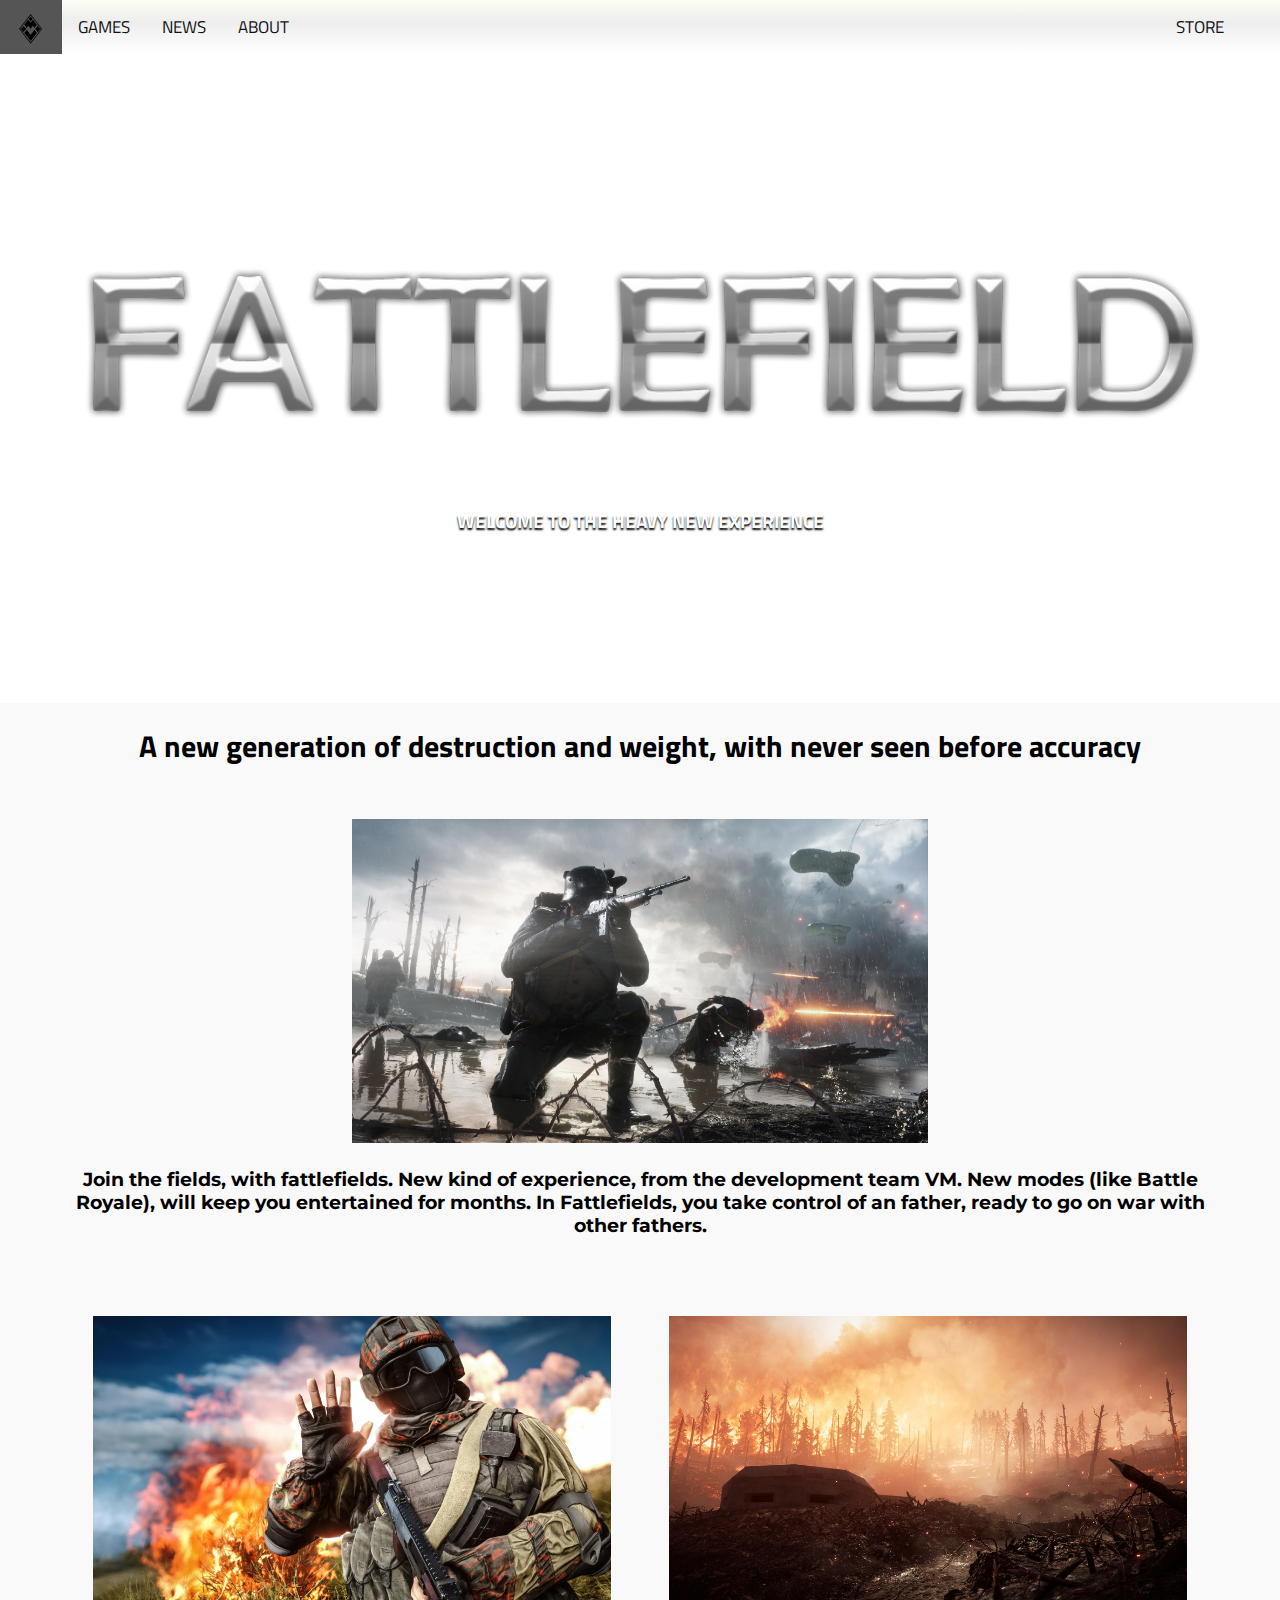
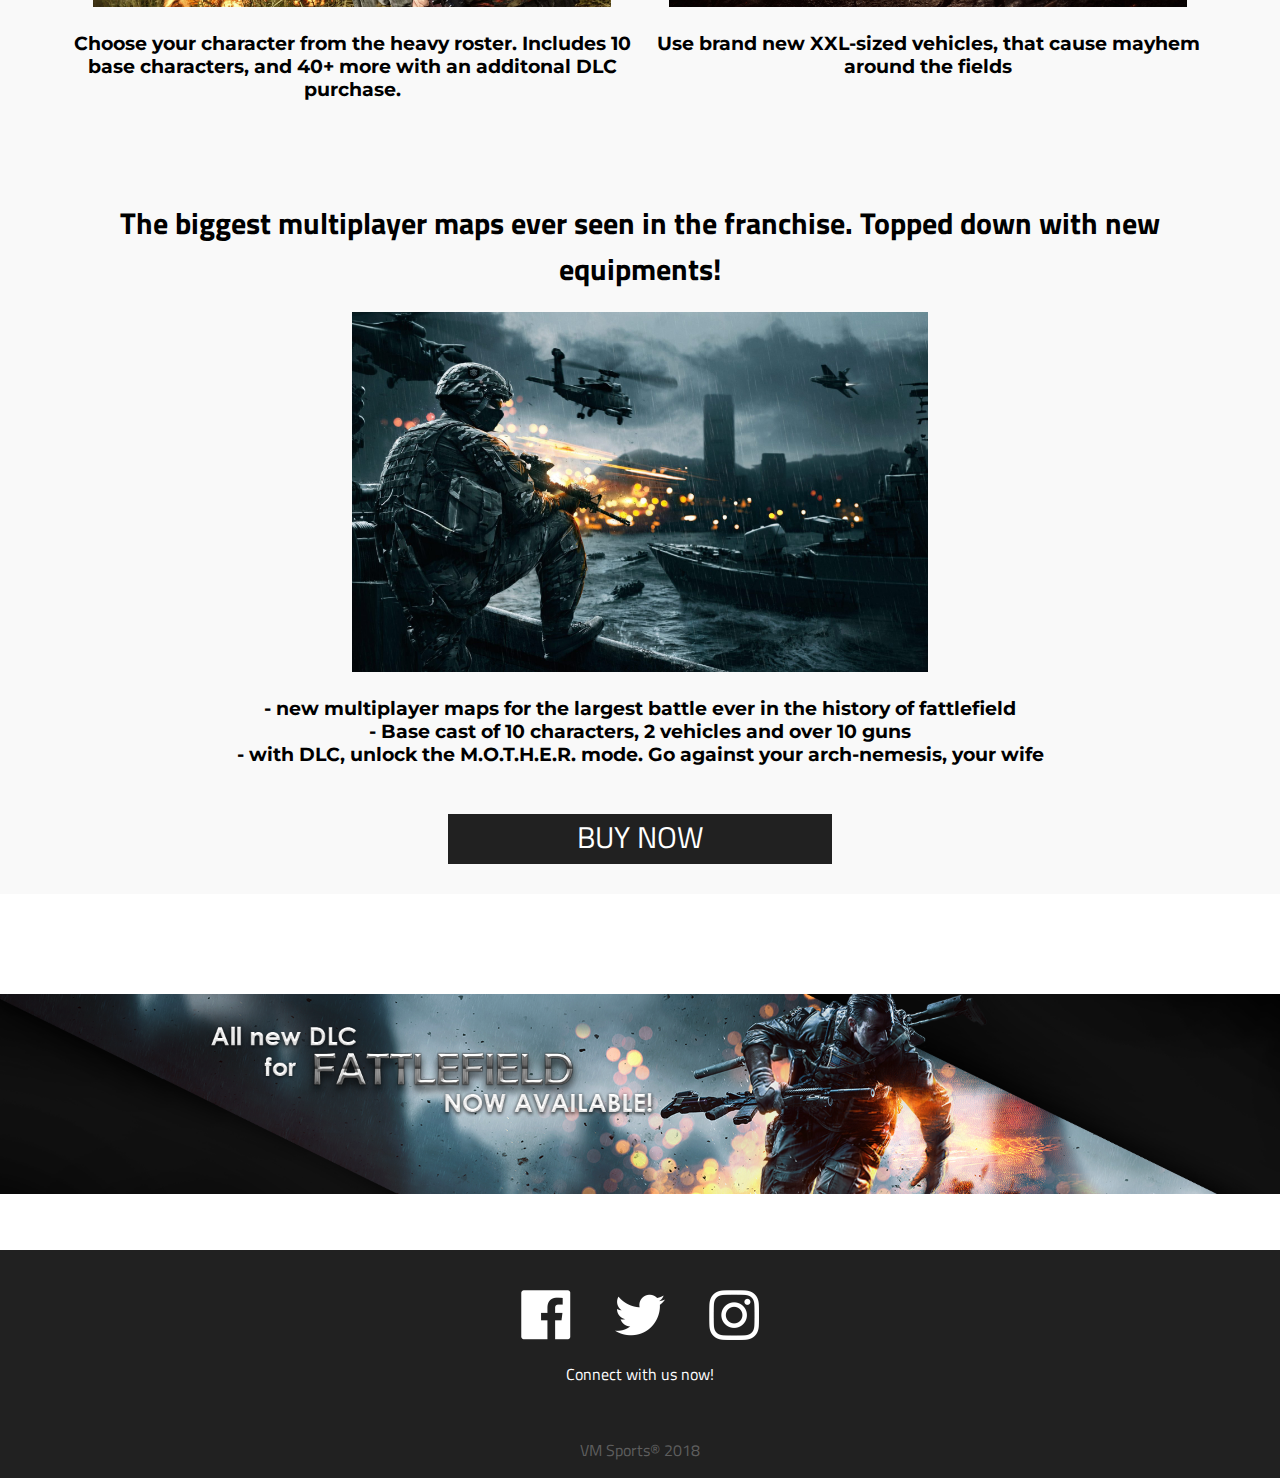
<file: dadwars.html>
<!DOCTYPE html>
<html>
<head>
        <meta charset="UTF-8">
        <meta name="viewport" content="width=device-width, initial-scale=1">

        <link rel="stylesheet" type="text/css" href="peli.css">

        <!--Font tag-->
        <link href="https://fonts.googleapis.com/css?family=Titillium+Web:400,700&amp;subset=latin-ext" rel="stylesheet"> 
        <link href="https://fonts.googleapis.com/css?family=Montserrat:300,400" rel="stylesheet">  

                <title>VM Sports® - Dad wars: Drunkenfront™</title>
</head>

<body>

    <div id="videocontainer">
            <video id="video" autoplay="" loop="">
                <source type="video/mp4" src="https://media.contentapi.ea.com/content/dam/bf/videos/2018/11/bf-hero-video-launch-trailer.mp4">
                <source type="video/webm" src="https://media.contentapi.ea.com/content/dam/bf/videos/2018/11/bf-hero-video-launch-trailer.webm">    
            </video>
    </div>

    <div id="mobile">
        <img id="woman" alt="playable object" src="kuva/war4.png">
    </div>


    <div id="header">
        <div class="topnav" id="myTopnav">
                <a href="index.html" id="logohead" class="active"><img src="kuva/logohead.png" alt="vmgames"></a>
                
                <div class="dropdown">
                        <button class="dropbtn">GAMES
                          <i class="fa fa-caret-down"></i>
                        </button>
                        <div class="dropdown-content">
                          <a href="fattlefield.html">Fattlefield</a>
                          <a href="underwaterrugby.html">Underwater Rugby League</a>
                          <a href="dadwars.html">Dad Wars</a>
                          <a href="thepimp.html">The Pimp</a>
                          <a href="needforweed.html">Need For Weed</a>
                        </div>
                      </div>

                <a href="uutiset.html">NEWS</a>

                <a href="about.html">ABOUT</a>

                

                <a href="kauppa.html" id="kauppa">STORE</a>
                <a href="javascript:void(0);" class="icon" onclick="responsiveSize()">&#9776;</a>
        </div> 
    </div>

    <div id="ghost"></div>

    <div id="itemcontainer">
        <div id="spacersplash"></div>

        <img id="fattlefieldlogo" alt="Fattlefield" src="kuva/fattlefield.png">

        <div id="fattlefieldsplash">
            <h3>WELCOME TO THE HEAVY NEW EXPERIENCE</h3>
        </div>
    </div>

    <div id="gamefacts">
        <h3 class="facthead">
            
            A new generation of destruction and weight, with never seen before accuracy
        </h3>

        <div id="factmain">

            <img id="fact1" alt="fattlefield toimintaa" src="kuva/war1.jpg">

            <h3 class="facttext">
                    Join the fields, with fattlefields. New kind of experience, from the development team VM. New modes (like Battle Royale), will keep you
                    entertained for months.
                    In Fattlefields, you take control of an father, ready to go on war with other fathers.
            </h3>
        </div>

        <div id="factsecond">
            <div id="smalltext1">
                <img class="fact2" alt="fattlefield toimintaa" src="kuva/war2.jpg">
                <h3 class="facttext">Choose your character from the heavy roster. Includes 10 base characters, and 40+ more with an additonal DLC purchase.</h3>
            </div>

            <div class="smalltext2">
                <img class="fact2" alt="fattlefield toimintaa" src="kuva/war3.jpg">
                <h3 class="facttext">
                Use brand new XXL-sized vehicles, that cause mayhem around the fields</h3>
            </div>
        </div>

        <div id="factthird">
                <h3 class="facthead">
                        
                        The biggest multiplayer maps ever seen in the franchise. Topped down with new equipments!
                </h3>
                
                <img id="fact3" alt="fattlefield toimintaa" src="kuva/war5.png">
        
                <h3 class="facttext">
                        - new multiplayer maps for the largest battle ever in the history of fattlefield<br>
                        - Base cast of 10 characters, 2 vehicles and over 10 guns<br>
                        - with DLC, unlock the M.O.T.H.E.R. mode. Go against your arch-nemesis, your wife<br>
                </h3>
        </div>

        <div id="buynow">
            <a id="buybutton" href="kauppa.html">
                <p id="buy">BUY NOW</p>
            </a>
        </div>
    </div>
    
    <div id="footer">
                                        
        <div id="adv">
                <a href="kauppa.html"><img class="ffad" src="kuva/ad1.png" alt="all new dlc for fattlefield now available"></a>
        </div>

        <div id="advmobile">
            <a href="kauppa.html"><img class="ffad" src="kuva/ad1mobile.png" alt="all new dlc for fattlefield now available"></a>
        </div>

        <div id="bottom">
            <div id="social">
                <a class="socialimg" href="https://facebook.com" target="_blank" rel="noopener noreferrer"><img class="sc" src="kuva/facebook.png" alt="facebook"></a>
                <a class="socialimg" href="https://twitter.com" target="_blank" rel="noopener noreferrer"><img class="sc" src="kuva/twitter.png" alt="twitter"></a>
                <a class="socialimg" href="https://instagram.com" target="_blank" rel="noopener noreferrer"><img class="sc" src="kuva/insta.png" alt="instagram"></a>
                <p>Connect with us now!</p>
            </div>

            <div id="legal">
                
                <p>VM Sports® 2018</p>
            </div>
    </div>
    </div>

    <script>
        function responsiveSize() {
            var x = document.getElementById("myTopnav");
            if (x.className === "topnav") {
                x.className += " responsive";
                document.getElementById("kauppa").style.float = "left";
            } else {
                x.className = "topnav";
                document.getElementById("kauppa").style.float = "";
            }
        }
    </script>
</body>
</file>
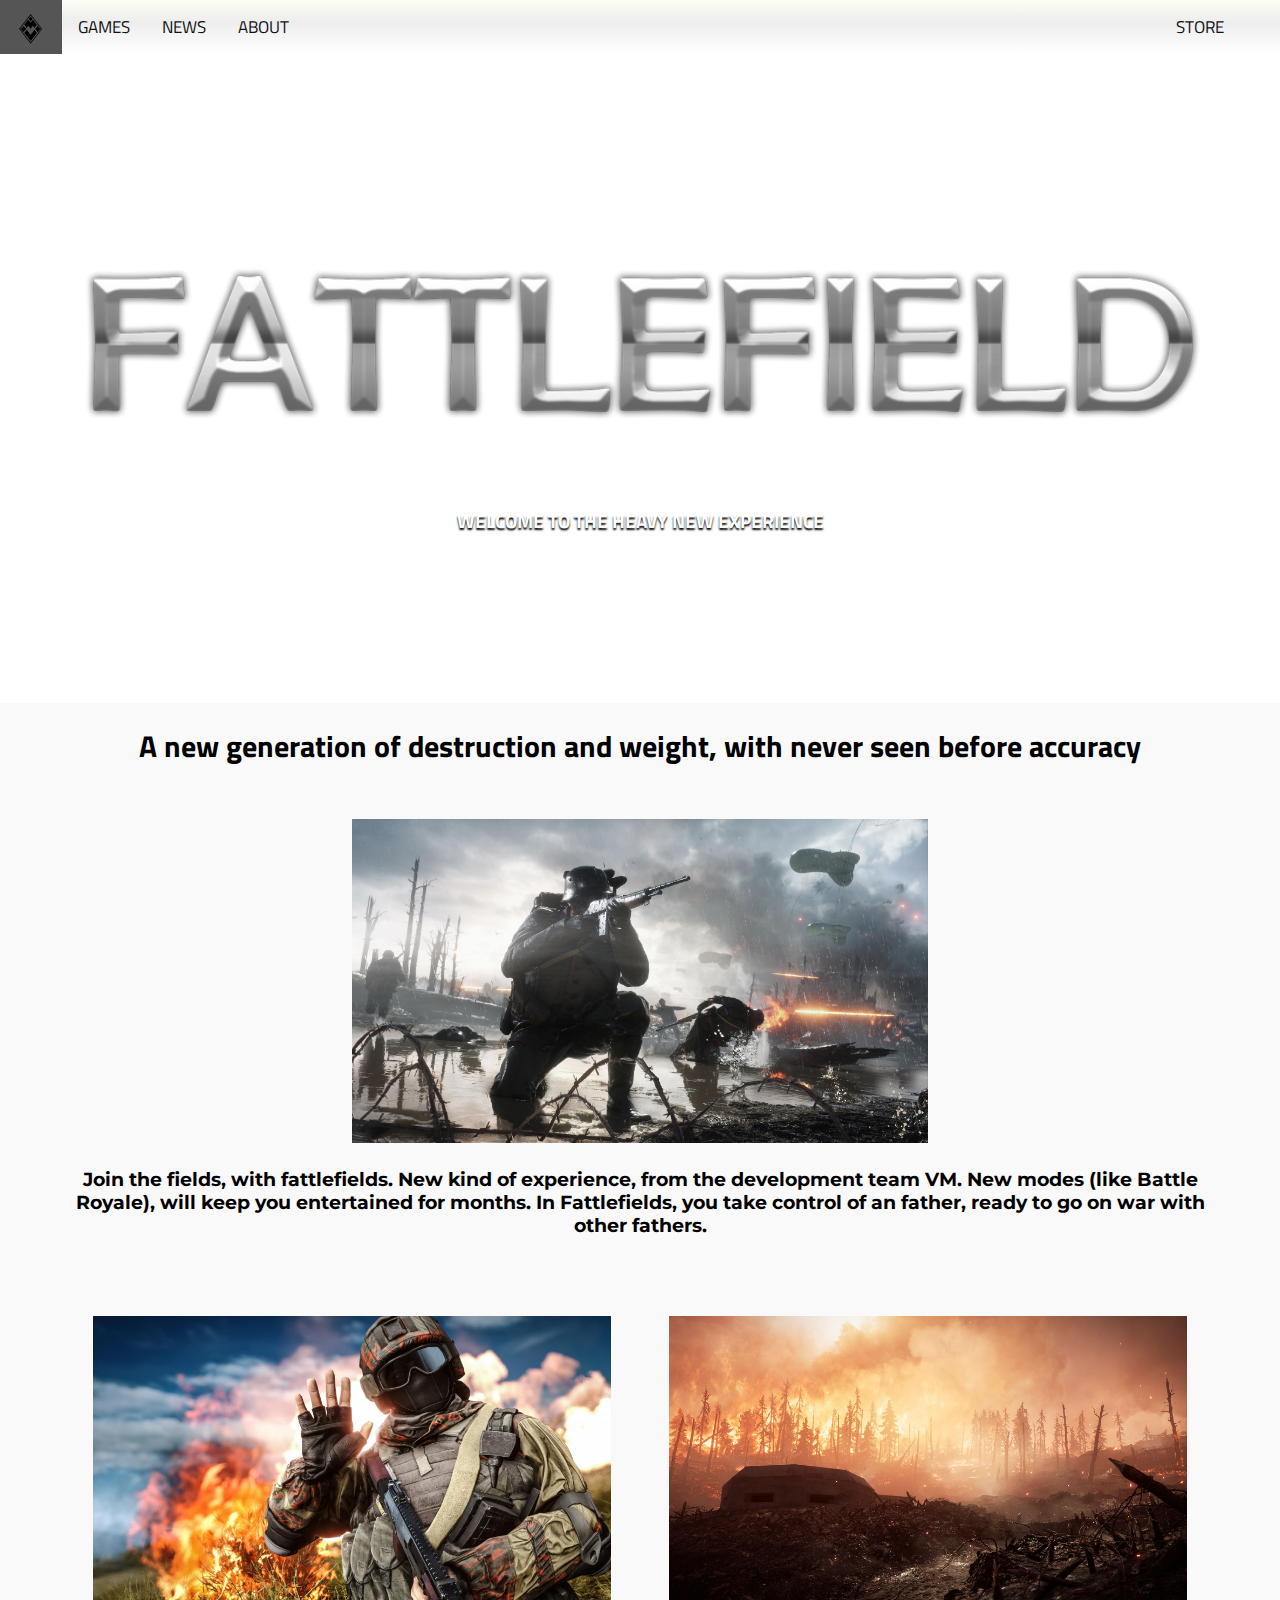
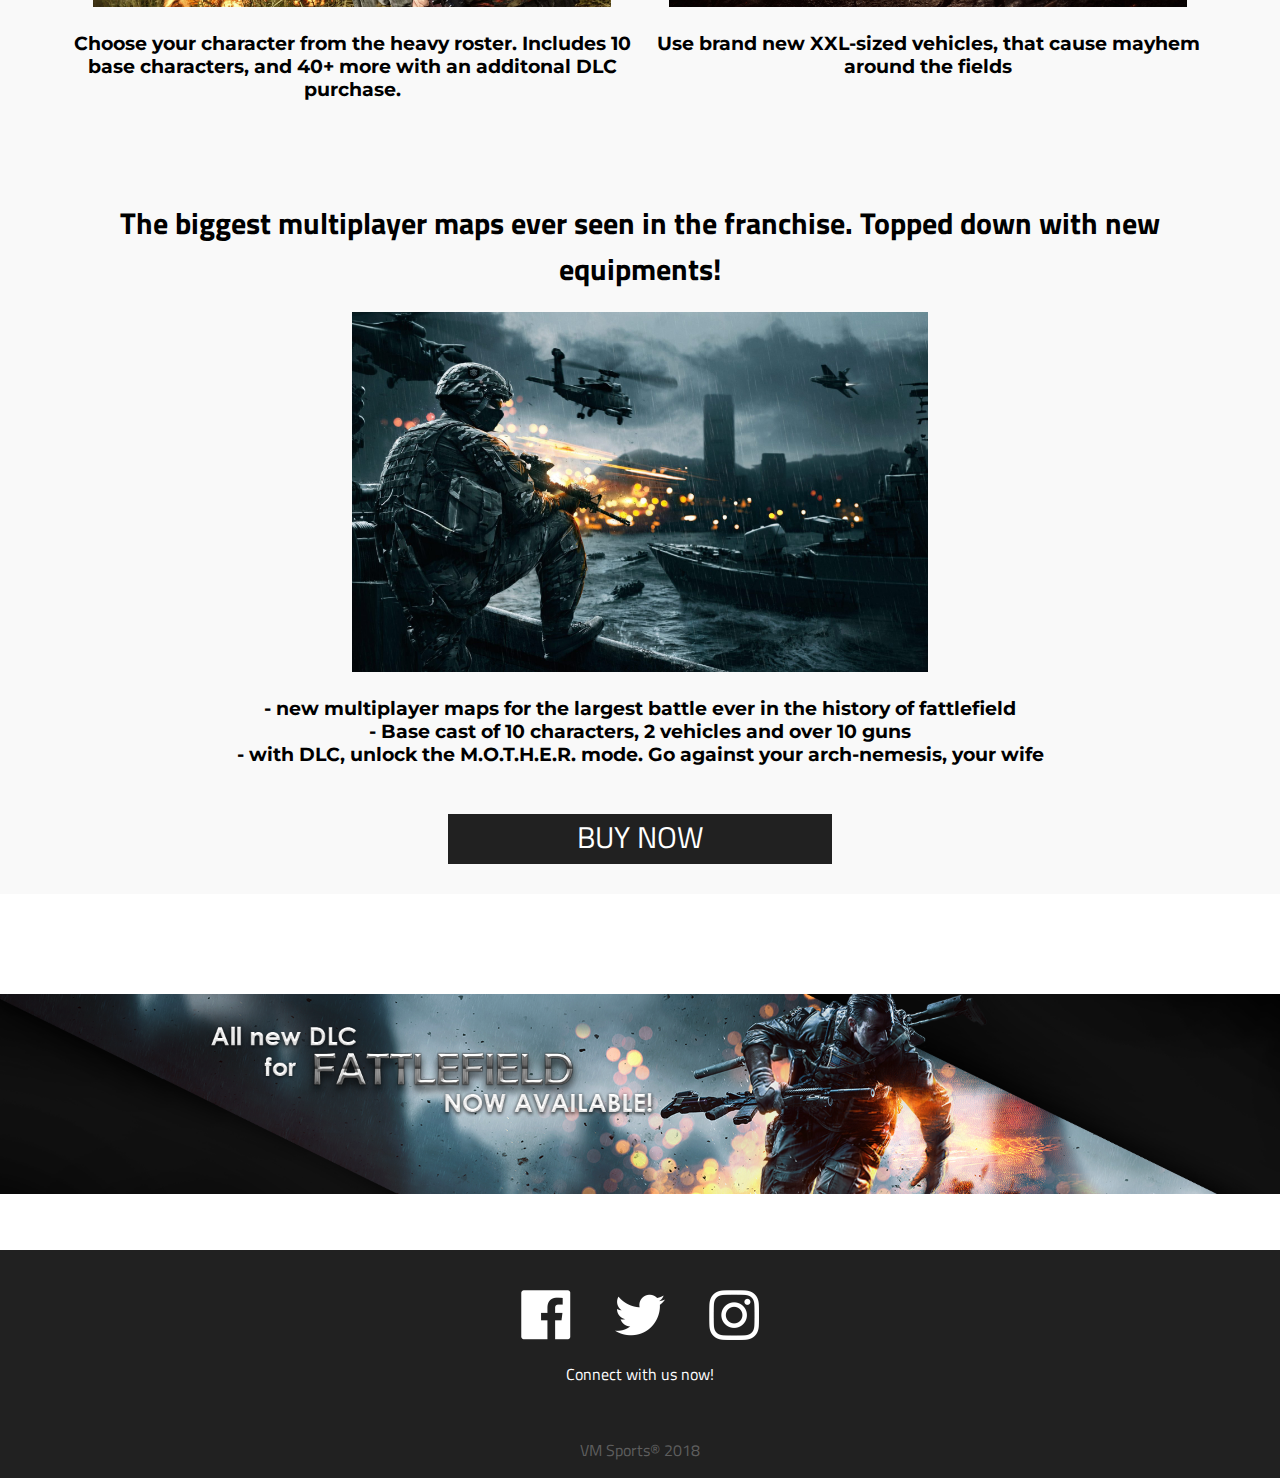
<file: fattlefield.html>
<!DOCTYPE html>
<html>
<head>
        <meta charset="UTF-8">
        <meta name="viewport" content="width=device-width, initial-scale=1">

        <link rel="stylesheet" type="text/css" href="peli.css">

        <!--Font tag-->
        <link href="https://fonts.googleapis.com/css?family=Titillium+Web:400,700&amp;subset=latin-ext" rel="stylesheet"> 
        <link href="https://fonts.googleapis.com/css?family=Montserrat:300,400" rel="stylesheet">  

                <title>VM Sports® - Fattlefield™</title>
</head>

<body>

    <div id="videocontainer">
            <video id="video" autoplay="" loop="">
                <source type="video/mp4" src="https://media.contentapi.ea.com/content/dam/bf/videos/2018/11/bf-hero-video-launch-trailer.mp4">
                <source type="video/webm" src="https://media.contentapi.ea.com/content/dam/bf/videos/2018/11/bf-hero-video-launch-trailer.webm">    
            </video>
    </div>

    <div id="mobile">
        <img id="woman" alt="playable object" src="kuva/war4.png">
    </div>


    <div id="header">
        <div class="topnav" id="myTopnav">
                <a href="index.html" id="logohead" class="active"><img src="kuva/logohead.png" alt="vmgames"></a>
                
                <div class="dropdown">
                        <button class="dropbtn">GAMES
                          <i class="fa fa-caret-down"></i>
                        </button>
                        <div class="dropdown-content">
                            <a href="fattlefield.html">Fattlefield</a>
                            <a href="underwaterrugby.html">Underwater Rugby League</a>
                            <a href="dadwars.html">Dad Wars</a>
                            <a href="thepimp.html">The Pimp</a>
                            <a href="needforweed.html">Need For Weed</a>>
                        </div>
                      </div>

                <a href="uutiset.html">NEWS</a>

                <a href="about.html">ABOUT</a>

                <a href="kauppa.html" id="kauppa">STORE</a>
                <a href="javascript:void(0);" class="icon" onclick="responsiveSize()">&#9776;</a>
        </div> 
    </div>

    <div id="ghost"></div>

    <div id="itemcontainer">
        <div id="spacersplash"></div>

        <img id="fattlefieldlogo" alt="Fattlefield" src="kuva/fattlefield.png">

        <div id="fattlefieldsplash">
            <h3>WELCOME TO THE HEAVY NEW EXPERIENCE</h3>
        </div>
    </div>

    <div id="gamefacts">
        <h3 class="facthead">
            
            A new generation of destruction and weight, with never seen before accuracy
        </h3>

        <div id="factmain">

            <img id="fact1" alt="fattlefield toimintaa" src="kuva/war1.jpg">

            <h3 class="facttext">
                    Join the fields, with fattlefields. New kind of experience, from the development team VM. New modes (like Battle Royale), will keep you
                    entertained for months.
                    In Fattlefields, you take control of an father, ready to go on war with other fathers.
            </h3>
        </div>

        <div id="factsecond">
            <div id="smalltext1">
                <img class="fact2" alt="fattlefield toimintaa" src="kuva/war2.jpg">
                <h3 class="facttext">Choose your character from the heavy roster. Includes 10 base characters, and 40+ more with an additonal DLC purchase.</h3>
            </div>

            <div class="smalltext2">
                <img class="fact2" alt="fattlefield toimintaa" src="kuva/war3.jpg">
                <h3 class="facttext">
                Use brand new XXL-sized vehicles, that cause mayhem around the fields</h3>
            </div>
        </div>

        <div id="factthird">
                <h3 class="facthead">
                        
                        The biggest multiplayer maps ever seen in the franchise. Topped down with new equipments!
                </h3>
                
                <img id="fact3" alt="fattlefield toimintaa" src="kuva/war5.png">
        
                <h3 class="facttext">
                        - new multiplayer maps for the largest battle ever in the history of fattlefield<br>
                        - Base cast of 10 characters, 2 vehicles and over 10 guns<br>
                        - with DLC, unlock the M.O.T.H.E.R. mode. Go against your arch-nemesis, your wife<br>
                </h3>
        </div>

        <div id="buynow">
            <a id="buybutton" href="kauppa.html">
                <p id="buy">BUY NOW</p>
            </a>
        </div>
    </div>
    
    <div id="footer">
                                        
        <div id="adv">
                <a href="kauppa.html"><img class="ffad" src="kuva/ad1.png" alt="all new dlc for fattlefield now available"></a>
        </div>

        <div id="advmobile">
            <a href="kauppa.html"><img class="ffad" src="kuva/ad1mobile.png" alt="all new dlc for fattlefield now available"></a>
        </div>

        <div id="bottom">
            <div id="social">
                <a class="socialimg" href="https://facebook.com" target="_blank" rel="noopener noreferrer"><img class="sc" src="kuva/facebook.png" alt="facebook"></a>
                <a class="socialimg" href="https://twitter.com" target="_blank" rel="noopener noreferrer"><img class="sc" src="kuva/twitter.png" alt="twitter"></a>
                <a class="socialimg" href="https://instagram.com" target="_blank" rel="noopener noreferrer"><img class="sc" src="kuva/insta.png" alt="instagram"></a>
                <p>Connect with us now!</p>
            </div>

            <div id="legal">
                
                <p>VM Sports® 2018</p>
            </div>
    </div>
    </div>

    <script>
        function responsiveSize() {
            var x = document.getElementById("myTopnav");
            if (x.className === "topnav") {
                x.className += " responsive";
                document.getElementById("kauppa").style.float = "left";
            } else {
                x.className = "topnav";
                document.getElementById("kauppa").style.float = "";
            }
        }
    </script>
</body>
</file>
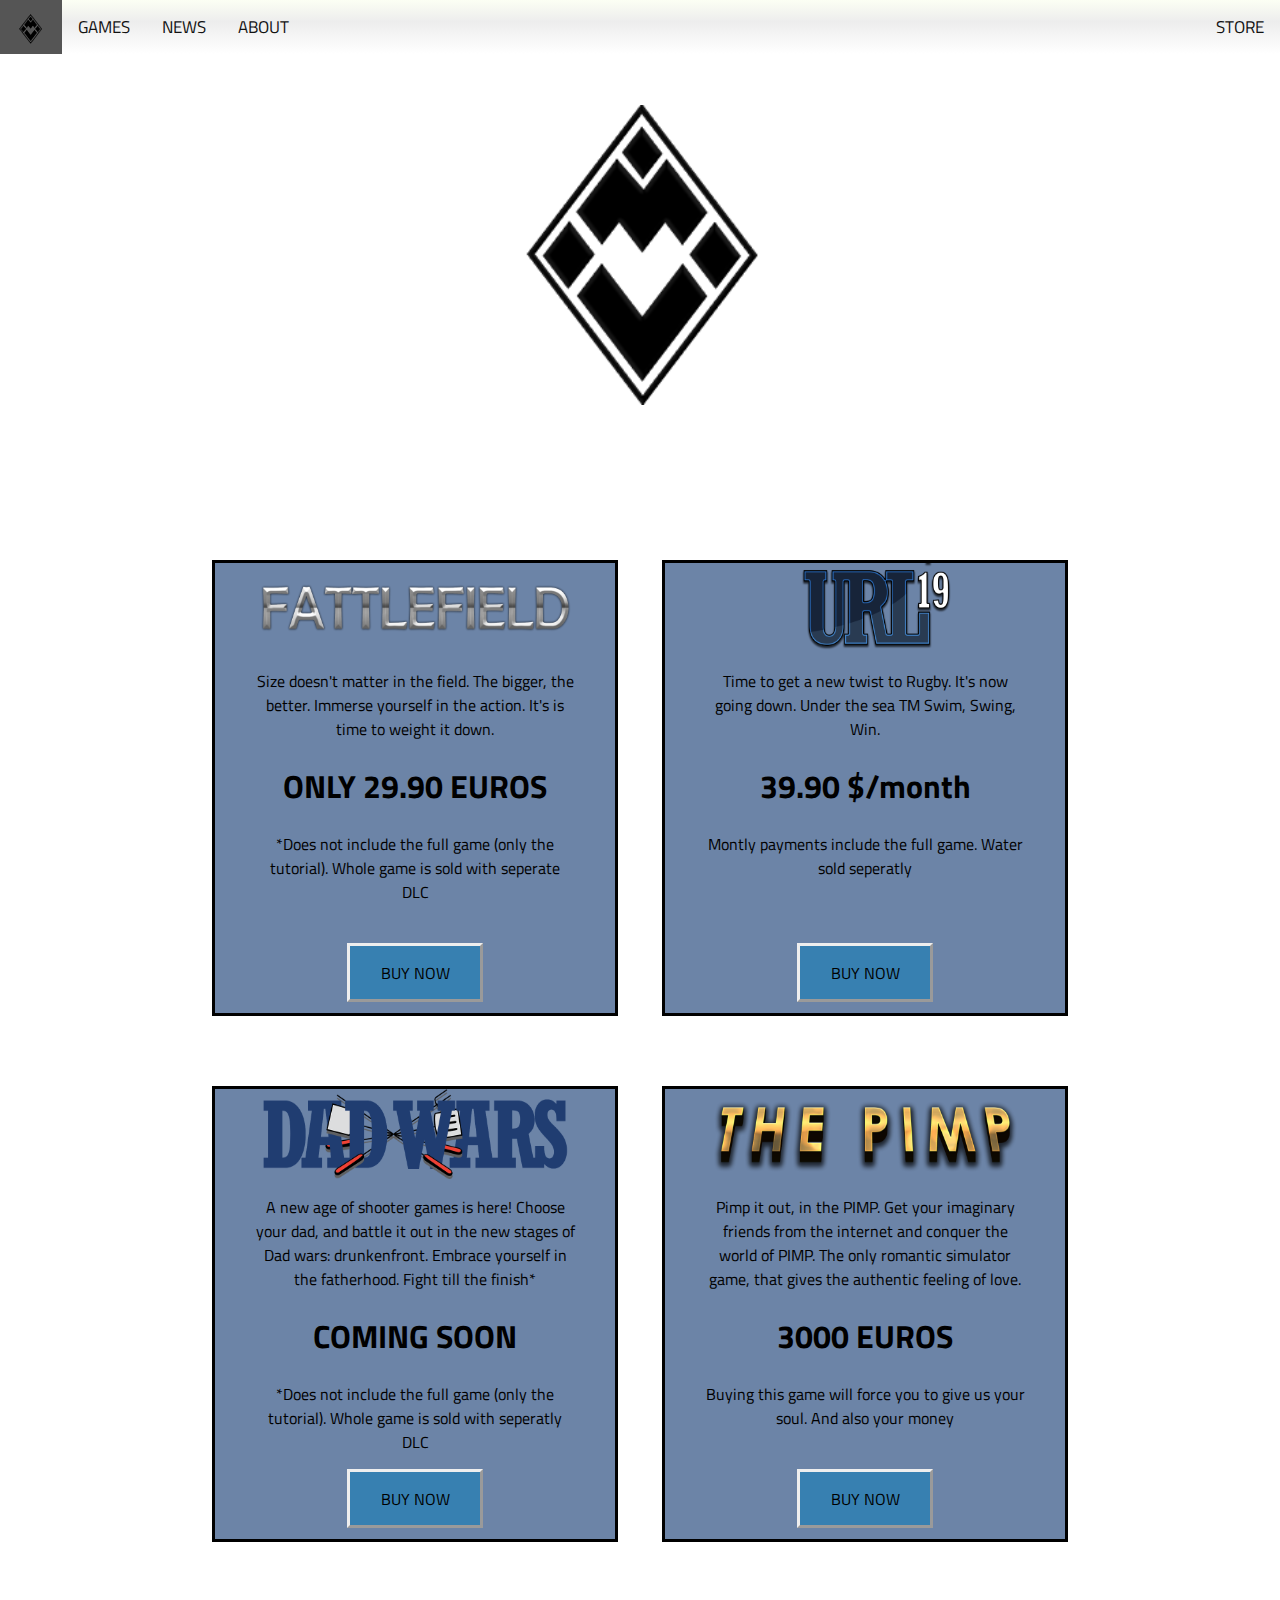
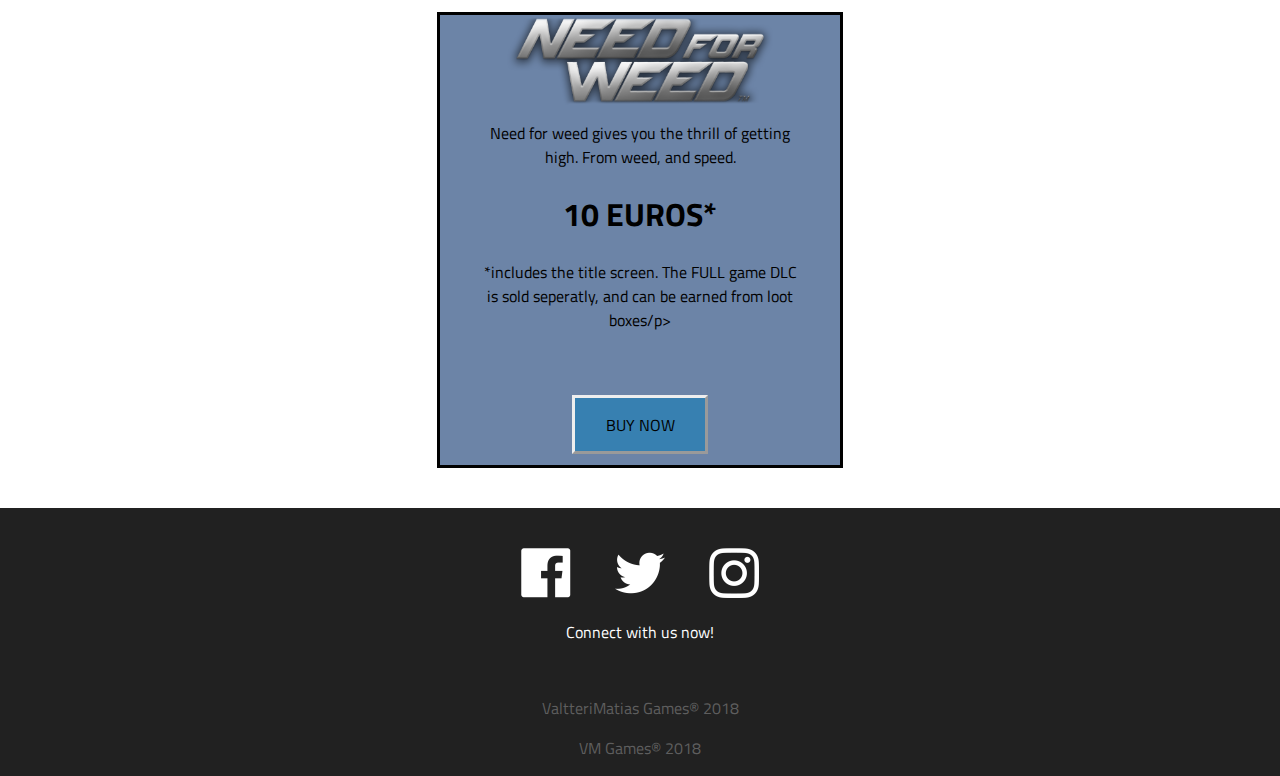
<file: kauppa.html>
<!DOCTYPE html>
<html>
<head>
<title>VM Sports® - KAUPPA</title>
        <link rel="shortcut icon" type="image/png" href="kuva/favicon.png"/>

        <meta charset="UTF-8">
        <meta name="viewport" content="width=device-width, initial-scale=1">

        <link rel="stylesheet" type="text/css" href="themekauppa.css">

        <!--Font tag-->
        <link href="https://fonts.googleapis.com/css?family=Titillium+Web:400,700&amp;subset=latin-ext" rel="stylesheet"> 
        
</head>
<body>
        

      <div id="header">
        <div class="topnav" id="myTopnav">
                <a href="index.html" id="logohead" class="active"><img src="kuva/logohead.png" alt="vmgames"></a>
                
                <div class="dropdown">
                        <button class="dropbtn">GAMES
                          <i class="fa fa-caret-down"></i>
                        </button>
                        <div class="dropdown-content">
                          <a href="fattlefield.html">Fattlefield</a>
                          <a href="underwaterrugby.html">Underwater Rugby League</a>
                          <a href="dadwars.html">Dad Wars</a>
                          <a href="thepimp.html">The Pimp</a>
                          <a href="needforweed.html">Need For Weed</a>
                        </div>
                      </div>

                <a href="uutiset.html">NEWS</a>

                <a href="about.html">ABOUT</a>

                

                <a href="kauppa.html" id="kauppa">STORE</a>
                <a href="javascript:void(0);" class="icon" onclick="responsiveSize()">&#9776;</a>
        </div> 
    </div>

    <div class="ghost"></div>

    <div id="logosplash">
        <img id="logo" src="kuva/logo.png" alt="vm">
    </div>

    <div class="ghost"></div>



    <div class="flex-container">


        <div class="shopitem">
            <div class="shopimage">
                <img class="fattlefieldlogo" alt="Fattlefield" src="kuva/fattlefield.png">
                </div>
            <div class="shoptext"><p>Size doesn't matter in the field. The bigger, the better. Immerse yourself in
            the action. It's is time to weight it down.</p>
            <h1>ONLY 29.90 EUROS</h1>
            <p>*Does not include the full game (only the tutorial). Whole game is sold with seperate DLC</p>
            </div>
           <div class="shopbutton"><a href="https://www.verkkokauppa.com/">BUY NOW</a></div>
        </div>

        <div class="shopitem">
            <div class="shopimage">
                <img class="fattlefieldlogo" alt="url" src="kuva/url.png">
            </div>
            
            <div class="shoptext"><p>Time to get a new twist to Rugby. It's now going down. Under the sea TM
            Swim, Swing, Win. </p>
            <h1>39.90 $/month</h1>
            <p>Montly payments include the full game. Water sold seperatly</p></div>
            <div class="shopbutton"><a href="https://www.verkkokauppa.com/">BUY NOW</a></div>
        </div>


        
                <div class="shopitem">
            <div class="shopimage">
                <img class="fattlefieldlogo" alt="Fattlefield" src="kuva/dw.png">
            </div>
            <div class="shoptext"><p>A new age of shooter games is here! Choose your dad, and battle it
            out in the new stages of Dad wars: drunkenfront. Embrace yourself in the fatherhood. Fight till the finish*</p>
            <h1>COMING SOON</h1>
            <p>*Does not include the full game (only the tutorial). Whole game is sold with seperatly DLC</p></div>
            <div class="shopbutton"><a href="https://www.verkkokauppa.com/">BUY NOW</a></div>
        </div>



        <div class="shopitem">
            <div class="shopimage">
                <img class="fattlefieldlogo" alt="Fattlefield" src="kuva/thepimp.png">
            </div>
            <div class="shoptext"><p>Pimp it out, in the PIMP. Get your imaginary friends from the internet
            and conquer the world of PIMP. The only romantic simulator game, that gives the authentic feeling of love.</p>
            <h1>3000 EUROS</h1>
            <p>Buying this game will force you to give us your soul. And also your money</p></div>
            <div class="shopbutton"><a href="https://www.verkkokauppa.com/">BUY NOW</a></div>
        </div>







        <div class="shopitem">
            <div class="shopimage">
                <img class="fattlefieldlogo" alt="Fattlefield" src="kuva/needforweed.png">
            </div>
            <div class="shoptext"><p>Need for weed gives you the thrill of getting high. From weed, and speed.</p>
            <h1>10 EUROS*</h1>
            <p>*includes the title screen. The FULL game DLC is sold seperatly, and can be earned from loot boxes/p></div>
            <div class="shopbutton"><a href="https://www.verkkokauppa.com/">BUY NOW</a></div>
        </div>




                
            

    </div>
    <div id="bottom">
            <div id="social">
                <a class="socialimg" href="https://facebook.com" target="_blank" rel="noopener noreferrer"><img class="sc" src="kuva/facebook.png" alt="facebook"></a>
                <a class="socialimg" href="https://twitter.com" target="_blank" rel="noopener noreferrer"><img class="sc" src="kuva/twitter.png" alt="twitter"></a>
                <a class="socialimg" href="https://instagram.com" target="_blank" rel="noopener noreferrer"><img class="sc" src="kuva/insta.png" alt="insta"></a>
                <p>Connect with us now!</p>
            </div>
    
            <div id="legal">
                <p>ValtteriMatias Games® 2018</p>
                <p>VM Games® 2018</p>
            </div>
        </div>



<script>
function responsiveSize() {
var x = document.getElementById("myTopnav");
if (x.className === "topnav") {
x.className += " responsive";
document.getElementById("kauppa").style.float = "left";
} else {
x.className = "topnav";
document.getElementById("kauppa").style.float = "";
}
}

var coll = document.getElementsByClassName("collapsible");
var i;

for (i = 0; i < coll.length; i++) {
coll[i].addEventListener("click", function() {
this.classList.toggle("active");
var content = this.nextElementSibling;
if (content.style.maxHeight){
content.style.maxHeight = null;
} else {
content.style.maxHeight = content.scrollHeight + "px";
} 
});
}

function activateFf(){
document.getElementById("ffteksti").style.visibility = "visible";
}

function disableFf(){
document.getElementById("ffteksti").style.visibility = "hidden";
}

function activateUrl(){
document.getElementById("urlteksti").style.visibility = "visible";
}

function disableUrl(){
document.getElementById("urlteksti").style.visibility = "hidden";    
}

function activateDw(){
document.getElementById("dwteksti").style.visibility = "visible";
}

function disableDw(){
document.getElementById("dwteksti").style.visibility = "hidden";    
}

function activateTp(){
document.getElementById("tpteksti").style.visibility = "visible";
}

function disableTp(){
document.getElementById("tpteksti").style.visibility = "hidden";    
}

function activateNfw(){
document.getElementById("nfwteksti").style.visibility = "visible";
}

function disableNfw(){
document.getElementById("nfwteksti").style.visibility = "hidden";    
}

</script>
</file>
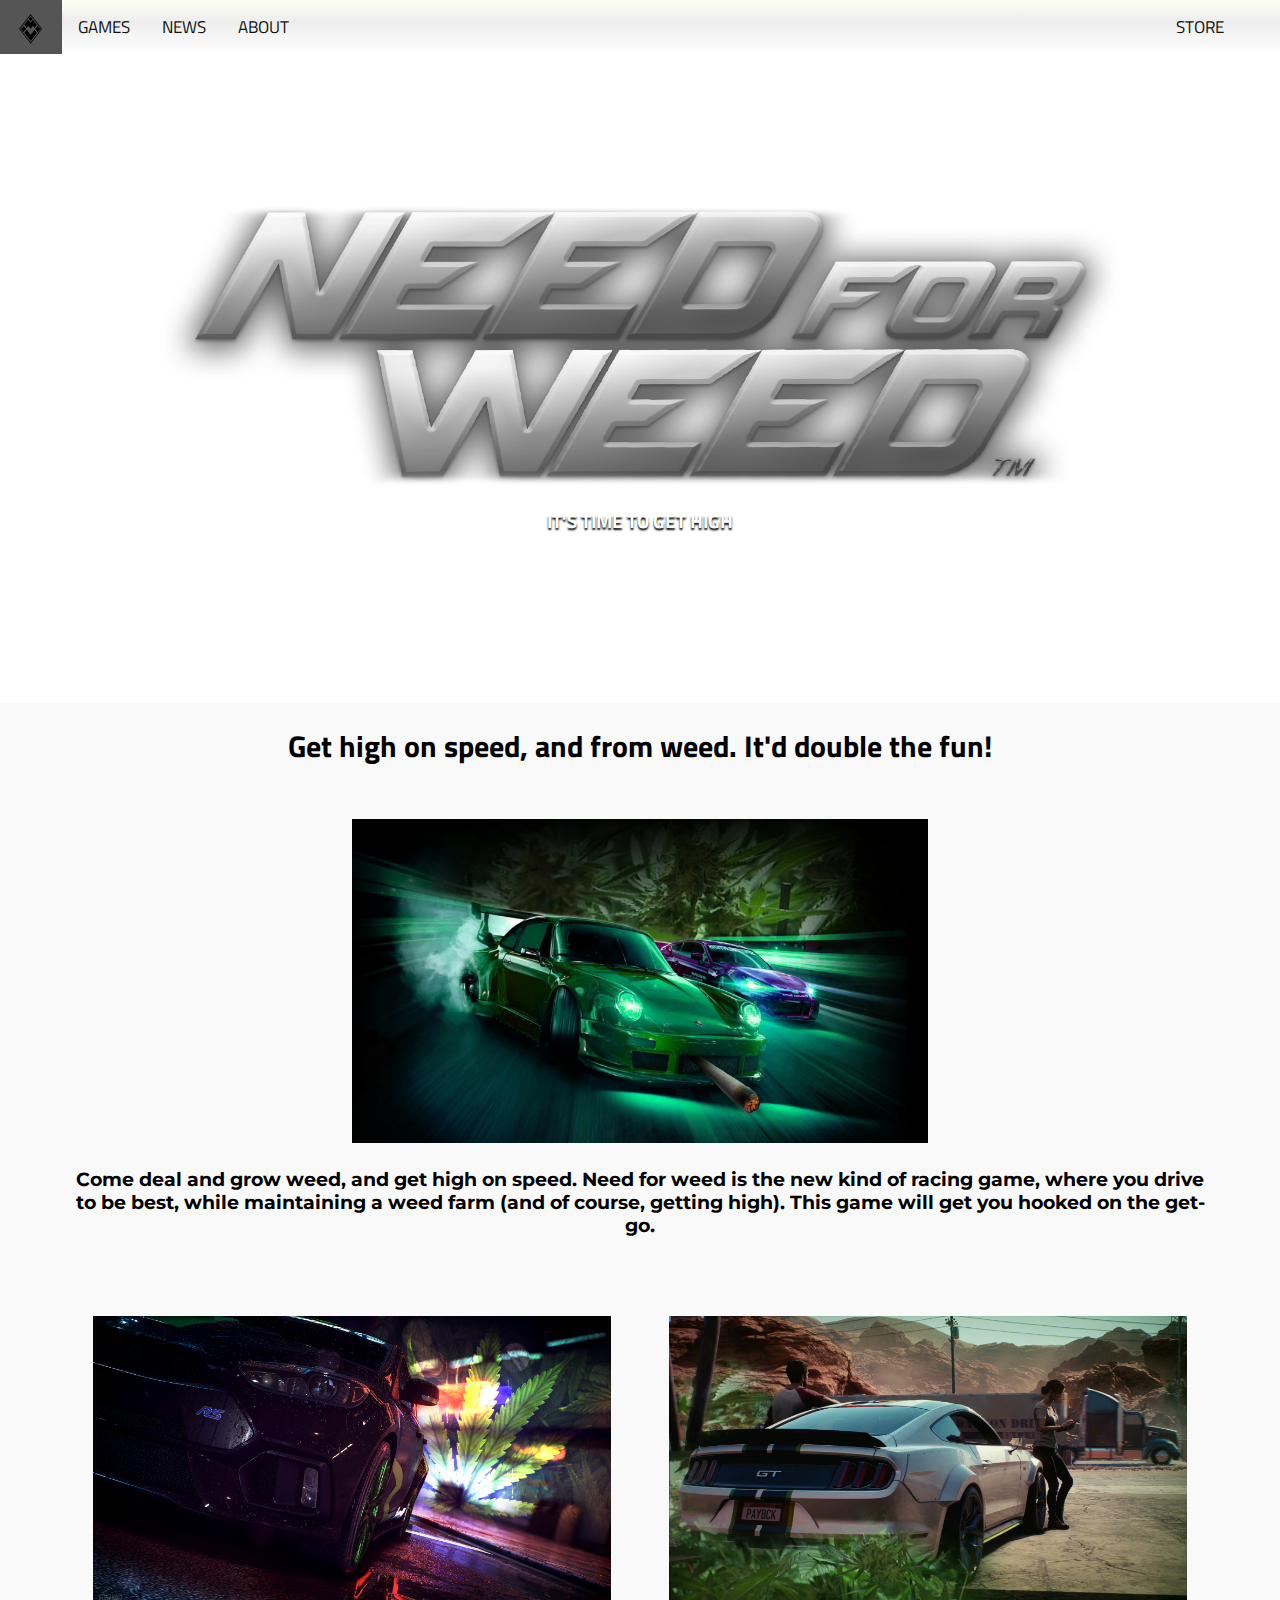
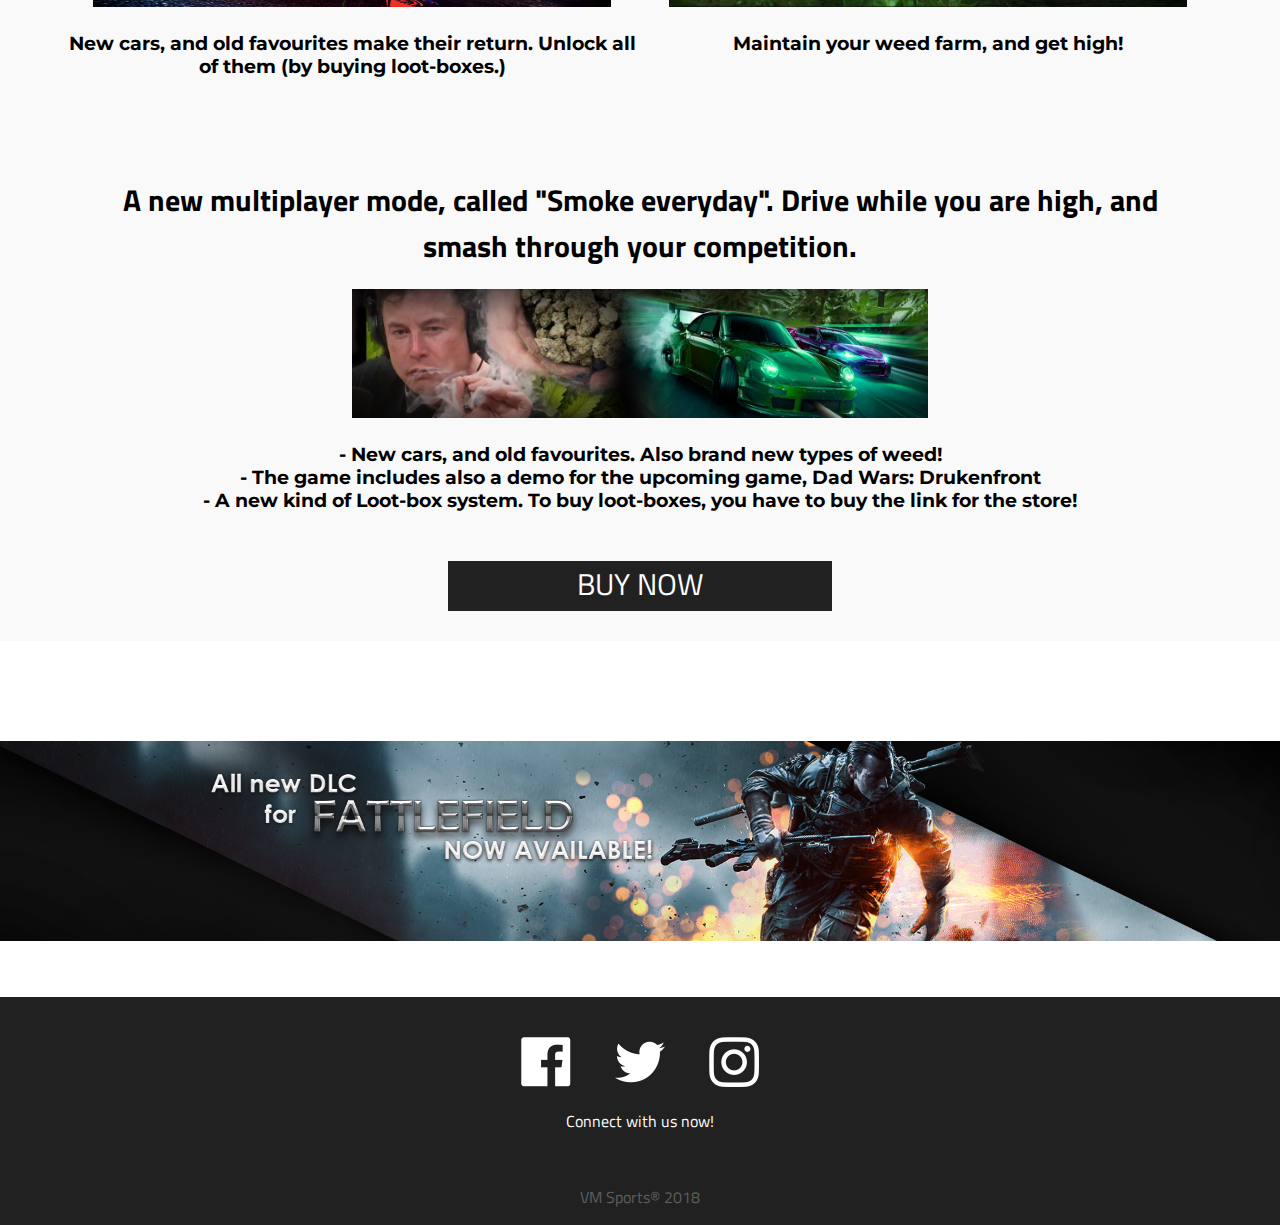
<file: needforweed.html>
<!DOCTYPE html>
<html>
<head>
        <meta charset="UTF-8">
        <meta name="viewport" content="width=device-width, initial-scale=1">

        <link rel="stylesheet" type="text/css" href="peli.css">

        <!--Font tag-->
        <link href="https://fonts.googleapis.com/css?family=Titillium+Web:400,700&amp;subset=latin-ext" rel="stylesheet"> 
        <link href="https://fonts.googleapis.com/css?family=Montserrat:300,400" rel="stylesheet">  

                <title>VM Sports® - Need for Weed™</title>
</head>

<body>

    <div id="videocontainer">
            <video id="video" autoplay="" loop="">
                <source type="video/mp4" src="https://media.contentapi.ea.com/content/dam/bf/videos/2018/11/bf-hero-video-launch-trailer.mp4">
                <source type="video/webm" src="https://media.contentapi.ea.com/content/dam/bf/videos/2018/11/bf-hero-video-launch-trailer.webm">    
            </video>
    </div>

    <div id="mobile">
        <img id="woman" alt="playable object" src="kuva/nfw4.png">
    </div>


    <div id="header">
        <div class="topnav" id="myTopnav">
                <a href="index.html" id="logohead" class="active"><img src="kuva/logohead.png" alt="vmgames"></a>
                
                <div class="dropdown">
                        <button class="dropbtn">GAMES
                          <i class="fa fa-caret-down"></i>
                        </button>
                        <div class="dropdown-content">
                          <a href="fattlefield.html">Fattlefield</a>
                          <a href="underwaterrugby.html">Underwater Rugby League</a>
                          <a href="dadwars.html">Dad Wars</a>
                          <a href="thepimp.html">The Pimp</a>
                          <a href="needforweed.html">Need For Weed</a>
                        </div>
                      </div>

                <a href="uutiset.html">NEWS</a>

                <a href="about.html">ABOUT</a>

                

                <a href="kauppa.html" id="kauppa">STORE</a>
                <a href="javascript:void(0);" class="icon" onclick="responsiveSize()">&#9776;</a>
        </div> 
    </div>

    <div id="ghost"></div>

    <div id="itemcontainer">
        <div id="spacersplash"></div>

        <img id="fattlefieldlogo" alt="Fattlefield" src="kuva/needforweed.png">

        <div id="fattlefieldsplash">
            <h3>IT'S TIME TO GET HIGH</h3>
        </div>
    </div>

    <div id="gamefacts">
        <h3 class="facthead">
            
        Get high on speed, and from weed. It'd double the fun!
        </h3>

        <div id="factmain">

            <img id="fact1" alt="fattlefield toimintaa" src="kuva/nfw1.png">

            <h3 class="facttext">
                   Come deal and grow weed, and get high on speed. Need for weed is the new kind of racing game,
                   where you drive to be best, while maintaining a weed farm (and of course, getting high). This game will
                   get you hooked on the get-go.
            </h3>
        </div>

        <div id="factsecond">
            <div id="smalltext1">
                <img class="fact2" alt="fattlefield toimintaa" src="kuva/nfw2.png">
                <h3 class="facttext">New cars, and old favourites make their return. Unlock all of them (by buying loot-boxes.)</h3>
            </div>

            <div class="smalltext2">
                <img class="fact2" alt="fattlefield toimintaa" src="kuva/nfw3.png">
                <h3 class="facttext">
                Maintain your weed farm, and get high!</h3>
            </div>
        </div>

        <div id="factthird">
                <h3 class="facthead">
                        
                        A new multiplayer mode, called "Smoke everyday". Drive while you are high, and smash through your competition.
                </h3>
                
                <img id="fact3" alt="fattlefield toimintaa" src="kuva/needforweedbanner.png">
        
                <h3 class="facttext">
                        - New cars, and old favourites. Also brand new types of weed!<br>
                        - The game includes also a demo for the upcoming game, Dad Wars: Drukenfront<br>
                        - A new kind of Loot-box system. To buy loot-boxes, you have to buy the link for the store!<br>
                </h3>
        </div>

        <div id="buynow">
            <a id="buybutton" href="kauppa.html">
                <p id="buy">BUY NOW</p>
            </a>
        </div>
    </div>
    
    <div id="footer">
                                        
        <div id="adv">
                <a href="kauppa.html"><img class="ffad" src="kuva/ad1.png" alt="all new dlc for fattlefield now available"></a>
        </div>

        <div id="advmobile">
            <a href="kauppa.html"><img class="ffad" src="kuva/ad1mobile.png" alt="all new dlc for fattlefield now available"></a>
        </div>

        <div id="bottom">
            <div id="social">
                <a class="socialimg" href="https://facebook.com" target="_blank" rel="noopener noreferrer"><img class="sc" src="kuva/facebook.png" alt="facebook"></a>
                <a class="socialimg" href="https://twitter.com" target="_blank" rel="noopener noreferrer"><img class="sc" src="kuva/twitter.png" alt="twitter"></a>
                <a class="socialimg" href="https://instagram.com" target="_blank" rel="noopener noreferrer"><img class="sc" src="kuva/insta.png" alt="instagram"></a>
                <p>Connect with us now!</p>
            </div>

            <div id="legal">
                
                <p>VM Sports® 2018</p>
            </div>
    </div>
    </div>

    <script>
        function responsiveSize() {
            var x = document.getElementById("myTopnav");
            if (x.className === "topnav") {
                x.className += " responsive";
                document.getElementById("kauppa").style.float = "left";
            } else {
                x.className = "topnav";
                document.getElementById("kauppa").style.float = "";
            }
        }
    </script>
</body>
</file>
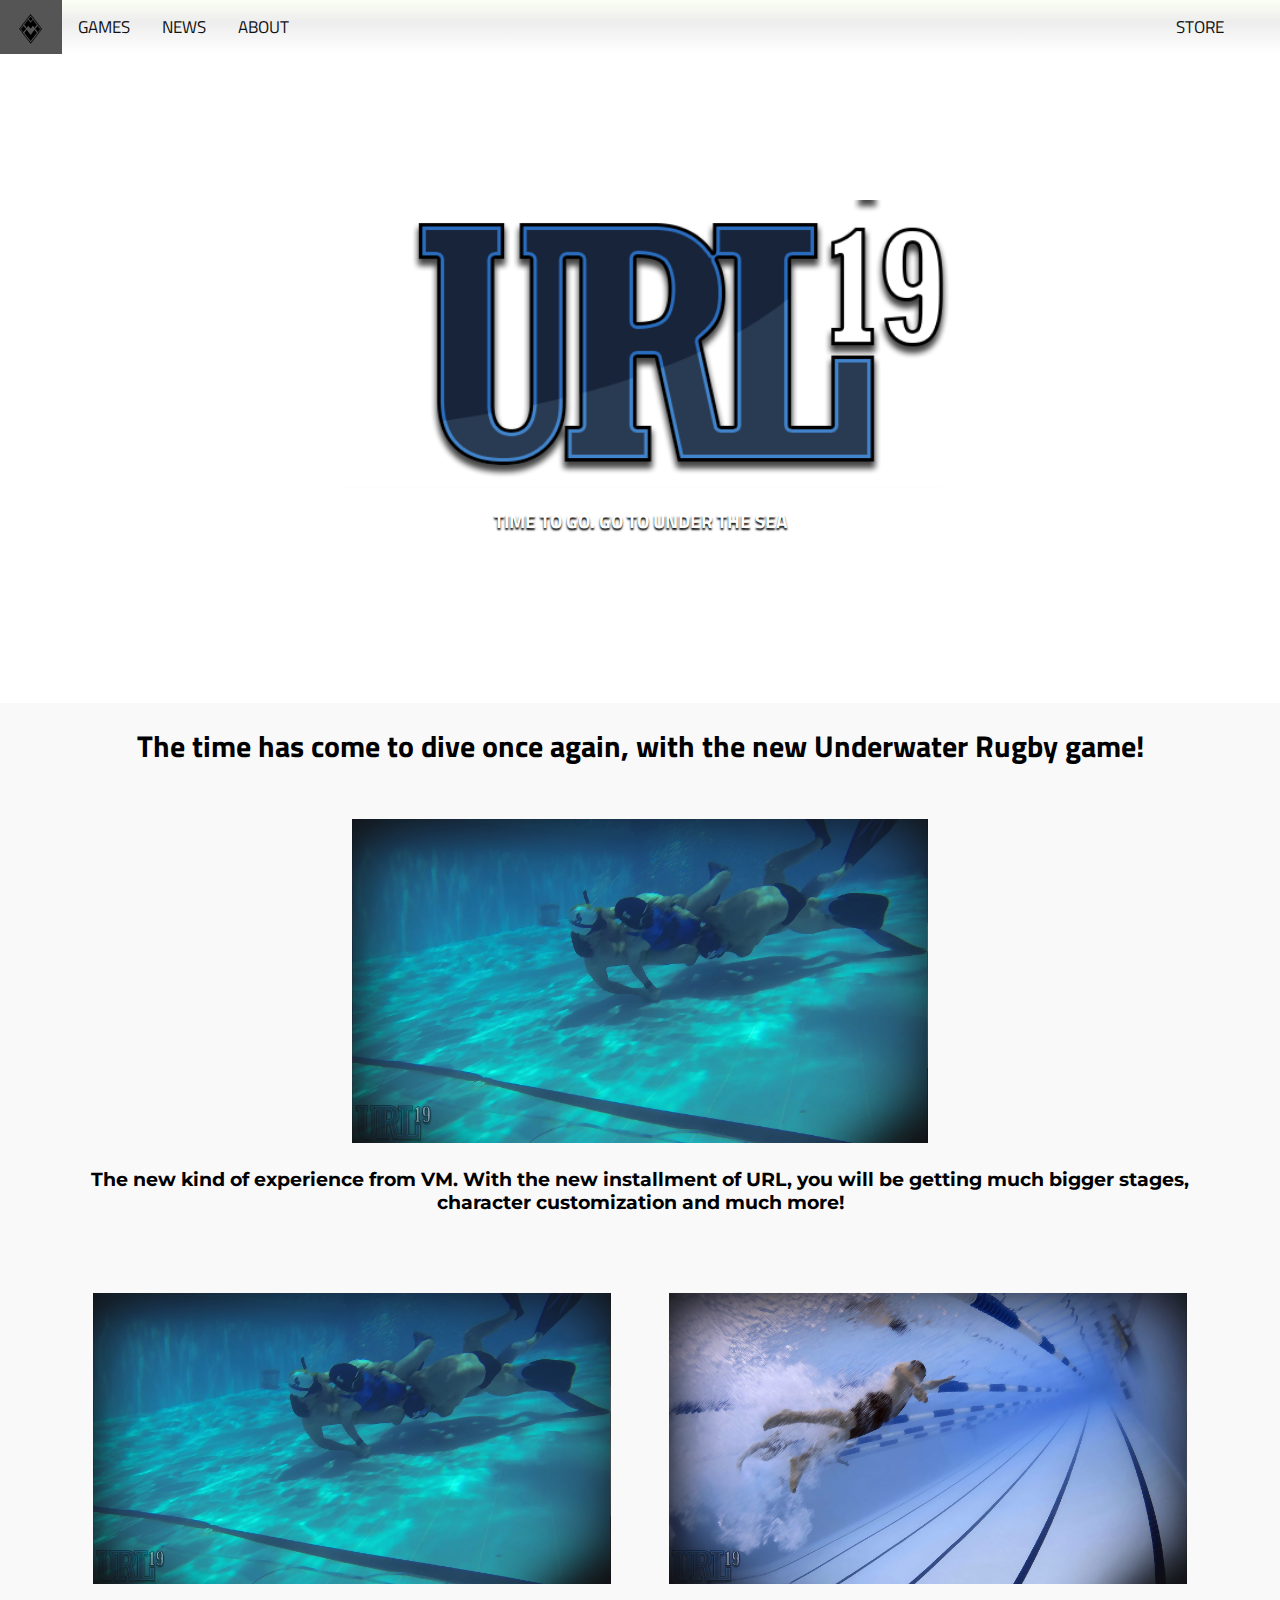
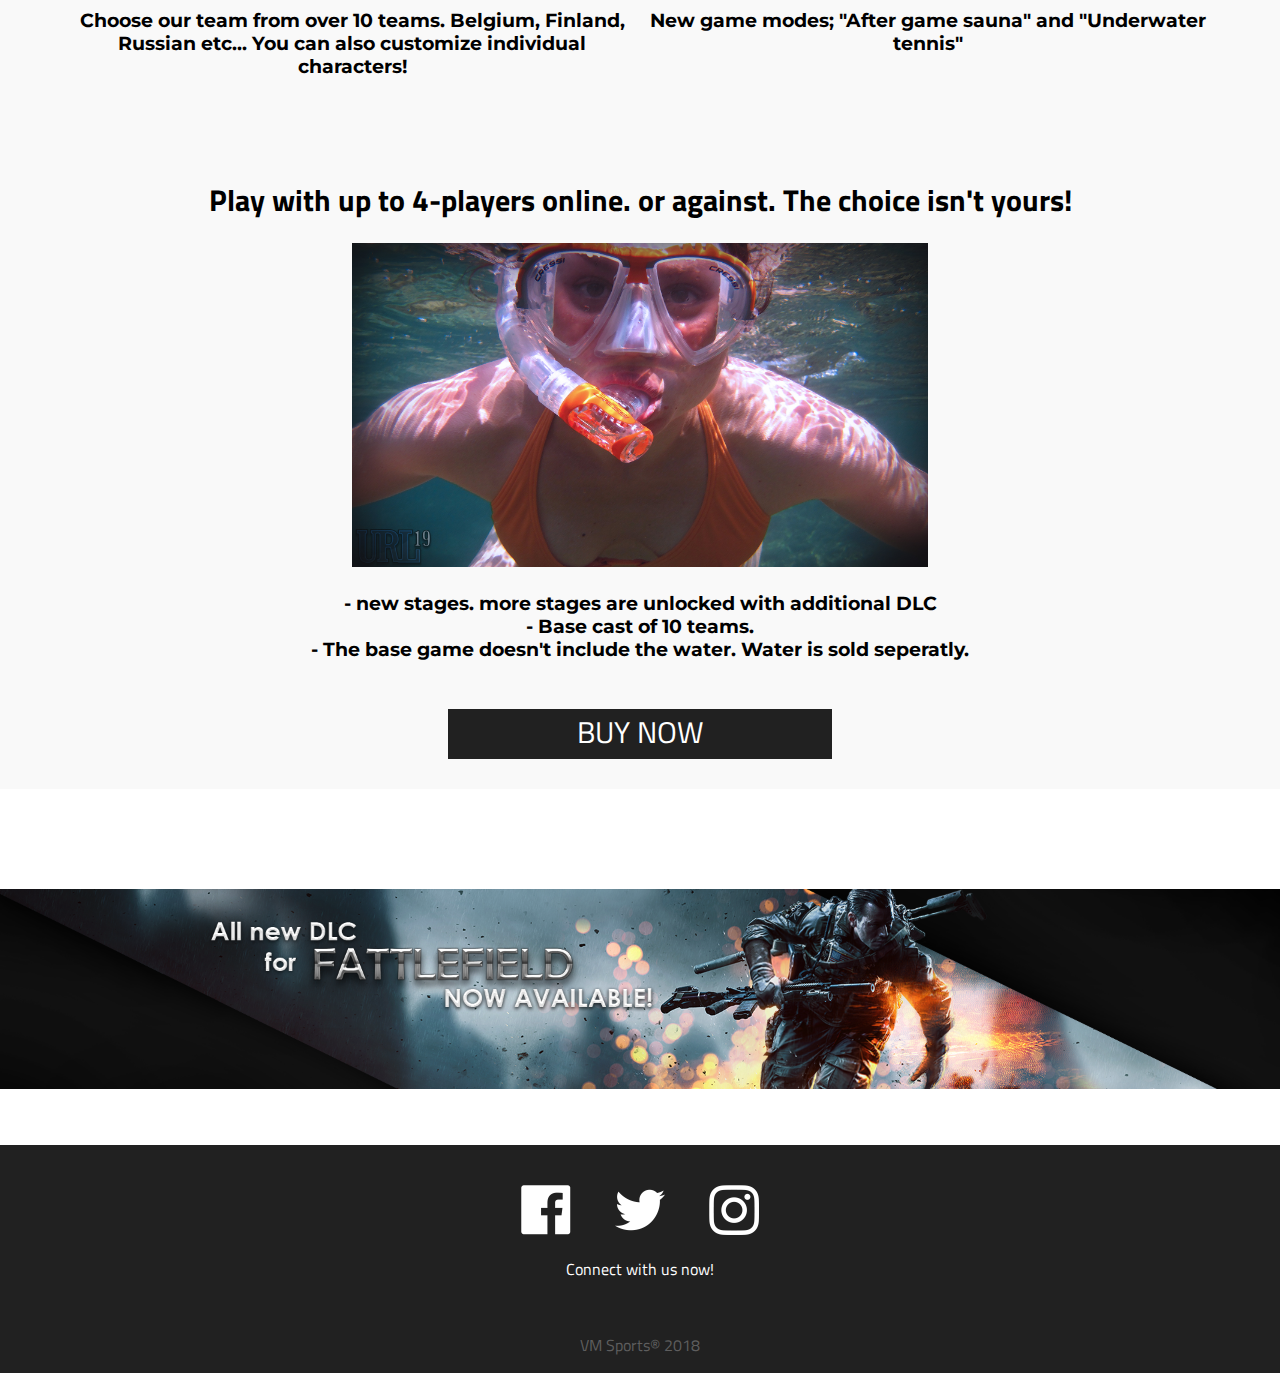
<file: underwaterrugby.html>
<!DOCTYPE html>
<html>
<head>
        <meta charset="UTF-8">
        <meta name="viewport" content="width=device-width, initial-scale=1">

        <link rel="stylesheet" type="text/css" href="peli.css">

        <!--Font tag-->
        <link href="https://fonts.googleapis.com/css?family=Titillium+Web:400,700&amp;subset=latin-ext" rel="stylesheet"> 
        <link href="https://fonts.googleapis.com/css?family=Montserrat:300,400" rel="stylesheet">  

                <title>VM Sports® - URL™</title>
</head>

<body>

    <div id="videocontainer">
            <video id="video" autoplay="" loop="">
                <source type="video/mp4" src="https://media.contentapi.ea.com/content/dam/bf/videos/2018/11/bf-hero-video-launch-trailer.mp4">
                <source type="video/webm" src="https://media.contentapi.ea.com/content/dam/bf/videos/2018/11/bf-hero-video-launch-trailer.webm">    
            </video>
    </div>

    <div id="mobile">
        <img id="woman" alt="playable object" src="kuva/war4.png">
    </div>


    <div id="header">
        <div class="topnav" id="myTopnav">
                <a href="index.html" id="logohead" class="active"><img src="kuva/logohead.png" alt="vmgames"></a>
                
                <div class="dropdown">
                        <button class="dropbtn">GAMES
                          <i class="fa fa-caret-down"></i>
                        </button>
                        <div class="dropdown-content">
                          <a href="fattlefield.html">Fattlefield</a>
                          <a href="underwaterrugby.html">Underwater Rugby League</a>
                          <a href="dadwars.html">Dad Wars</a>
                          <a href="thepimp.html">The Pimp</a>
                          <a href="needforweed.html">Need For Weed</a>
                        </div>
                      </div>

                <a href="uutiset.html">NEWS</a>

                <a href="about.html">ABOUT</a>

                

                <a href="kauppa.html" id="kauppa">STORE</a>
                <a href="javascript:void(0);" class="icon" onclick="responsiveSize()">&#9776;</a>
        </div> 
    </div>
    <div id="ghost"></div>

    <div id="itemcontainer">
        <div id="spacersplash"></div>

        <img id="fattlefieldlogo" alt="url" src="kuva/url.png">

        <div id="fattlefieldsplash">
            <h3>TIME TO GO. GO TO UNDER THE SEA</h3>
        </div>
    </div>

    <div id="gamefacts">
        <h3 class="facthead">
            
            The time has come to dive once again, with the new Underwater Rugby game!
        </h3>

        <div id="factmain">

            <img id="fact1" alt="fattlefield toimintaa" src="kuva/url1.jpg">

            <h3 class="facttext">
                    The new kind of experience from VM. With the new installment of URL, you will be getting much bigger stages, character customization and much more!
            </h3>
        </div>

        <div id="factsecond">
            <div id="smalltext1">
                <img class="fact2" alt="fattlefield toimintaa" src="kuva/url2.jpg">
                <h3 class="facttext">Choose our team from over 10 teams. Belgium, Finland, Russian etc... You can also customize individual characters!</h3>
            </div>

            <div class="smalltext2">
                <img class="fact2" alt="fattlefield toimintaa" src="kuva/url3.jpg">
                <h3 class="facttext">
                New game modes; "After game sauna" and "Underwater tennis"</h3>
            </div>
        </div>

        <div id="factthird">
                <h3 class="facthead">
                        
                        Play with up to 4-players online. or against. The choice isn't yours!
                </h3>
                
                <img id="fact3" alt="fattlefield toimintaa" src="kuva/url5.jpg">
        
                <h3 class="facttext">
                        - new stages. more stages are unlocked with additional DLC<br>
                        - Base cast of 10 teams.<br>
                        - The base game doesn't include the water. Water is sold seperatly.<br>
                </h3>
        </div>

        <div id="buynow">
            <a id="buybutton" href="kauppa.html">
                <p id="buy">BUY NOW</p>
            </a>
        </div>
    </div>
    
    <div id="footer">
                                        
        <div id="adv">
                <a href="kauppa.html"><img class="ffad" src="kuva/ad1.png" alt="all new dlc for fattlefield now available"></a>
        </div>

        <div id="advmobile">
            <a href="kauppa.html"><img class="ffad" src="kuva/ad1mobile.png" alt="all new dlc for fattlefield now available"></a>
        </div>

        <div id="bottom">
            <div id="social">
                <a class="socialimg" href="https://facebook.com" target="_blank" rel="noopener noreferrer"><img class="sc" src="kuva/facebook.png" alt="facebook"></a>
                <a class="socialimg" href="https://twitter.com" target="_blank" rel="noopener noreferrer"><img class="sc" src="kuva/twitter.png" alt="twitter"></a>
                <a class="socialimg" href="https://instagram.com" target="_blank" rel="noopener noreferrer"><img class="sc" src="kuva/insta.png" alt="instagram"></a>
                <p>Connect with us now!</p>
            </div>

            <div id="legal">
                
                <p>VM Sports® 2018</p>
            </div>
    </div>
    </div>

    <script>
        function responsiveSize() {
            var x = document.getElementById("myTopnav");
            if (x.className === "topnav") {
                x.className += " responsive";
                document.getElementById("kauppa").style.float = "left";
            } else {
                x.className = "topnav";
                document.getElementById("kauppa").style.float = "";
            }
        }
    </script>
</body>
</file>
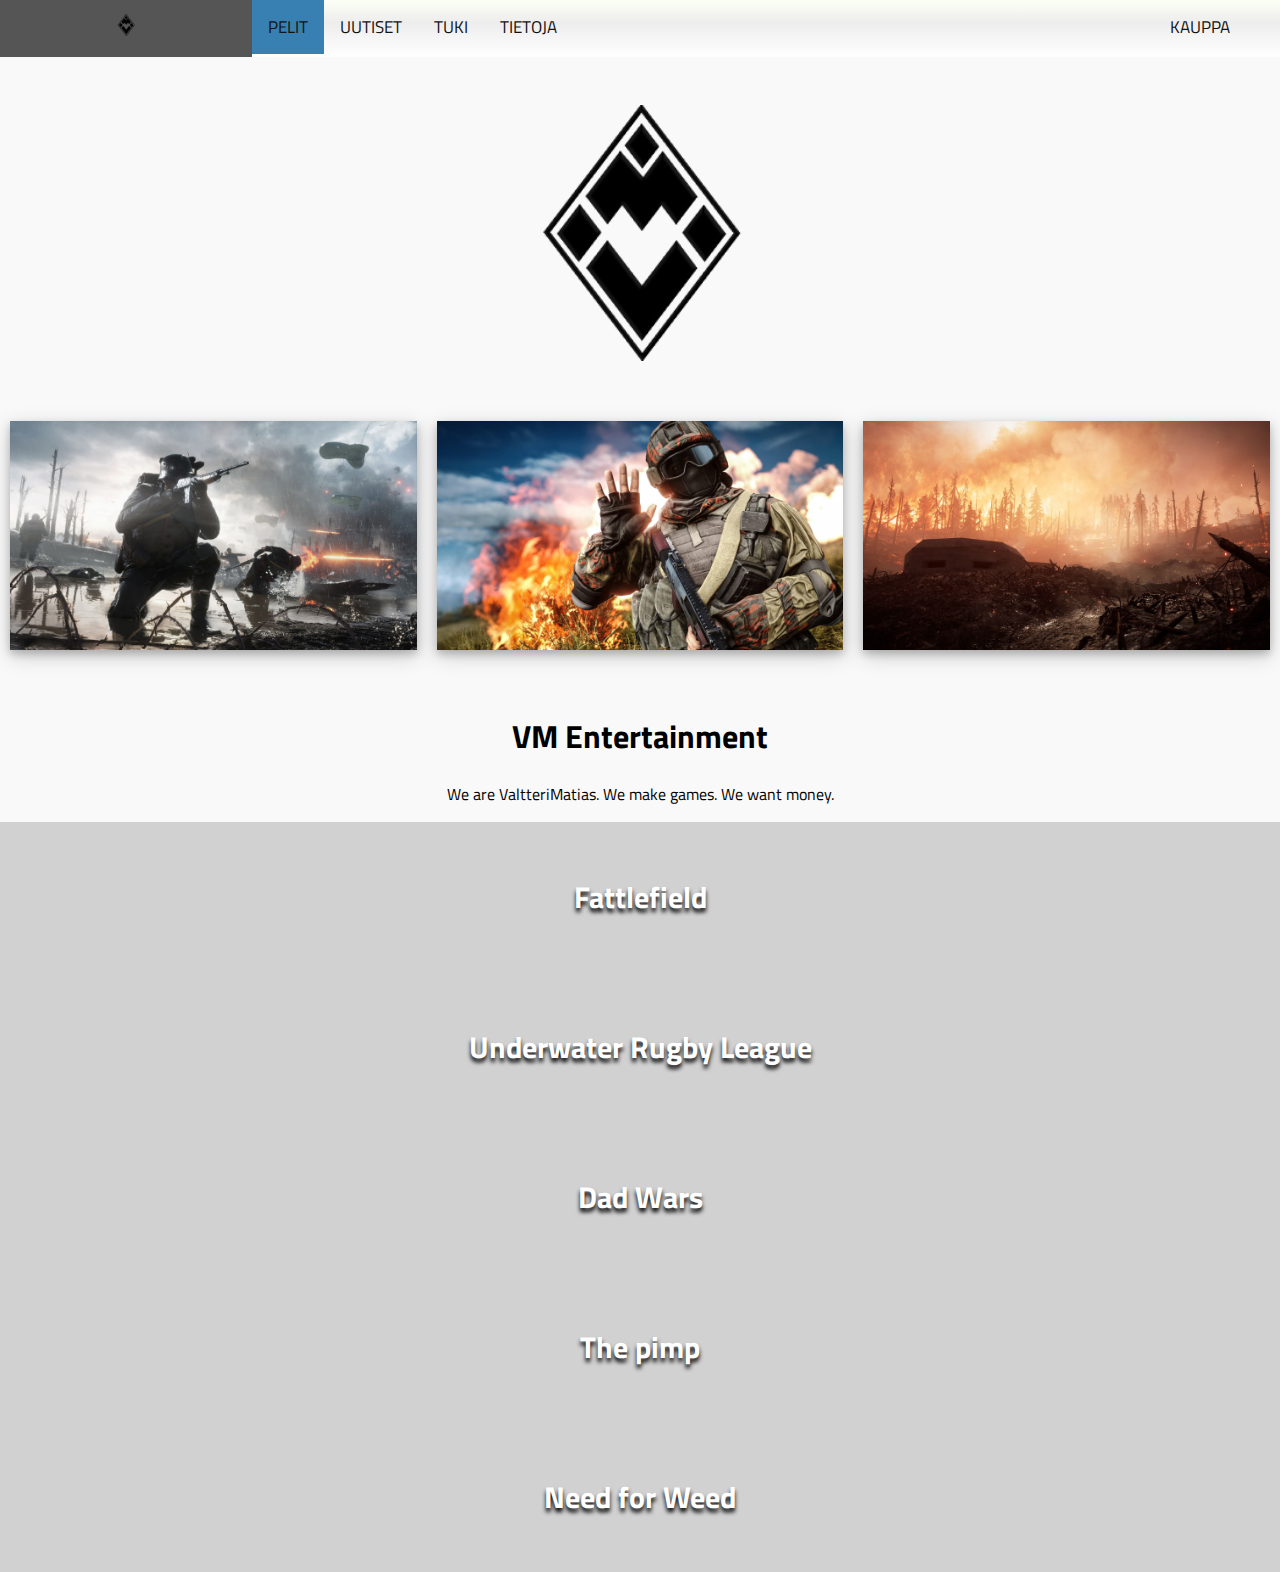
<file: uusi.html>
<!DOCTYPE html>
<html>
<head>
        <meta charset="UTF-8">
        <meta name="viewport" content="width=device-width, initial-scale=1">

        <link rel="stylesheet" type="text/css" href="theme.css">

        <!--Font tag-->
        <link href="https://fonts.googleapis.com/css?family=Titillium+Web:400,700&amp;subset=latin-ext" rel="stylesheet"> 
        
        <style>
                .carousel-inner > .item > img,
                .carousel-inner > .item > a > img {
                    width: 70%;
                    margin: auto;
                }
        </style>
</head>
<body>
        <div id="videocontainer">
                <video id="video" autoplay="" loop="">
                    <source type="video/mp4" src="https://media.contentapi.ea.com/content/dam/bf/videos/2018/11/bf-hero-video-launch-trailer.mp4">
                    <source type="video/webm" src="https://media.contentapi.ea.com/content/dam/bf/videos/2018/11/bf-hero-video-launch-trailer.webm">    
                </video>
            </div>

    <div id="header">
        <div class="topnav" id="myTopnav">
                <a href="#home"><img src="kuva/logo.png" alt="vmgames" width="10%"></a>
                <a href="#pelit" class="active">PELIT</a>
                <a href="#news">UUTISET</a>
                <a href="#contact">TUKI</a>
                <div class="dropdown">
                  <button class="dropbtn">TIETOJA
                    <i class="fa fa-caret-down"></i>
                  </button>
                  <div class="dropdown-content">
                    <a href="#">Link 1</a>
                    <a href="#">Link 2</a>
                    <a href="#">Link 3</a>
                  </div>
                </div>
                <a href="#store" id="kauppa">KAUPPA</a>
                <a href="javascript:void(0);" class="icon" onclick="responsiveSize()">&#9776;</a>
        </div> 
    </div>

    <div id="ghost"></div>

    <div id="logosplash">
        <img id="logo" src="kuva/logo.png" alt="vm">
    </div>

    <div id="itemcontainer">
                    <div class="item">
                      <img class="splashimg" src="kuva/war1.jpg" alt="Battlefold">
                    </div>
              
                    <div class="item">
                      <img class="splashimg" src="kuva/war2.jpg" alt="Battlefold">
                    </div>
                  
                    <div class="item">
                      <img class="splashimg" src="kuva/war3.jpg" alt="Battlefold">
                    </div>
    </div>


<div id="content">

    <div id="story">
            <h1 id="storyname">VM Entertainment</h1>
            <p id="storytext">We are ValtteriMatias. We make games. We want money.</p>
    </div>

    <div id="pelilista">
            <div class="peliul">
                <div id="linkit">

                <div class="pelili" id="fattlefield" onmouseover="activateFat()" onmouseout="disableFat()">
                    <a class="linkit" href="#fattlefield">
                        <div class="center">
                            <h2>Fattlefield</h2>
                        </div>
                    </a>
                </div>

                <div class="pelili" id="rugby">
                    <a class="linkit" href="#rugby">
                        <div class="center">
                            <h2>Underwater Rugby League</h2>
                        </div>
                    </a>
                </div>

                <div class="pelili" id="dadwars">
                    <a class="linkit" href="#dadwars">
                        <div class="center">
                            <h2>Dad Wars</h2>
                        </div>
                    </a>
                </div>

                <div class="pelili" id="pimp">
                    <a class="linkit" href="#pimp">
                        <div class="center">
                            <h2>The pimp</h2>
                        </div>
                    </a>
                </div>

                <div class="pelili" id="nfw">
                    <a class="linkit" href="#nfw">
                        <div class="center">
                         <h2>Need for Weed</h2>
                        </div>
                    </a>
                </div>
            </div>

                <div class="hovertext">

                        <span id="ffteksti">
                                <h3>Fattlfield on paras peli ikinä.<br>
                                    Se maksaa vain 1800€ + alv 24%!
                                    <br><br><br>
                                    *does not include DLC*
                                    <br>
                                    olotte kaikkki perse ja vittu
                                    <br>
                                    putin noutaa teidät siperiaan
                                    <br>
                                    lorem ipsum
                                </h3>
                            </span>

                </div>
            </div>
    </div>



</div>

<script>
        function responsiveSize() {
            var x = document.getElementById("myTopnav");
            if (x.className === "topnav") {
                x.className += " responsive";
                document.getElementById("kauppa").style.float = "left";
            } else {
                x.className = "topnav";
                document.getElementById("kauppa").style.float = "";
            }
        }

        function activateFat(){
            document.getElementById("ffteksti").style.visibility = "visible";
        }

        function disableFat(){
            document.getElementById("ffteksti").style.visibility = "hidden";    
        }

        </script>
</body>
</html>
</file>
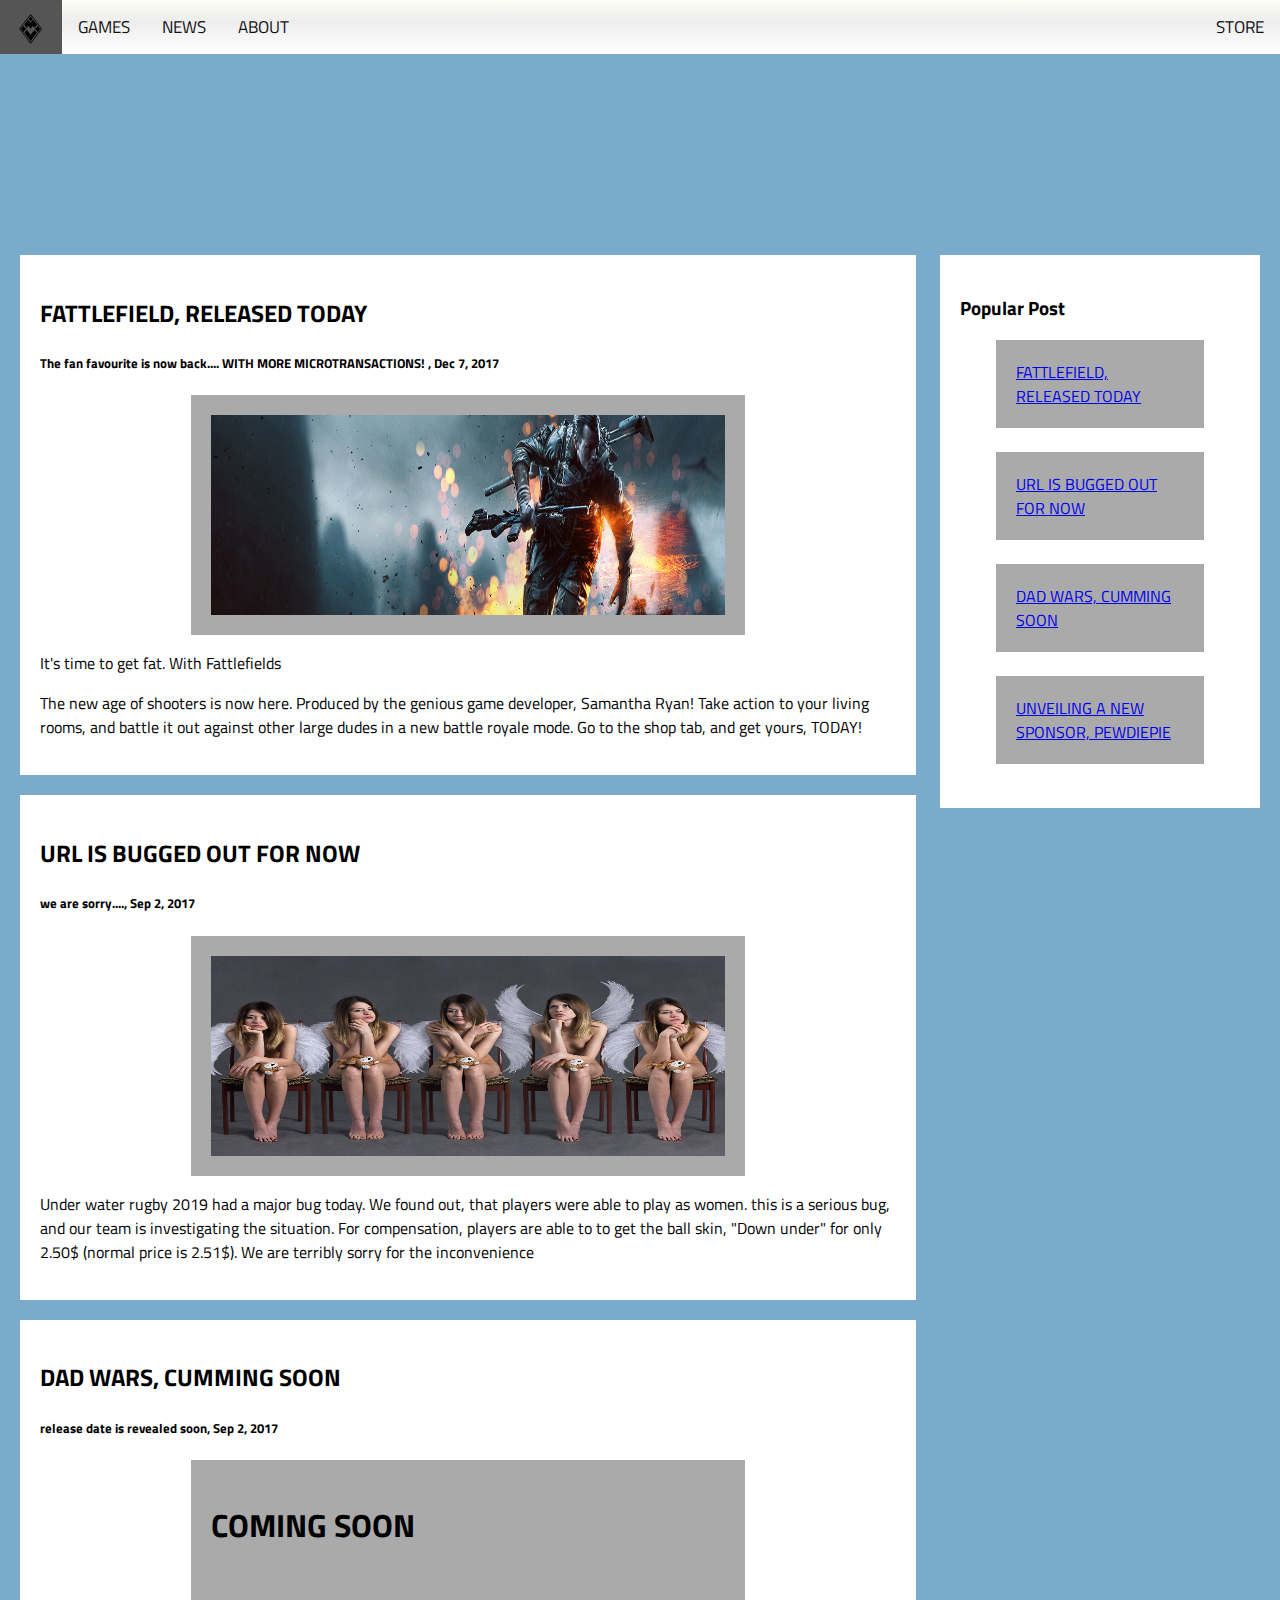
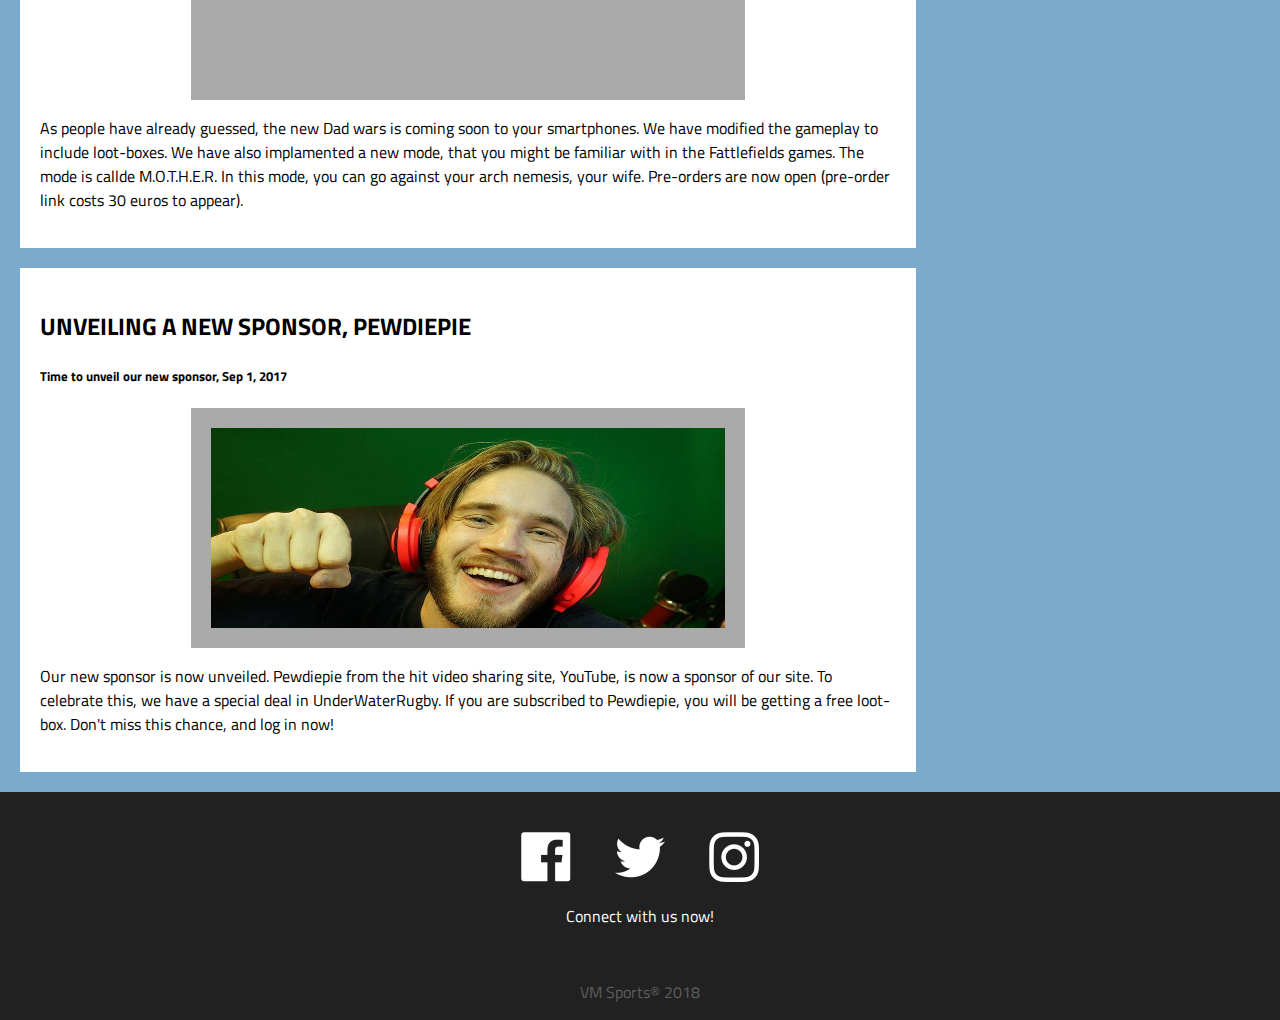
<file: uutiset.html>
<!DOCTYPE html>
<html>
<head>
<title>VM Sports® - UUTISET</title>
        <meta charset="UTF-8">
        <meta name="viewport" content="width=device-width, initial-scale=1">

        <link rel="stylesheet" type="text/css" href="themeuutiset.css">

        <!--Font tag-->
        <link href="https://fonts.googleapis.com/css?family=Titillium+Web:400,700&amp;subset=latin-ext" rel="stylesheet"> 
        
        <style>
                .carousel-inner > .item > img,
                .carousel-inner > .item > a > img {
                    width: 70%;
                    margin: auto;
                }
        </style>
</head>
<body>
      <script>function myFunction() {
            var dots = document.getElementById("dots");
            var moreText = document.getElementById("more");
            var btnText = document.getElementById("myBtn");
          
            if (dots.style.display === "none") {
              dots.style.display = "inline";
              btnText.innerHTML = "Read more"; 
              moreText.style.display = "none";
            } else {
              dots.style.display = "none";
              btnText.innerHTML = "Read less"; 
              moreText.style.display = "inline";
            }
          }
        </script>  


        <div id="header">
        <div class="topnav" id="myTopnav">
                <a href="index.html" id="logohead" class="active"><img src="kuva/logohead.png" alt="vmgames"></a>
                
                <div class="dropdown">
                        <button class="dropbtn">GAMES
                          <i class="fa fa-caret-down"></i>
                        </button>
                        <div class="dropdown-content">
                          <a href="fattlefield.html">Fattlefield</a>
                          <a href="underwaterrugby.html">Underwater Rugby League</a>
                          <a href="dadwars.html">Dad Wars</a>
                          <a href="thepimp.html">The Pimp</a>
                          <a href="needforweed.html">Need For Weed</a>
                        </div>
                      </div>

                <a href="uutiset.html">NEWS</a>

                <a href="about.html">ABOUT</a>

                

                <a href="kauppa.html" id="kauppa">STORE</a>
                <a href="javascript:void(0);" class="icon" onclick="responsiveSize()">&#9776;</a>
        </div> 
    </div>

    <div id="ghost"></div>

   <div id="ghast"></div>

    <div class="row">

        <div class="leftcolumn">


          <div class="card">
            <h2 id="otsikko1">FATTLEFIELD, RELEASED TODAY</h2>
            <h5>
                The fan favourite is now back.... WITH MORE MICROTRANSACTIONS!
                , Dec 7, 2017</h5>

            <div class="fakeimg" style="height:200px;">
              <img src="kuva/fattlefieldbanner.png" alt="fattlefieldbanner" style="width:100%;height:100%;"></div>
            <p>It's time to get fat. With Fattlefields</p>
            <p>The new age of shooters is now here. Produced by the genious game developer, Samantha Ryan! Take action to your living rooms, and battle
            it out against other large dudes in a new battle royale mode. Go to the shop tab, and get yours, TODAY!</p>


          </div>



          <div class="card">
            <h2 id="otsikko2">URL IS BUGGED OUT FOR NOW</h2>
            <h5>we are sorry...., Sep 2, 2017</h5>
            <div class="fakeimg" style="height:200px;">
              <img src="kuva/girls.jpg" alt="girls" style="width:100%;height:100%;"></div>
            
            <p>Under water rugby 2019 had a major bug today. We found out, that players were able to play as women.
            this is a serious bug, and our team is investigating the situation. For compensation, players are able to
            to get the ball skin, "Down under" for only 2.50$ (normal price is 2.51$). We are terribly sorry for the inconvenience
            </p>


          </div>
      
        <div class="card">
                <h2 id="otsikko3">DAD WARS, CUMMING SOON</h2>
                <h5>release date is revealed soon, Sep 2, 2017</h5>
                <div class="fakeimg" style="height:200px;">
                  <h1>COMING SOON</h1></div>
               
                <p>As people have already guessed, the new Dad wars is coming soon to your smartphones. We have modified the gameplay to include
                loot-boxes. We have also implamented a new mode, that you might be familiar with in the Fattlefields games. The mode is callde M.O.T.H.E.R.
                In this mode, you can go against your arch nemesis, your wife. Pre-orders are now open (pre-order link costs 30 euros to appear).</p>
    
    
              </div>
           
            <div class="card">
                    <h2 id="otsikko4">UNVEILING A NEW SPONSOR, PEWDIEPIE</h2>
                    <h5>Time to unveil our new sponsor, Sep 1, 2017</h5>
                    <div class="fakeimg" style="height:200px;">
                      <img src="kuva/pewds.jpg" alt="pewds" style="width:100%;height:100%;"></div>
                    <p>Our new sponsor is now unveiled. Pewdiepie from the hit video sharing site, YouTube, is now a sponsor of our site.
                    To celebrate this, we have a special deal in UnderWaterRugby. If you are subscribed to Pewdiepie, you will be getting a free loot-box.
                    Don't miss this chance, and log in now!</p>
        
        
                  </div>
                </div>



        <div class="rightcolumn">
          <div class="card">
            <h3>Popular Post</h3>
            <div class="fakeimg"><a href="#otsikko1">FATTLEFIELD, RELEASED TODAY</a></div><br>
            <div class="fakeimg"><a href="#otsikko2">URL IS BUGGED OUT FOR NOW</a></div><br>
            <div class="fakeimg"><a href="#otsikko3">DAD WARS, CUMMING SOON</a></div><br>
            <div class="fakeimg"><a href="#otsikko4">UNVEILING A NEW SPONSOR, PEWDIEPIE</a></div><br>

          </div>
          
        </div>
      </div>

        
    

    <div id="bottom">
        <div id="social">
            <a class="socialimg" href="https://facebook.com" target="_blank" rel="noopener noreferrer"><img class="sc" src="kuva/facebook.png" alt="facebook"></a>
            <a class="socialimg" href="https://twitter.com" target="_blank" rel="noopener noreferrer"><img class="sc" src="kuva/twitter.png" alt="twitter"></a>
            <a class="socialimg" href="https://instagram.com" target="_blank" rel="noopener noreferrer"><img class="sc" src="kuva/insta.png" alt="insta"></a>
            <p>Connect with us now!</p>
        </div>

        <div id="legal">
            
            <p>VM Sports® 2018</p>
        </div>
    </div>

<script>
function responsiveSize() {
var x = document.getElementById("myTopnav");
if (x.className === "topnav") {
x.className += " responsive";
document.getElementById("kauppa").style.float = "left";
} else {
x.className = "topnav";
document.getElementById("kauppa").style.float = "";
}
}

var coll = document.getElementsByClassName("collapsible");
var i;

for (i = 0; i < coll.length; i++) {
coll[i].addEventListener("click", function() {
this.classList.toggle("active");
var content = this.nextElementSibling;
if (content.style.maxHeight){
content.style.maxHeight = null;
} else {
content.style.maxHeight = content.scrollHeight + "px";
} 
});
}

function activateFf(){
document.getElementById("ffteksti").style.visibility = "visible";
}

function disableFf(){
document.getElementById("ffteksti").style.visibility = "hidden";
}

function activateUrl(){
document.getElementById("urlteksti").style.visibility = "visible";
}

function disableUrl(){
document.getElementById("urlteksti").style.visibility = "hidden";    
}

function activateDw(){
document.getElementById("dwteksti").style.visibility = "visible";
}

function disableDw(){
document.getElementById("dwteksti").style.visibility = "hidden";    
}

function activateTp(){
document.getElementById("tpteksti").style.visibility = "visible";
}

function disableTp(){
document.getElementById("tpteksti").style.visibility = "hidden";    
}

function activateNfw(){
document.getElementById("nfwteksti").style.visibility = "visible";
}

function disableNfw(){
document.getElementById("nfwteksti").style.visibility = "hidden";    
}

</script>
</file>
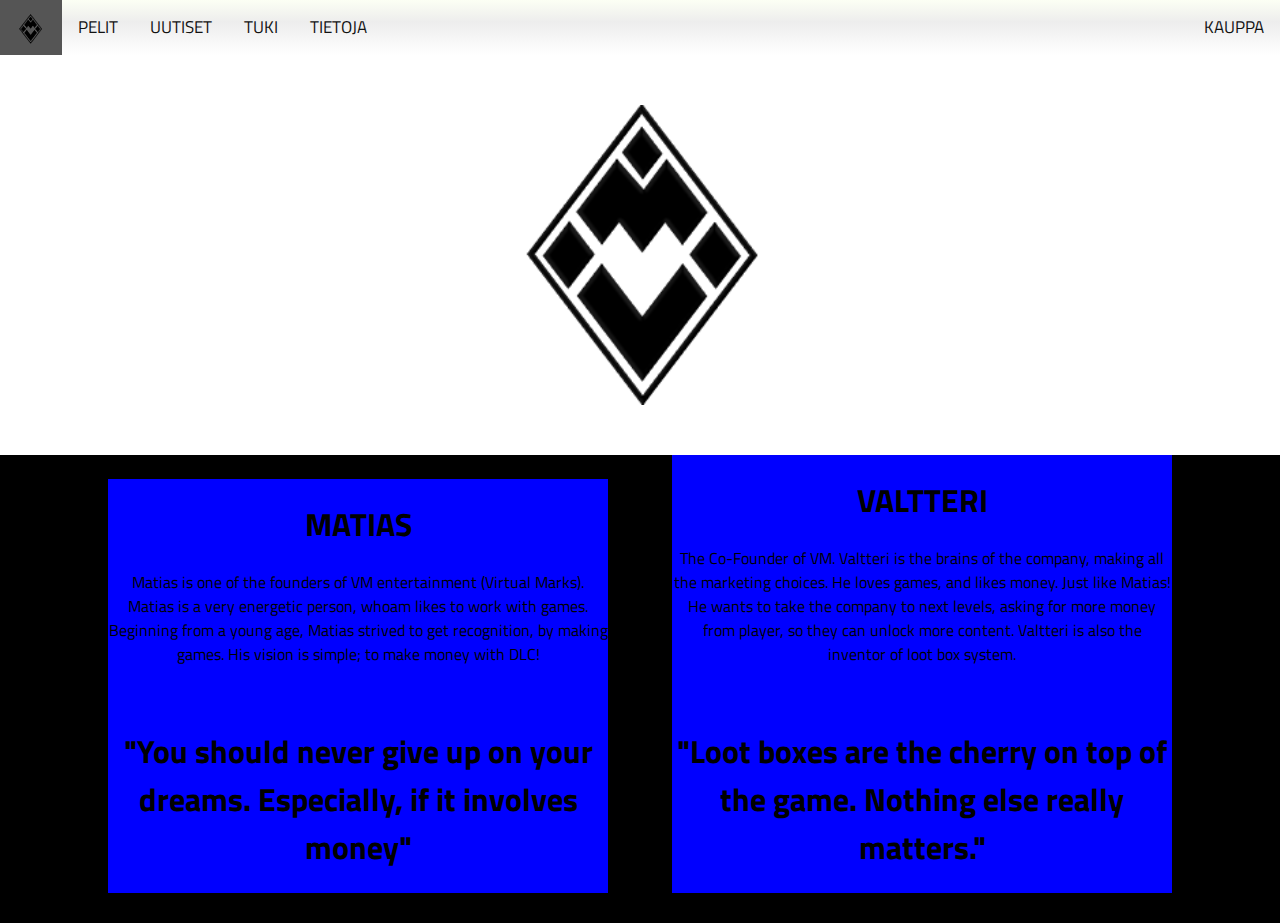
<file: About/About.html>
<!DOCTYPE html>
<html>
<head>
        <link rel="shortcut icon" type="image/png" href="kuva/favicon.png"/>

        <meta charset="UTF-8">
        <meta name="viewport" content="width=device-width, initial-scale=1">

        <link rel="stylesheet" type="text/css" href="Abouttheme.css">

        <!--Font tag-->
        <link href="https://fonts.googleapis.com/css?family=Titillium+Web:400,700&amp;subset=latin-ext" rel="stylesheet"> 
        
</head>
<body>
        

    <div id="header">
        <div class="topnav" id="myTopnav">
                <a href="#home" id="logohead" class="active"><img src="kuva/logohead.png" alt="vmgames"></a>
                
                <div class="dropdown">
                        <button class="dropbtn">PELIT
                          <i class="fa fa-caret-down"></i>
                        </button>
                        <div class="dropdown-content">
                          <a href="fattlefield.html">Fattlefield</a>
                          <a href="#">Underwater Rugby League</a>
                          <a href="#">Dad Wars</a>
                          <a href="#">The Pimp</a>
                          <a href="#">Need For Weed</a>
                        </div>
                      </div>

                <a href="#news">UUTISET</a>

                <a href="#contact">TUKI</a>

                <div class="dropdown">
                  <button class="dropbtn">TIETOJA
                    <i class="fa fa-caret-down"></i>
                  </button>
                  <div class="dropdown-content">
                    <a href="#">Link 1</a>
                    <a href="#">Link 2</a>
                    <a href="#">Link 3</a>
                  </div>
                </div>

                <a href="#store" id="kauppa">KAUPPA</a>
                <a href="javascript:void(0);" class="icon" onclick="responsiveSize()">&#9776;</a>
        </div> 
    </div>

    <div id="ghost"></div>
    <div id="logosplash">
        <img id="logo" src="kuva/logo.png" alt="vm">
    </div>

    <div class="flex-container">
        <div class="aboutcard">
        <h1>MATIAS</H1>
        <p>Matias is one of the founders of VM entertainment (Virtual Marks). Matias is a very energetic person, whoam likes to work with games.
        Beginning from a young age, Matias strived to get recognition, by making games. His vision is simple; to make money with DLC!
        </p><br>

        <h1>"You should never give up on your dreams. Especially, if it involves money"</h1>
        
        </div>


        <div class="aboutcard">
        <h1>VALTTERI</H1>
        <p>The Co-Founder of VM. Valtteri is the brains of the company, making all the marketing choices. He loves games, and likes money. Just like Matias!
        He wants to take the company to next levels, asking for more money from player, so they can unlock more content. Valtteri is also the inventor of loot box system.
        </p><br>

        <h1>"Loot boxes are the cherry on top of the game. Nothing else really matters."</h1>
        
        </div>

    
    
    </div>
</file>
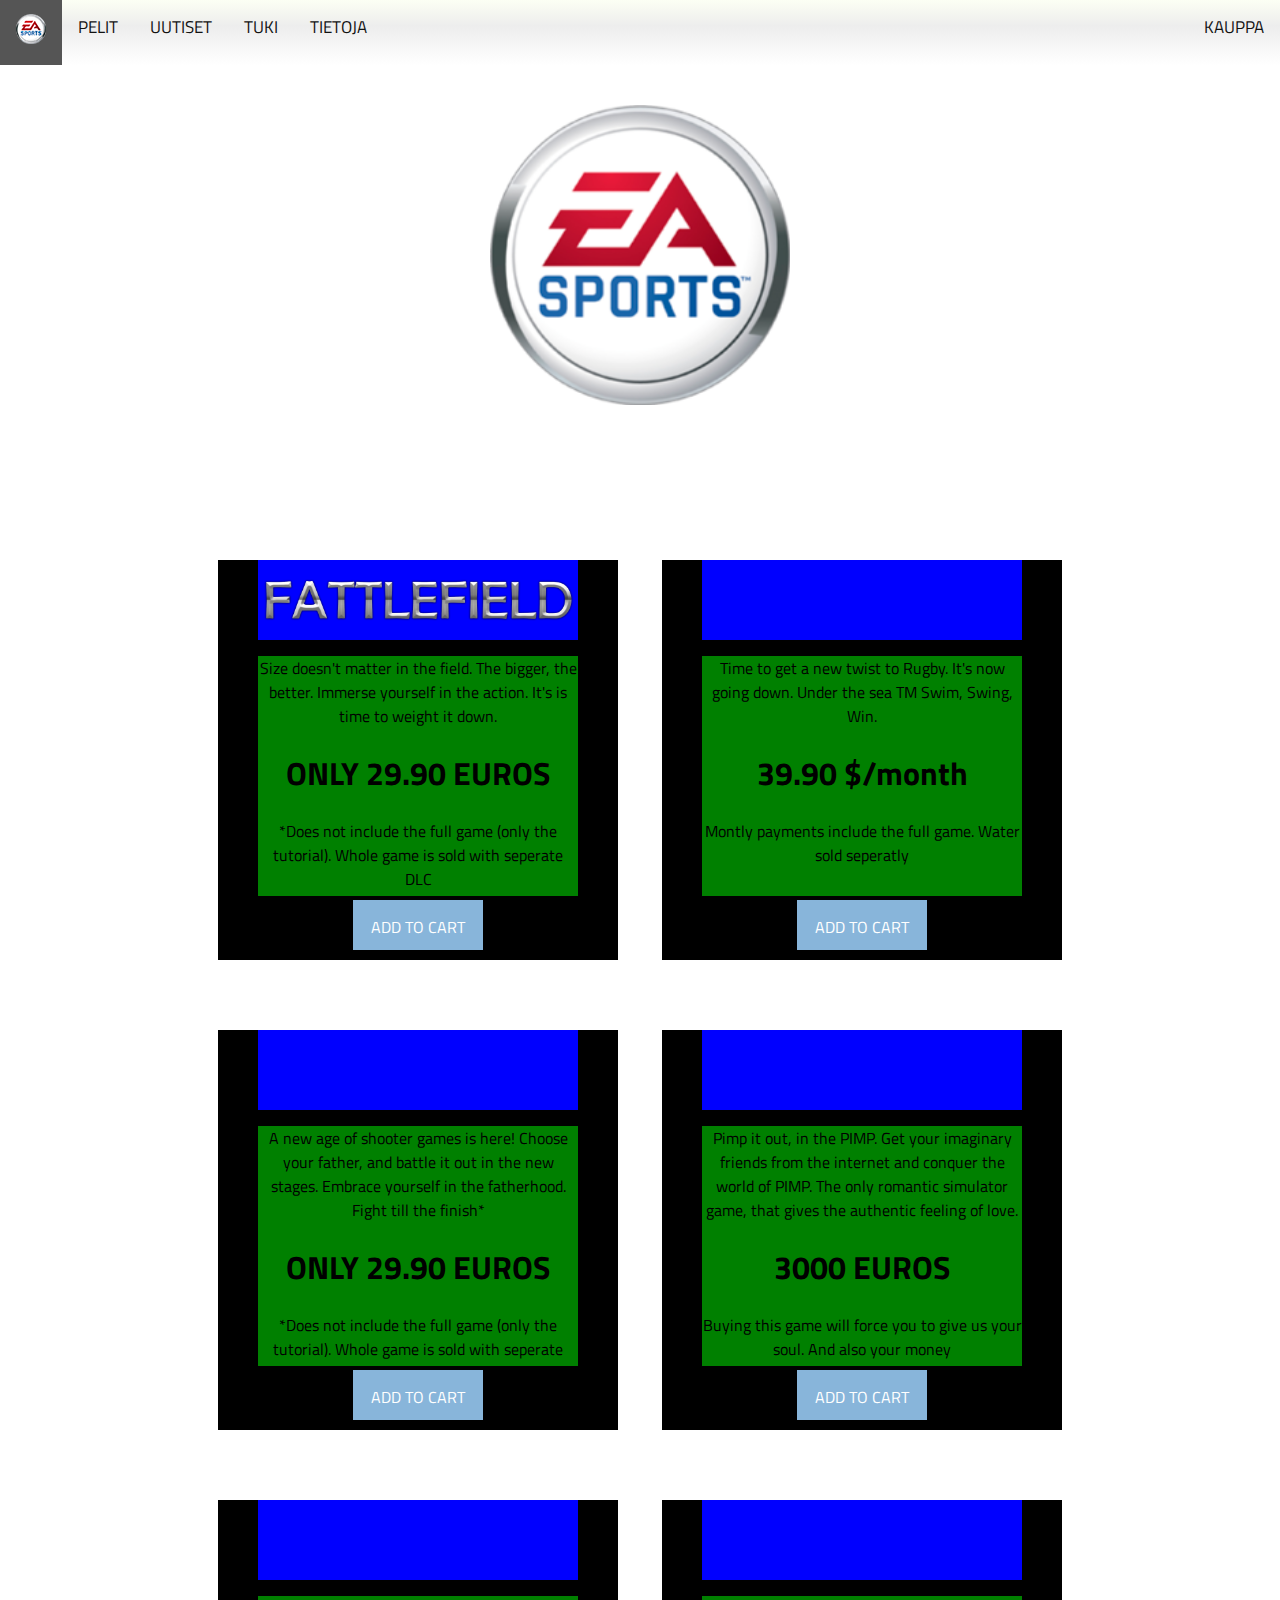
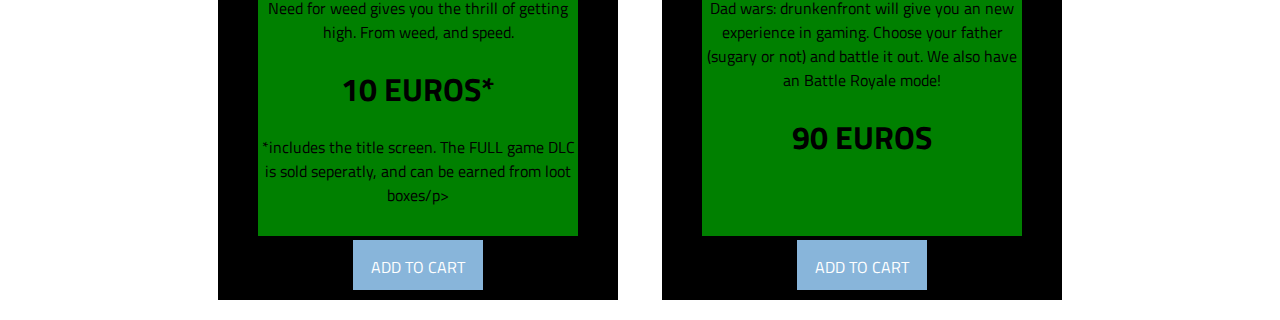
<file: kauppaUUSI/kauppa.html>
<!DOCTYPE html>
<html>
<head>
        <link rel="shortcut icon" type="image/png" href="kuva/favicon.png"/>

        <meta charset="UTF-8">
        <meta name="viewport" content="width=device-width, initial-scale=1">

        <link rel="stylesheet" type="text/css" href="themekauppa.css">

        <!--Font tag-->
        <link href="https://fonts.googleapis.com/css?family=Titillium+Web:400,700&amp;subset=latin-ext" rel="stylesheet"> 
        
</head>
<body>
        

   <div id="header">
        <div class="topnav" id="myTopnav">
                <a href="index.html" id="logohead" class="active"><img src="kuva/logohead.png" alt="vmgames"></a>
                
                <div class="dropdown">
                        <button class="dropbtn">PELIT
                          <i class="fa fa-caret-down"></i>
                        </button>
                        <div class="dropdown-content">
                          <a href="fattlefield.html">Fattlefield</a>
                          <a href="#">Underwater Rugby League</a>
                          <a href="#">Dad Wars</a>
                          <a href="#">The Pimp</a>
                          <a href="#">Need For Weed</a>
                        </div>
                      </div>

                <a href="#news">UUTISET</a>

                <a href="#contact">TUKI</a>

                <div class="dropdown">
                  <button class="dropbtn">TIETOJA
                    <i class="fa fa-caret-down"></i>
                  </button>
                  <div class="dropdown-content">
                    <a href="#">Link 1</a>
                    <a href="#">Link 2</a>
                    <a href="#">Link 3</a>
                  </div>
                </div>

                <a href="#store" id="kauppa">KAUPPA</a>
                <a href="javascript:void(0);" class="icon" onclick="responsiveSize()">&#9776;</a>
        </div> 
    </div>

    <div id="ghost"></div>

    <div id="logosplash">
        <img id="logo" src="kuva/logo.png" alt="vm">
    </div>

    <div id="ghost"></div>



    <div class="flex-container">


        <div class="shopitem">
            <div class="shopimage">
                <img id="fattlefieldlogo" alt="Fattlefield" src="kuva/fattlefield.png">
                </div>
            <div class="shoptext"><p>Size doesn't matter in the field. The bigger, the better. Immerse yourself in
            the action. It's is time to weight it down.</p>
            <h1>ONLY 29.90 EUROS</h1>
            <p>*Does not include the full game (only the tutorial). Whole game is sold with seperate DLC</p>
            </div>
           <div class="shopbutton">ADD TO CART</div>
        </div>

        <div class="shopitem">
            <div class="shopimage"></div>
            <div class="shoptext"><p>Time to get a new twist to Rugby. It's now going down. Under the sea TM
            Swim, Swing, Win. </p>
            <h1>39.90 $/month</h1>
            <p>Montly payments include the full game. Water sold seperatly</p></div>
            <div class="shopbutton">ADD TO CART</div>
        </div>


        
                <div class="shopitem">
            <div class="shopimage"></div>
            <div class="shoptext"><p>A new age of shooter games is here! Choose your father, and battle it
            out in the new stages. Embrace yourself in the fatherhood. Fight till the finish*</p>
            <h1>ONLY 29.90 EUROS</h1>
            <p>*Does not include the full game (only the tutorial). Whole game is sold with seperate DLC</p></div>
            <div class="shopbutton">ADD TO CART</div>
        </div>



        <div class="shopitem">
            <div class="shopimage"></div>
            <div class="shoptext"><p>Pimp it out, in the PIMP. Get your imaginary friends from the internet
            and conquer the world of PIMP. The only romantic simulator game, that gives the authentic feeling of love.</p>
            <h1>3000 EUROS</h1>
            <p>Buying this game will force you to give us your soul. And also your money</p></div>
            <div class="shopbutton">ADD TO CART</div>
        </div>







                <div class="shopitem">
            <div class="shopimage"></div>
            <div class="shoptext"><p>Need for weed gives you the thrill of getting high. From weed, and speed.</p>
            <h1>10 EUROS*</h1>
            <p>*includes the title screen. The FULL game DLC is sold seperatly, and can be earned from loot boxes/p></div>
            <div class="shopbutton">ADD TO CART</div>
        </div>




                <div class="shopitem">
            <div class="shopimage"></div>
            <div class="shoptext"><p>Dad wars: drunkenfront will give you an new experience in gaming. Choose your father
            (sugary or not) and battle it out. We also have an Battle Royale mode!</p>
            <h1>90 EUROS</h1>
            </div>
            <div class="shopbutton">ADD TO CART</div>
        </div>
            

    </div>
</file>
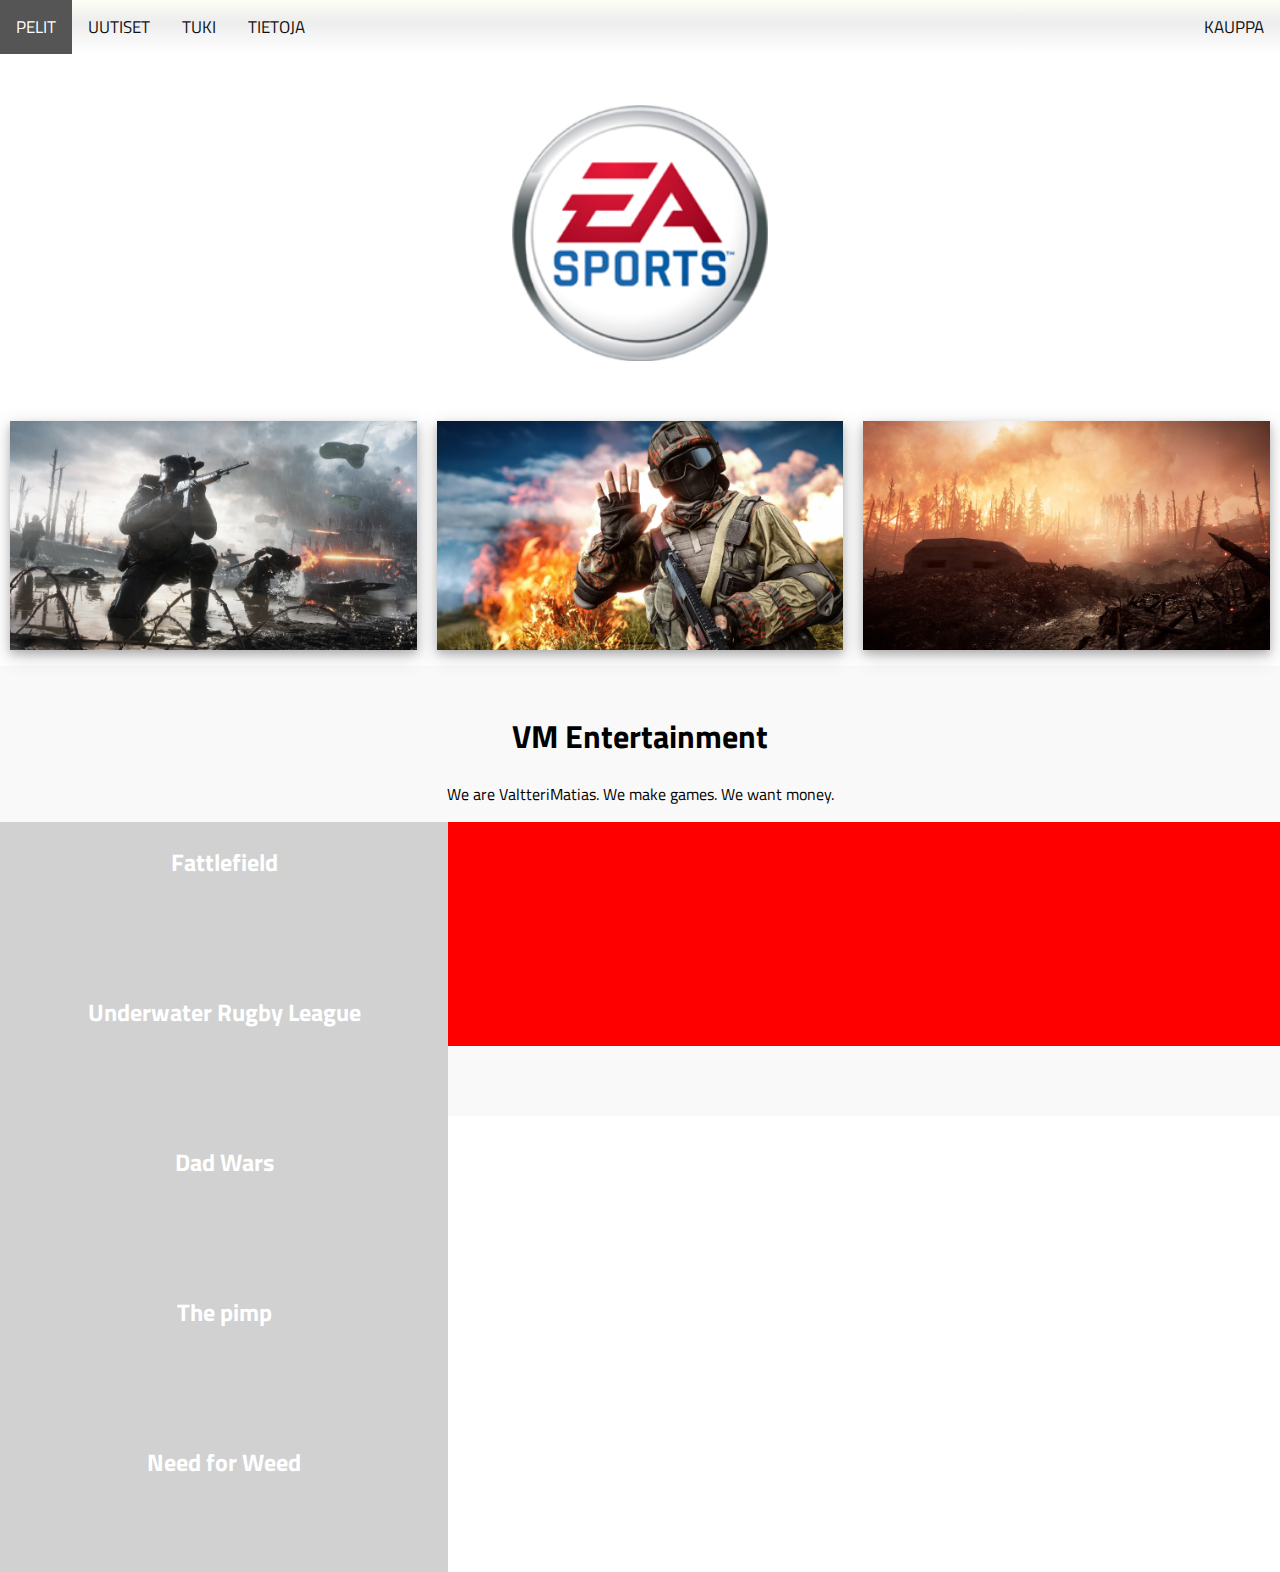
<file: uusi/uusi.html>
<!DOCTYPE html>
<html>
<head>
        <meta charset="UTF-8">
        <meta name="viewport" content="width=device-width, initial-scale=1">

        <link rel="stylesheet" type="text/css" href="theme.css">

        <!--Font tag-->
        <link href="https://fonts.googleapis.com/css?family=Titillium+Web:400,700&amp;subset=latin-ext" rel="stylesheet"> 
        
        <style>
                .carousel-inner > .item > img,
                .carousel-inner > .item > a > img {
                    width: 70%;
                    margin: auto;
                }
        </style>
</head>
<body>
        <div id="videocontainer">
                <video id="video" autoplay="" loop="">
                    <source type="video/mp4" src="https://media.contentapi.ea.com/content/dam/bf/videos/2018/11/bf-hero-video-launch-trailer.mp4">
                    <source type="video/webm" src="https://media.contentapi.ea.com/content/dam/bf/videos/2018/11/bf-hero-video-launch-trailer.webm">    
                </video>
            </div>

    <div id="header">
        <div class="topnav" id="myTopnav">
                <a href="#home" class="active">PELIT</a>
                <a href="#news">UUTISET</a>
                <a href="#contact">TUKI</a>
                <div class="dropdown">
                  <button class="dropbtn">TIETOJA
                    <i class="fa fa-caret-down"></i>
                  </button>
                  <div class="dropdown-content">
                    <a href="#">Link 1</a>
                    <a href="#">Link 2</a>
                    <a href="#">Link 3</a>
                  </div>
                </div>
                <a href="#store" id="kauppa">KAUPPA</a>
                <a href="javascript:void(0);" class="icon" onclick="responsiveSize()">&#9776;</a>
        </div> 
    </div>

    <div id="ghost"></div>

    <div id="logosplash">
        <img id="logo" src="kuva/logo.png" alt="vm">
    </div>

    <div id="itemcontainer">
                    <div class="item">
                      <img class="splashimg" src="kuva/war1.jpg" alt="Battlefold">
                    </div>
              
                    <div class="item">
                      <img class="splashimg" src="kuva/war2.jpg" alt="Battlefold">
                    </div>
                  
                    <div class="item">
                      <img class="splashimg" src="kuva/war3.jpg" alt="Battlefold">
                    </div>
    </div>


<div id="content">

    <div id="story">
            <h1 id="storyname">VM Entertainment</h1>
            <p id="storytext">We are ValtteriMatias. We make games. We want money.</p>
    </div>

    <div id="pelilista">
            <div class="peliul">
                <div id="linkit">

                <div class="pelili" id="fattlefield" onmouseover="activateFat()" onmouseout="disableFat()">
                    <a class="linkit" href="#fattlefield">
                        <div class="center">
                            <h2>Fattlefield</h2>
                        </div>
                    </a>
                </div>

                <div class="pelili" id="rugby">
                    <a class="linkit" href="#rugby">
                        <div class="center">
                            <h2>Underwater Rugby League</h2>
                        </div>
                    </a>
                </div>

                <div class="pelili" id="dadwars">
                    <a class="linkit" href="#dadwars">
                        <div class="center">
                            <h2>Dad Wars</h2>
                        </div>
                    </a>
                </div>

                <div class="pelili" id="pimp">
                    <a class="linkit" href="#pimp">
                        <div class="center">
                            <h2>The pimp</h2>
                        </div>
                    </a>
                </div>

                <div class="pelili" id="nfw">
                    <a class="linkit" href="#nfw">
                        <div class="center">
                         <h2>Need for Weed</h2>
                        </div>
                    </a>
                </div>
            </div>

                <div class="hovertext">

                        <span id="ffteksti">
                                <h3>Fattlfield on paras peli ikinä.<br>
                                    Se maksaa vain 1800€ + alv 24%!
                                    <br><br><br>
                                    *does not include DLC*
                                    <br>
                                    olotte kaikkki perse ja vittu
                                    <br>
                                    putin noutaa teidät siperiaan
                                    <br>
                                    lorem ipsum
                                </h3>
                            </span>

                </div>
            </div>
    </div>



</div>

<script>
        function responsiveSize() {
            var x = document.getElementById("myTopnav");
            if (x.className === "topnav") {
                x.className += " responsive";
                document.getElementById("kauppa").style.float = "left";
            } else {
                x.className = "topnav";
                document.getElementById("kauppa").style.float = "";
            }
        }

        function activateFat(){
            document.getElementById("ffteksti").style.visibility = "visible";
        }

        function disableFat(){
            document.getElementById("ffteksti").style.visibility = "hidden";    
        }

        </script>
</body>
</html>
</file>
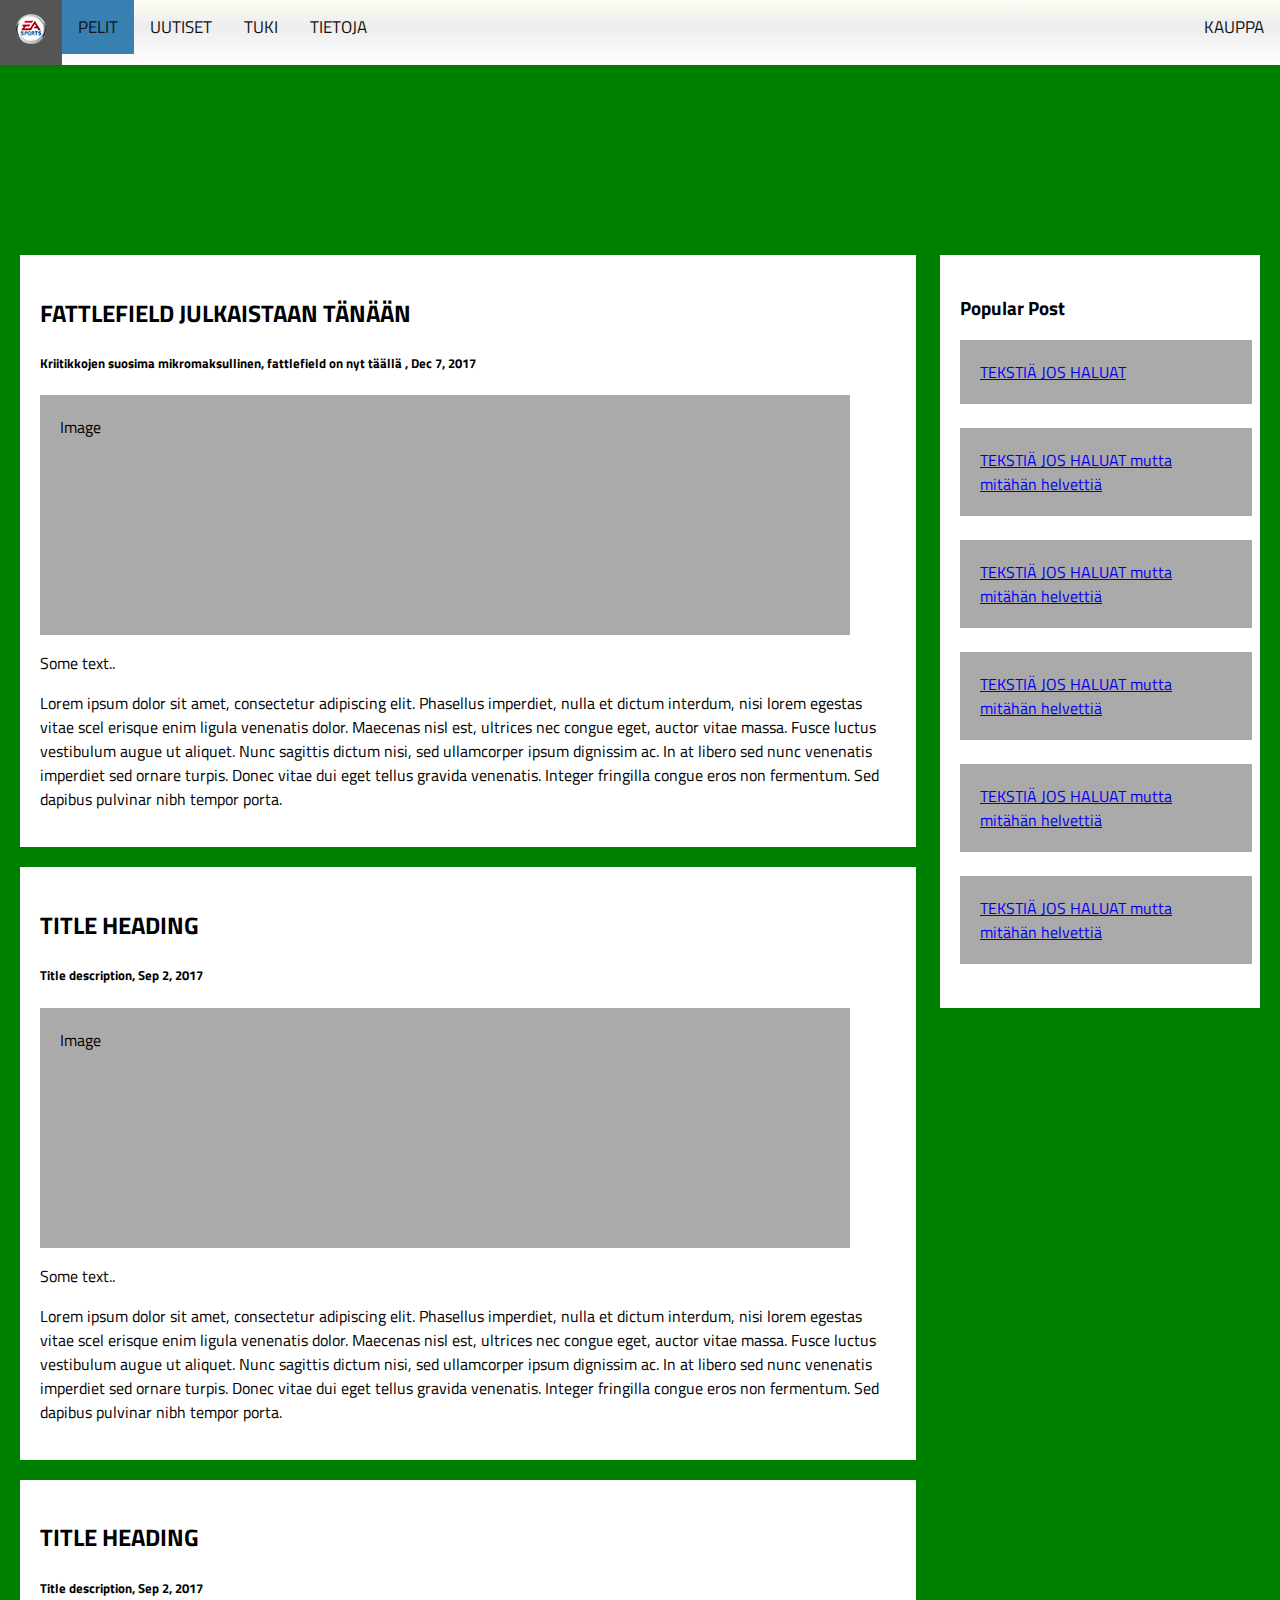
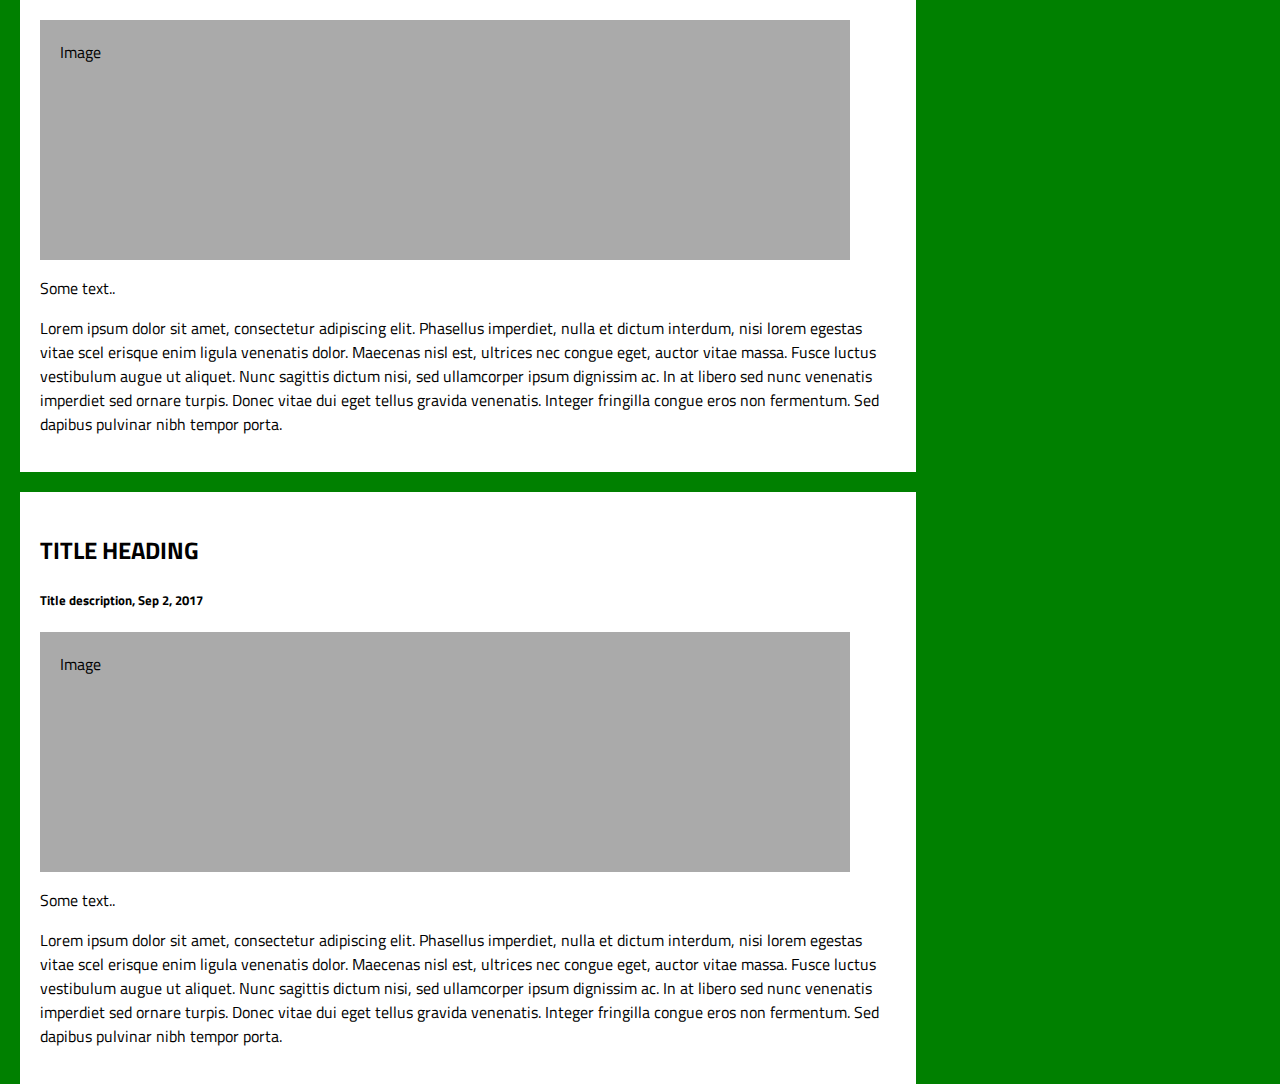
<file: uutis-sivusto/uutiset.html>
<!DOCTYPE html>
<html>
<head>
<title>VM Entertainment - UUTISET</title>
        <meta charset="UTF-8">
        <meta name="viewport" content="width=device-width, initial-scale=1">

        <link rel="stylesheet" type="text/css" href="themeuutiset.css">

        <!--Font tag-->
        <link href="https://fonts.googleapis.com/css?family=Titillium+Web:400,700&amp;subset=latin-ext" rel="stylesheet"> 
        
        <style>
                .carousel-inner > .item > img,
                .carousel-inner > .item > a > img {
                    width: 70%;
                    margin: auto;
                }
        </style>
</head>
<body>
      <script>function myFunction() {
            var dots = document.getElementById("dots");
            var moreText = document.getElementById("more");
            var btnText = document.getElementById("myBtn");
          
            if (dots.style.display === "none") {
              dots.style.display = "inline";
              btnText.innerHTML = "Read more"; 
              moreText.style.display = "none";
            } else {
              dots.style.display = "none";
              btnText.innerHTML = "Read less"; 
              moreText.style.display = "inline";
            }
          }
        </script>  
        <div id="videocontainer">
                <video id="video" autoplay="" loop="">
                    <source type="video/mp4" src="https://media.contentapi.ea.com/content/dam/bf/videos/2018/11/bf-hero-video-launch-trailer.mp4">
                    <source type="video/webm" src="https://media.contentapi.ea.com/content/dam/bf/videos/2018/11/bf-hero-video-launch-trailer.webm">    
                </video>
            </div>

    <div id="header">
        <div class="topnav" id="myTopnav">
                <a href="#home" id="logohead"><img src="kuva/logohead.png" alt="vmgames"></a>
                <a href="#pelit" class="active">PELIT</a>
                <a href="#news">UUTISET</a>
                <a href="#contact">TUKI</a>
                <div class="dropdown">
                  <button class="dropbtn">TIETOJA
                    <i class="fa fa-caret-down"></i>
                  </button>
                  <div class="dropdown-content">
                    <a href="#">Link 1</a>
                    <a href="#">Link 2</a>
                    <a href="#">Link 3</a>
                  </div>
                </div>
                <a href="#store" id="kauppa">KAUPPA</a>
                <a href="javascript:void(0);" class="icon" onclick="responsiveSize()">&#9776;</a>
        </div> 
    </div>

    <div id="ghost"></div>

   <div id="ghast"></div>

    <div class="row">
        <div class="leftcolumn">


          <div class="card">
            <h2 id="otsikko1">FATTLEFIELD JULKAISTAAN TÄNÄÄN</h2>
            <h5>Kriitikkojen suosima mikromaksullinen, fattlefield on nyt täällä
                , Dec 7, 2017</h5>

            <div class="fakeimg" style="height:200px;">Image</div>
            <p>Some text..</p>
            <p>Lorem ipsum dolor sit amet, consectetur adipiscing elit.
                    Phasellus imperdiet, nulla et dictum interdum,
                     nisi lorem egestas vitae scel
                     erisque enim ligula venenatis dolor.
                      Maecenas nisl est, ultrices nec congue eget, 
                      auctor vitae massa. Fusce luctus vestibulum augue 
                      ut aliquet. Nunc sagittis dictum nisi, sed ullamcorper 
                      ipsum dignissim ac. In at libero sed nunc venenatis imperdiet
                       sed ornare turpis. Donec vitae dui eget tellus gravida venenatis.
                        Integer fringilla congue eros non fermentum. Sed dapibus pulvinar
                         nibh tempor porta.</p>


          </div>



          <div class="card">
            <h2 id="otsikko2">TITLE HEADING</h2>
            <h5>Title description, Sep 2, 2017</h5>
            <div class="fakeimg" style="height:200px;">Image</div>
            <p>Some text..</p>
            <p>Lorem ipsum dolor sit amet, consectetur adipiscing elit.
                 Phasellus imperdiet, nulla et dictum interdum,
                  nisi lorem egestas vitae scel
                  erisque enim ligula venenatis dolor.
                   Maecenas nisl est, ultrices nec congue eget, 
                   auctor vitae massa. Fusce luctus vestibulum augue 
                   ut aliquet. Nunc sagittis dictum nisi, sed ullamcorper 
                   ipsum dignissim ac. In at libero sed nunc venenatis imperdiet
                    sed ornare turpis. Donec vitae dui eget tellus gravida venenatis.
                     Integer fringilla congue eros non fermentum. Sed dapibus pulvinar
                      nibh tempor porta.</p>


          </div>
      
        <div class="card">
                <h2 id="otsikko3">TITLE HEADING</h2>
                <h5>Title description, Sep 2, 2017</h5>
                <div class="fakeimg" style="height:200px;">Image</div>
                <p>Some text..</p>
                <p>Lorem ipsum dolor sit amet, consectetur adipiscing elit.
                     Phasellus imperdiet, nulla et dictum interdum,
                      nisi lorem egestas vitae scel
                      erisque enim ligula venenatis dolor.
                       Maecenas nisl est, ultrices nec congue eget, 
                       auctor vitae massa. Fusce luctus vestibulum augue 
                       ut aliquet. Nunc sagittis dictum nisi, sed ullamcorper 
                       ipsum dignissim ac. In at libero sed nunc venenatis imperdiet
                        sed ornare turpis. Donec vitae dui eget tellus gravida venenatis.
                         Integer fringilla congue eros non fermentum. Sed dapibus pulvinar
                          nibh tempor porta.</p>
    
    
              </div>
           
            <div class="card">
                    <h2 id="otsikko4">TITLE HEADING</h2>
                    <h5>Title description, Sep 2, 2017</h5>
                    <div class="fakeimg" style="height:200px;">Image</div>
                    <p>Some text..</p>
                    <p>Lorem ipsum dolor sit amet, consectetur adipiscing elit.
                         Phasellus imperdiet, nulla et dictum interdum,
                          nisi lorem egestas vitae scel
                          erisque enim ligula venenatis dolor.
                           Maecenas nisl est, ultrices nec congue eget, 
                           auctor vitae massa. Fusce luctus vestibulum augue 
                           ut aliquet. Nunc sagittis dictum nisi, sed ullamcorper 
                           ipsum dignissim ac. In at libero sed nunc venenatis imperdiet
                            sed ornare turpis. Donec vitae dui eget tellus gravida venenatis.
                             Integer fringilla congue eros non fermentum. Sed dapibus pulvinar
                              nibh tempor porta.</p>
        
        
                  </div>
                </div>



        <div class="rightcolumn">
          <div class="card">
            <h3>Popular Post</h3>
            <div class="fakeimg"><a href="#otsikko1">TEKSTIÄ JOS HALUAT</a></div><br>
            <div class="fakeimg"><a href="#otsikko2">TEKSTIÄ JOS HALUAT mutta mitähän helvettiä</a></div><br>
            <div class="fakeimg"><a href="#otsikko3">TEKSTIÄ JOS HALUAT mutta mitähän helvettiä</a></div><br>
            <div class="fakeimg"><a href="#otsikko4">TEKSTIÄ JOS HALUAT mutta mitähän helvettiä</a></div><br>
            <div class="fakeimg"><a href="#otsikko3">TEKSTIÄ JOS HALUAT mutta mitähän helvettiä</a></div><br>
            <div class="fakeimg"><a href="#otsikko3">TEKSTIÄ JOS HALUAT mutta mitähän helvettiä</a></div><br>
          </div>
          
        </div>
      </div>

        </div>
    </div>
</file>
<file: peli.css>
body {
  font-family: 'Titillium Web', sans-serif;
  margin: 0 0 0 0;
}


.topnav {
  /* Permalink - use to edit and share this gradient: http://colorzilla.com/gradient-editor/#fcfff4+0,ededed+40,ffffff+100 */
  background: #fcfff4; /* Old browsers */
  background: -moz-linear-gradient(top, #fcfff4 0%, #ededed 40%, #ffffff 100%); /* FF3.6-15 */
  background: -webkit-linear-gradient(top, #fcfff4 0%,#ededed 40%,#ffffff 100%); /* Chrome10-25,Safari5.1-6 */
  background: linear-gradient(to bottom, #fcfff4 0%,#ededed 40%,#ffffff 100%); /* W3C, IE10+, FF16+, Chrome26+, Opera12+, Safari7+ */
  filter: progid:DXImageTransform.Microsoft.gradient( startColorstr='#fcfff4', endColorstr='#ffffff',GradientType=0 ); /* IE6-9 */

  overflow: hidden;
}

/* Style the links inside the navigation bar */
.topnav a {
  float: left;
  display: block;
  color: #121212;
  text-align: center;
  padding: 14px 16px;
  text-decoration: none;
  font-size: 17px;
}

/* Add an active class to highlight the current page */
.active {
  background-color: rgb(55, 128, 177);
  color: white;
}

/* Hide the link that should open and close the topnav on small screens */
.topnav .icon {
  display: none;
}

/* Dropdown container - needed to position the dropdown content */
.dropdown {
  float: left;
  overflow: hidden;
}

/* Style the dropdown button to fit inside the topnav */
.dropdown .dropbtn {
  font-size: 17px;
  border: none;
  outline: none;
  color: #121212;
  padding: 14px 16px;
  background-color: inherit;
  font-family: inherit;
  margin: 0;
}

/* Style the dropdown content (hidden by default) */
.dropdown-content {
  display: none;
  position: absolute;
  background-color: #f9f9f9;
  min-width: 160px;
  box-shadow: 0px 8px 16px 0px rgba(0,0,0,0.2);
  z-index: 1;
}

/* Style the links inside the dropdown */
.dropdown-content a {
  float: none;
  color: black;
  padding: 12px 16px;
  text-decoration: none;
  display: block;
  text-align: left;
}

/* Add a dark background on topnav links and the dropdown button on hover */
.topnav a:hover, .dropdown:hover .dropbtn {
  background-color: #555;
  color: white;
}

/* Add a grey background to dropdown links on hover */
.dropdown-content a:hover {
  background-color: #ddd;
  color: black;
}

/* Show the dropdown menu when the user moves the mouse over the dropdown button */
.dropdown:hover .dropdown-content {
  display: block;
}

/* When the screen is less than 800 pixels wide, hide all links, except for the first one ("Home"). Show the link that contains should open and close the topnav (.icon) */
@media screen and (max-width: 800px) {
  .topnav a:not(:first-child), .dropdown .dropbtn {
    display: none;
  }
  .topnav a.icon {
    float: right;
    display: block;
  }

  #kauppa {
      width: 100%;
      float: left;
  }
}

/* The "responsive" class is added to the topnav with JavaScript when the user clicks on the icon. This class makes the topnav look good on small screens (display the links vertically instead of horizontally) */
@media screen and (max-width: 800px) {
  .topnav.responsive {position: relative;}
  .topnav.responsive a.icon {
    position: absolute;
    right: 0;
    top: 0;
  }
  .topnav.responsive a {
    float: none;
    display: block;
    text-align: left;
  }
  .topnav.responsive .dropdown {float: none;}
  .topnav.responsive .dropdown-content {position: relative;}
  .topnav.responsive .dropdown .dropbtn {
    display: block;
    width: 100%;
    text-align: left;
  }

  #kauppa {
      width: 100%;
      float: left;
  }
} 

#kauppa {
      width: 10%;
      float:right;
      }

#header {
  width: 100%;
  position: fixed;
  z-index: 5;
}

#logohead {
  margin: 0 auto;
}

a#logohead {
  height: 26px;
}



@media screen and (min-width: 800px) {
  #videocontainer {
      z-index: -5;
      position: absolute;
      width: 100%;
  }

  video {
      width: 100%;
  }

  #mobile {
    display: none;
  }
}

@media screen and (max-width: 800px) {

  #videocontainer {
      display: none;
  }

  #mobile {
    position: absolute;
    display: flex;
    width: 100%;
    z-index: -5;
    margin-top: 50px;
  }
}

#ghost {
    height: 55px;
}

#itemcontainer {
    width: 100%;
    margin: 55px auto 150px auto;
    display: flex;
    flex-direction: column;
    align-items:center;
    justify-content: center;
}

#spacersplash {
    width: 100%;
    height: 10vh;
}

#pimplogo {
  width: 70%;
  margin: 0 auto;
  text-align: center;
}

#fattlefieldlogo {
    width: 90%;
    margin: 0 auto;
    text-align: center;
}

#fattlefieldsplash {
    text-align: center;
    color: white;
    text-shadow: 0px 2px 2px black;
}

#gamefacts {
    margin: 0 auto;
    background-color: #f9f9f9;
    width: 100%;
    display: flex;
    flex-direction: column;
    align-items:center;
    justify-content: center;
    text-align: center;
}

.facthead {
    text-align: center;
    color: black;
    margin: 0 auto;
    font-size: 30px;
    padding: 20px;
}

@media screen and (min-width: 800px) {
    #fact3{
        width: 50%;
    }

    #fact1{
      width: 50%;
  }
  
  
    .fact2 {
      width: 90%;
    }
}

@media screen and (max-width: 800px) {
  #fact3{
    width: 70%;
  }

  #fact1{
    width: 70%;
  }

  .fact2 {
    width: 95%;
  }
}
.facttext {
    width: 90%;
    font-family: 'Montserrat', sans-serif;
    text-align: center;
}

#factmain {
  width: 90%;
}

#factsecond {
  width: 90%;
  padding-top: 20px;
  display: flex;
  flex-direction: row;
  justify-content: center;
  text-align: center;
}

#factthird {
  width: 90%
}

#factmain, #factsecond, #factthird {
  padding-top: 30px;
  padding-bottom: 30px;
}

.facttext {
  width: 100%;
  font-family: 'Montserrat', sans-serif;
  text-align: center;
}

@media screen and (min-width: 800px) {
  #adv {
      width: 100%;
      margin: 100px auto 50px auto;
  }

  #advmobile {
      display: none;
  }
}

@media screen and (max-width: 800px) {
  #adv {
      display: none
  }

  #advmobile {
      width: 100%;
      margin: 100px auto 50px auto;
  }
}

.ffad {
  width: 100%;
}

#bottom {
  margin: 20px auto auto auto;
  width: 100%;
  display: flex;
  flex-direction: column;
  justify-content: center;
  text-align: center;
  background-color: #212121;
  color: white;
}

#social {
  margin-top: 20px;
  padding: 20px;
}

.socialimg {
  width: 50px;
}

.sc {
  width: 50px;
  padding-left: 20px;
  padding-right: 20px;
}

#legal {
  color: #5e5e5e
}

#buynow {
  width: 100%;
  display: flex;
  justify-content: center;
  padding-bottom: 30px;
}

a#buybutton {
  text-decoration: none;
  color: white;
  font-size: 30px;
  width: 30%;
  height: 50px;
  background: #212121;
}

a#buybutton:hover {
/* Permalink - use to edit and share this gradient: http://colorzilla.com/gradient-editor/#bcbcbc+0,222222+100 */
background: rgb(188,188,188); /* Old browsers */
background: -moz-linear-gradient(top, rgba(188,188,188,1) 0%, rgba(34,34,34,1) 100%); /* FF3.6-15 */
background: -webkit-linear-gradient(top, rgba(188,188,188,1) 0%,rgba(34,34,34,1) 100%); /* Chrome10-25,Safari5.1-6 */
background: linear-gradient(to bottom, rgba(188,188,188,1) 0%,rgba(34,34,34,1) 100%); /* W3C, IE10+, FF16+, Chrome26+, Opera12+, Safari7+ */
filter: progid:DXImageTransform.Microsoft.gradient( startColorstr='#bcbcbc', endColorstr='#222222',GradientType=0 ); /* IE6-9 */
color: black;
}

#buy {
  margin: 0 auto;
}
</file>
<file: themekauppa.css>
body {
    font-family: 'Titillium Web', sans-serif;
    margin: 0 0 0 0;
    background-color:white;
 }

 .topnav {
    /* Permalink - use to edit and share this gradient: http://colorzilla.com/gradient-editor/#fcfff4+0,ededed+40,ffffff+100 */
    background: #fcfff4; /* Old browsers */
    background: -moz-linear-gradient(top, #fcfff4 0%, #ededed 40%, #ffffff 100%); /* FF3.6-15 */
    background: -webkit-linear-gradient(top, #fcfff4 0%,#ededed 40%,#ffffff 100%); /* Chrome10-25,Safari5.1-6 */
    background: linear-gradient(to bottom, #fcfff4 0%,#ededed 40%,#ffffff 100%); /* W3C, IE10+, FF16+, Chrome26+, Opera12+, Safari7+ */
    filter: progid:DXImageTransform.Microsoft.gradient( startColorstr='#fcfff4', endColorstr='#ffffff',GradientType=0 ); /* IE6-9 */

    overflow: hidden;
  }
  
  /* Style the links inside the navigation bar */
  .topnav a {
    float: left;
    display: block;
    color: #121212;
    text-align: center;
    padding: 14px 16px;
    text-decoration: none;
    font-size: 17px;
  }
  
  /* Add an active class to highlight the current page */
  .active {
    background-color: rgb(55, 128, 177);
    color: white;
  }
  
  /* Hide the link that should open and close the topnav on small screens */
  .topnav .icon {
    display: none;
  }
  
  /* Dropdown container - needed to position the dropdown content */
  .dropdown {
    float: left;
    overflow: hidden;
  }
  
  /* Style the dropdown button to fit inside the topnav */
  .dropdown .dropbtn {
    font-size: 17px;
    border: none;
    outline: none;
    color: #121212;
    padding: 14px 16px;
    background-color: inherit;
    font-family: inherit;
    margin: 0;
  }
  
  /* Style the dropdown content (hidden by default) */
  .dropdown-content {
    display: none;
    position: absolute;
    background-color: #f9f9f9;
    min-width: 160px;
    box-shadow: 0px 8px 16px 0px rgba(0,0,0,0.2);
    z-index: 1;
  }
  
  /* Style the links inside the dropdown */
  .dropdown-content a {
    float: none;
    color: black;
    padding: 12px 16px;
    text-decoration: none;
    display: block;
    text-align: left;
  }
  
  /* Add a dark background on topnav links and the dropdown button on hover */
  .topnav a:hover, .dropdown:hover .dropbtn {
    background-color: #555;
    color: white;
  }
  
  /* Add a grey background to dropdown links on hover */
  .dropdown-content a:hover {
    background-color: #ddd;
    color: black;
  }
  
  /* Show the dropdown menu when the user moves the mouse over the dropdown button */
  .dropdown:hover .dropdown-content {
    display: block;
  }
  
  /* When the screen is less than 600 pixels wide, hide all links, except for the first one ("Home"). Show the link that contains should open and close the topnav (.icon) */
  @media screen and (max-width: 600px) {
    .topnav a:not(:first-child), .dropdown .dropbtn {
      display: none;
    }
    .topnav a.icon {
      float: right;
      display: block;
    }
  }
  
  /* The "responsive" class is added to the topnav with JavaScript when the user clicks on the icon. This class makes the topnav look good on small screens (display the links vertically instead of horizontally) */
  @media screen and (max-width: 600px) {
    .topnav.responsive {position: relative;}
    .topnav.responsive a.icon {
      position: absolute;
      right: 0;
      top: 0;
    }
    .topnav.responsive a {
      float: none;
      display: block;
      text-align: left;
    }
    .topnav.responsive .dropdown {float: none;}
    .topnav.responsive .dropdown-content {position: relative;}
    .topnav.responsive .dropdown .dropbtn {
      display: block;
      width: 100%;
      text-align: left;
    }
  } 

#kauppa {
    float:right;
}

#header {
    width: 100%;
    position: fixed;
    z-index: 5;
}


.ghost {
    height: 55px;
}
#ghast {
    height:20Vh;
}

#logosplash {
    width: 100%;
    margin: 0 auto;
    position: relative;
}

#logo {
    width: 300px;
    display: block;
    margin: auto;
    padding: 50px;
}

#logohead {
  margin: 0 auto;
}

a#logohead {
  height: 26px;
}


.fattlefieldlogo{
  width:100%;
  height:100%;
}






.flex-container {

width:100%;
height:80%;
background-color:white;
text-align: center;
 
  }
  

  



  

  .shopitem {
    
    width:400px;
    height:450px;
    background-color: rgb(108, 132, 167);
    margin: 50px 20px 20px 20px;
    display: inline-block;
    border-style:solid;
    

     
     }


    .shopimage{
        height:20%;
        width:80%;
        margin: 0 auto;


    }
    .shoptext{
        height:60%;
        width:80%;
        margin: 0 auto;
        
       
        
    }

    .shopbutton{
      
      margin: auto;
      height:5%;
      width:25%;
      background-color: rgb(55, 128, 177);
      border: none;
      color: white;
      padding: 15px 15px;
      border-style: outset;
      
      text-decoration: none;
      display: inline-block;
      font-size: 16px;
      margin: 4px 4px;
      cursor: pointer;
    }

    #bottom {
      margin: 20px auto auto auto;
      width: 100%;
      display: flex;
      flex-direction: column;
      justify-content: center;
      text-align: center;
      background-color: #212121;
      color: white;
  }
  
a {
  text-decoration: none;
  color: black;
}

  #social {
      margin-top: 20px;
      padding: 20px;
  }
  
  .socialimg {
      width: 50px;
  }
  
  .sc {
      width: 50px;
      padding-left: 20px;
      padding-right: 20px;
  }
  
  #legal {
      color: #5e5e5e
  }
</file>
<file: theme.css>
body {
    font-family: 'Titillium Web', sans-serif;
    margin: 0 0 0 0;
    background-color: #f9f9f9;
 }

 .topnav {
    /* Permalink - use to edit and share this gradient: http://colorzilla.com/gradient-editor/#fcfff4+0,ededed+40,ffffff+100 */
    background: #fcfff4; /* Old browsers */
    background: -moz-linear-gradient(top, #fcfff4 0%, #ededed 40%, #ffffff 100%); /* FF3.6-15 */
    background: -webkit-linear-gradient(top, #fcfff4 0%,#ededed 40%,#ffffff 100%); /* Chrome10-25,Safari5.1-6 */
    background: linear-gradient(to bottom, #fcfff4 0%,#ededed 40%,#ffffff 100%); /* W3C, IE10+, FF16+, Chrome26+, Opera12+, Safari7+ */
    filter: progid:DXImageTransform.Microsoft.gradient( startColorstr='#fcfff4', endColorstr='#ffffff',GradientType=0 ); /* IE6-9 */

    overflow: hidden;
  }
  
  /* Style the links inside the navigation bar */
  .topnav a {
    float: left;
    display: block;
    color: #121212;
    text-align: center;
    padding: 14px 16px;
    text-decoration: none;
    font-size: 17px;
  }
  
  /* Add an active class to highlight the current page */
  .active {
    background-color: rgb(55, 128, 177);
    color: white;
  }
  
  /* Hide the link that should open and close the topnav on small screens */
  .topnav .icon {
    display: none;
  }
  
  /* Dropdown container - needed to position the dropdown content */
  .dropdown {
    float: left;
    overflow: hidden;
  }
  
  /* Style the dropdown button to fit inside the topnav */
  .dropdown .dropbtn {
    font-size: 17px;
    border: none;
    outline: none;
    color: #121212;
    padding: 14px 16px;
    background-color: inherit;
    font-family: inherit;
    margin: 0;
  }
  
  /* Style the dropdown content (hidden by default) */
  .dropdown-content {
    display: none;
    position: absolute;
    background-color: #f9f9f9;
    min-width: 160px;
    box-shadow: 0px 8px 16px 0px rgba(0,0,0,0.2);
    z-index: 1;
  }
  
  /* Style the links inside the dropdown */
  .dropdown-content a {
    float: none;
    color: black;
    padding: 12px 16px;
    text-decoration: none;
    display: block;
    text-align: left;
  }
  
  /* Add a dark background on topnav links and the dropdown button on hover */
  .topnav a:hover, .dropdown:hover .dropbtn {
    background-color: #555;
    color: white;
  }
  
  /* Add a grey background to dropdown links on hover */
  .dropdown-content a:hover {
    background-color: #ddd;
    color: black;
  }
  
  /* Show the dropdown menu when the user moves the mouse over the dropdown button */
  .dropdown:hover .dropdown-content {
    display: block;
  }
  
  /* When the screen is less than 800 pixels wide, hide all links, except for the first one ("Home"). Show the link that contains should open and close the topnav (.icon) */
  @media screen and (max-width: 800px) {
    .topnav a:not(:first-child), .dropdown .dropbtn {
      display: none;
    }
    .topnav a.icon {
      float: right;
      display: block;
    }

    #kauppa {
        width: 100%;
        float: left;
    }
  }
  
  /* The "responsive" class is added to the topnav with JavaScript when the user clicks on the icon. This class makes the topnav look good on small screens (display the links vertically instead of horizontally) */
  @media screen and (max-width: 800px) {
    .topnav.responsive {position: relative;}
    .topnav.responsive a.icon {
      position: absolute;
      right: 0;
      top: 0;
    }
    .topnav.responsive a {
      float: none;
      display: block;
      text-align: left;
    }
    .topnav.responsive .dropdown {float: none;}
    .topnav.responsive .dropdown-content {position: relative;}
    .topnav.responsive .dropdown .dropbtn {
      display: block;
      width: 100%;
      text-align: left;
    }

    #kauppa {
        width: 100%;
        float: left;
    }
  } 

#kauppa {
        width: 10%;
        float:right;
        }

#header {
    width: 100%;
    position: fixed;
    z-index: 5;
}

#logohead {
    margin: 0 auto;
}

a#logohead {
    height: 26px;
}

@media screen and (min-width: 800px) {
    #videocontainer {
        z-index: -5;
        position: absolute;
        width: 100%;
    }

    video {
        width: 100%;
    }
}

@media screen and (max-width: 800px) {

    #videocontainer {
        display: none;
    }

    #itemcontainer {
        display: none;
    }

    .splashimg {
        display: none;
    }
}

#ghost {
    height: 55px;
}

#logosplash {
    width: 100%;
    margin: 0 auto;
    position: relative;
}

#logo {
    width: 20%;
    display: block;
    margin: auto;
    padding: 50px;
}

#itemcontainer{
    width: 100%;
    z-index: 1;
    position: relative;
    display: flex;
    margin: 0 auto;
}

.item {
    margin: 0 auto;
    padding: 10px 10px;
}
.splashimg {
    box-shadow: 0 4px 8px 0 rgba(0, 0, 0, 0.2), 0 6px 20px 0 rgba(0, 0, 0, 0.19);
    width: 100%;
    margin: 0 auto;
}


#content {
    width: 100%;
    height: 905px;
    background-color: #f9f9f9;
    z-index: 2;
}

#story {
    background-color: #f9f9f9;
    text-align: center;
    width: 100%;
    margin: 0 auto;
    position:relative;
    padding-top: 25px;
}

.collapsible {
    cursor: pointer;
}

.collapsible:hover {
    text-decoration: none;
    background: -moz-linear-gradient(top, rgb(53, 53, 53) 0%, rgba(255,255,255,0) 100%); /* FF3.6-15 */
    background: -webkit-linear-gradient(top, rgb(53, 53, 53) 0%,rgba(255,255,255,0) 100%); /* Chrome10-25,Safari5.1-6 */
    background: linear-gradient(to bottom, rgb(53, 53, 53) 0%,rgba(255,255,255,0) 100%); /* W3C, IE10+, FF16+, Chrome26+, Opera12+, Safari7+ */
    filter: progid:DXImageTransform.Microsoft.gradient( startColorstr='#7c7c7c', endColorstr='#00ffffff',GradientType=0 ); /* IE6-9 */

}

#linkit{
    width:100%;
    float:left;
}

.peliul {
    width: 100%;
    display:block;
    background-color: #777777;
}

.pelili {
    width:100%;
    height: 150px;
    display: block;
}

.center {
    height: 100%;
    box-sizing: border-box;
    background-color: #d1d1d1;
    margin: auto;
    position:relative;
}

.center h2{
    color: white;
    margin: auto;
    text-align: center;
    font-size: 30px;
    text-shadow: 0px 4px 4px black;
    position:absolute;
    top:50%;
    left:50%;
    transform: translate(-50%, -50%);
}

h3 {
    color: white;
    margin: auto;
    text-align: center;
}


div.center:hover {
    text-decoration: none;
}

.hovertext {
    margin: 0 auto;
    position:relative;
    background-color: red;
    width: 100%;
    
    max-height: 0;
    overflow: hidden;
    transition: max-height 0.2s ease-out;
    background-color: #212121;
    text-align: center;
}

#fattlefield {
    background: url("kuva/fattlefieldbanner.png");
    background-repeat: no-repeat;
    background-position:right top;
    background-size: cover;
}

#fattlefield:hover {    
    background: -moz-linear-gradient(top, rgb(53, 53, 53) 0%, rgba(255,255,255,0) 100%), url("kuva/fattlefieldbanner.png"); /* FF3.6-15 */
    background: -webkit-linear-gradient(top, rgb(53, 53, 53) 0%,rgba(255,255,255,0) 100%), url("kuva/fattlefieldbanner.png"); /* Chrome10-25,Safari5.1-6 */
    background: linear-gradient(to bottom, rgb(53, 53, 53) 0%,rgba(255,255,255,0) 100%), url("kuva/fattlefieldbanner.png"); /* W3C, IE10+, FF16+, Chrome26+, Opera12+, Safari7+ */
    filter: progid:DXImageTransform.Microsoft.gradient( startColorstr='#7c7c7c', endColorstr='#00ffffff',GradientType=0 ); /* IE6-9 */

    background-repeat: no-repeat;
    background-position:right top;
    background-size: cover;
}

#url {
    background: url("kuva/urlbanner.png");
    background-repeat: no-repeat;
    background-position:right top;
    background-size: cover;
}

#url:hover {    
    background: -moz-linear-gradient(top, rgb(53, 53, 53) 0%, rgba(255,255,255,0) 100%), url("kuva/urlbanner.png"); /* FF3.6-15 */
    background: -webkit-linear-gradient(top, rgb(53, 53, 53) 0%,rgba(255,255,255,0) 100%), url("kuva/urlbanner.png"); /* Chrome10-25,Safari5.1-6 */
    background: linear-gradient(to bottom, rgb(53, 53, 53) 0%,rgba(255,255,255,0) 100%), url("kuva/urlbanner.png"); /* W3C, IE10+, FF16+, Chrome26+, Opera12+, Safari7+ */
    filter: progid:DXImageTransform.Microsoft.gradient( startColorstr='#7c7c7c', endColorstr='#00ffffff',GradientType=0 ); /* IE6-9 */

    background-repeat: no-repeat;
    background-position:right top;
    background-size: cover;
}

#dw {
    background: url("kuva/dwbanner.png");
    background-repeat: no-repeat;
    background-position:right top;
    background-size: cover;
}

#dw:hover {    
    background: -moz-linear-gradient(top, rgb(53, 53, 53) 0%, rgba(255,255,255,0) 100%), url("kuva/dwbanner.png"); /* FF3.6-15 */
    background: -webkit-linear-gradient(top, rgb(53, 53, 53) 0%,rgba(255,255,255,0) 100%), url("kuva/dwbanner.png"); /* Chrome10-25,Safari5.1-6 */
    background: linear-gradient(to bottom, rgb(53, 53, 53) 0%,rgba(255,255,255,0) 100%), url("kuva/dwbanner.png"); /* W3C, IE10+, FF16+, Chrome26+, Opera12+, Safari7+ */
    filter: progid:DXImageTransform.Microsoft.gradient( startColorstr='#7c7c7c', endColorstr='#00ffffff',GradientType=0 ); /* IE6-9 */

    background-repeat: no-repeat;
    background-position:right top;
    background-size: cover;
}

#tp {
    background: url("kuva/tpbanner.png");
    background-repeat: no-repeat;
    background-position:right top;
    background-size: cover;
}

#tp:hover {    
    background: -moz-linear-gradient(top, rgb(53, 53, 53) 0%, rgba(255,255,255,0) 100%), url("kuva/tpbanner.png"); /* FF3.6-15 */
    background: -webkit-linear-gradient(top, rgb(53, 53, 53) 0%,rgba(255,255,255,0) 100%), url("kuva/tpbanner.png"); /* Chrome10-25,Safari5.1-6 */
    background: linear-gradient(to bottom, rgb(53, 53, 53) 0%,rgba(255,255,255,0) 100%), url("kuva/tpbanner.png"); /* W3C, IE10+, FF16+, Chrome26+, Opera12+, Safari7+ */
    filter: progid:DXImageTransform.Microsoft.gradient( startColorstr='#7c7c7c', endColorstr='#00ffffff',GradientType=0 ); /* IE6-9 */

    background-repeat: no-repeat;
    background-position:right top;
    background-size: cover;
}

.nfw {
    background-image: url("kuva/needforweedbanner.png");
    background-repeat: no-repeat;
    background-position:right top;
    background-size: cover;
}

#nfw:hover {
    background: -moz-linear-gradient(top, rgb(53, 53, 53) 0%, rgba(255,255,255,0) 100%), url("kuva/needforweedbanner.png"); /* FF3.6-15 */
    background: -webkit-linear-gradient(top, rgb(53, 53, 53) 0%,rgba(255,255,255,0) 100%), url("kuva/needforweedbanner.png"); /* Chrome10-25,Safari5.1-6 */
    background: linear-gradient(to bottom, rgb(53, 53, 53) 0%,rgba(255,255,255,0) 100%), url("kuva/needforweedbanner.png"); /* W3C, IE10+, FF16+, Chrome26+, Opera12+, Safari7+ */
    filter: progid:DXImageTransform.Microsoft.gradient( startColorstr='#7c7c7c', endColorstr='#00ffffff',GradientType=0 ); /* IE6-9 */

    background-repeat: no-repeat;
    background-position:right top;
    background-size: cover;
}

@media screen and (min-width: 800px) {
    #adv {
        width: 100%;
        margin: 100px auto 50px auto;
    }

    #advmobile {
        display: none;
    }
}

@media screen and (max-width: 800px) {
    #adv {
        display: none
    }

    #advmobile {
        width: 100%;
        margin: 100px auto 50px auto;
    }
}

.ffad {
    width: 100%;
}

#donate {
    width: 100%;
}

#donationtext {
    color: #212121;
    margin-bottom: 20px;
}

#bottom {
    margin: 20px auto auto auto;
    width: 100%;
    display: flex;
    flex-direction: column;
    justify-content: center;
    text-align: center;
    background-color: #212121;
    color: white;
}

#social {
    margin-top: 20px;
    padding: 20px;
}

.socialimg {
    width: 50px;
}

.sc {
    width: 50px;
    padding-left: 20px;
    padding-right: 20px;
}

#legal {
    color: #5e5e5e
}
</file>
<file: themeuutiset.css>
body {
    font-family: 'Titillium Web', sans-serif;
    margin: 0 0 0 0;
    background-color:rgb(122, 171, 204);
 }

 .topnav {
    /* Permalink - use to edit and share this gradient: http://colorzilla.com/gradient-editor/#fcfff4+0,ededed+40,ffffff+100 */
    background: #fcfff4; /* Old browsers */
    background: -moz-linear-gradient(top, #fcfff4 0%, #ededed 40%, #ffffff 100%); /* FF3.6-15 */
    background: -webkit-linear-gradient(top, #fcfff4 0%,#ededed 40%,#ffffff 100%); /* Chrome10-25,Safari5.1-6 */
    background: linear-gradient(to bottom, #fcfff4 0%,#ededed 40%,#ffffff 100%); /* W3C, IE10+, FF16+, Chrome26+, Opera12+, Safari7+ */
    filter: progid:DXImageTransform.Microsoft.gradient( startColorstr='#fcfff4', endColorstr='#ffffff',GradientType=0 ); /* IE6-9 */

    overflow: hidden;
  }
  
  /* Style the links inside the navigation bar */
  .topnav a {
    float: left;
    display: block;
    color: #121212;
    text-align: center;
    padding: 14px 16px;
    text-decoration: none;
    font-size: 17px;
  }
  
  /* Add an active class to highlight the current page */
  .active {
    background-color: rgb(55, 128, 177);
    color: white;
  }
  
  /* Hide the link that should open and close the topnav on small screens */
  .topnav .icon {
    display: none;
  }
  
  /* Dropdown container - needed to position the dropdown content */
  .dropdown {
    float: left;
    overflow: hidden;
  }
  
  /* Style the dropdown button to fit inside the topnav */
  .dropdown .dropbtn {
    font-size: 17px;
    border: none;
    outline: none;
    color: #121212;
    padding: 14px 16px;
    background-color: inherit;
    font-family: inherit;
    margin: 0;
  }
  
  /* Style the dropdown content (hidden by default) */
  .dropdown-content {
    display: none;
    position: absolute;
    background-color: #f9f9f9;
    min-width: 160px;
    box-shadow: 0px 8px 16px 0px rgba(0,0,0,0.2);
    z-index: 1;
  }
  
  /* Style the links inside the dropdown */
  .dropdown-content a {
    float: none;
    color: black;
    padding: 12px 16px;
    text-decoration: none;
    display: block;
    text-align: left;
  }
  
  /* Add a dark background on topnav links and the dropdown button on hover */
  .topnav a:hover, .dropdown:hover .dropbtn {
    background-color: #555;
    color: white;
  }
  
  /* Add a grey background to dropdown links on hover */
  .dropdown-content a:hover {
    background-color: #ddd;
    color: black;
  }
  
  /* Show the dropdown menu when the user moves the mouse over the dropdown button */
  .dropdown:hover .dropdown-content {
    display: block;
  }
  
  /* When the screen is less than 600 pixels wide, hide all links, except for the first one ("Home"). Show the link that contains should open and close the topnav (.icon) */
  @media screen and (max-width: 600px) {
    .topnav a:not(:first-child), .dropdown .dropbtn {
      display: none;
    }
    .topnav a.icon {
      float: right;
      display: block;
    }
  }
  
  /* The "responsive" class is added to the topnav with JavaScript when the user clicks on the icon. This class makes the topnav look good on small screens (display the links vertically instead of horizontally) */
  @media screen and (max-width: 600px) {
    .topnav.responsive {position: relative;}
    .topnav.responsive a.icon {
      position: absolute;
      right: 0;
      top: 0;
    }
    .topnav.responsive a {
      float: none;
      display: block;
      text-align: left;
    }
    .topnav.responsive .dropdown {float: none;}
    .topnav.responsive .dropdown-content {position: relative;}
    .topnav.responsive .dropdown .dropbtn {
      display: block;
      width: 100%;
      text-align: left;
    }
  } 

#kauppa {
    float:right;
}

#header {
    width: 100%;
    position: fixed;
    z-index: 5;
}

#videocontainer {
    z-index: -5;
    position: absolute;
    width: 100%;
}

video {
    width: 100%;
}

#ghost {
    height: 55px;
}
#ghast {
    height:20Vh;
}

#logosplash {
    width: 100%;
    margin: 0 auto;
    position: relative;
}

#logo {
    width: 20%;
    display: block;
    margin: auto;
    padding: 50px;
}

#logohead {
  margin: 0 auto;
}

a#logohead {
  height: 26px;
}



/* Create two unequal columns that floats next to each other */
/* Left column */
.leftcolumn {   
    float: left;
    width: 70%;
    padding-left:20px;
  }
  
  /* Right column */
  .rightcolumn {
    float: right;
    width: 25%;
    padding-right: 20px;
  }
  
  /* Fake image */
  .fakeimg {
    margin:0 auto;
    background-color: #aaa;
    width: 60%;
    padding: 20px 20px 20px 20px;
  }
  
  /* Add a card effect for articles */
  .card {
     background-color: white;
     padding: 20px;
     margin-top: 20px;
  }
  
  /* Clear floats after the columns */
  .row:after {
    content: "";
    display: table;
    clear: both;
  }
  #bottom {
    margin: 20px auto auto auto;
    width: 100%;
    display: flex;
    flex-direction: column;
    justify-content: center;
    text-align: center;
    background-color: #212121;
    color: white;
}

#social {
    margin-top: 20px;
    padding: 20px;
}

.socialimg {
    width: 50px;
}

.sc {
    width: 50px;
    padding-left: 20px;
    padding-right: 20px;
}

#legal {
    color: #5e5e5e
}
  
  
  /* Responsive layout - when the screen is less than 800px wide, make the two columns stack on top of each other instead of next to each other */
  @media screen and (max-width: 800px) {
    .leftcolumn, .rightcolumn {   
      width: 100%;
      padding: 0;
    }
  }
</file>
<file: About/Abouttheme.css>
body {
    font-family: 'Titillium Web', sans-serif;
    margin: 0 0 0 0;
 }

 .topnav {
    /* Permalink - use to edit and share this gradient: http://colorzilla.com/gradient-editor/#fcfff4+0,ededed+40,ffffff+100 */
    background: #fcfff4; /* Old browsers */
    background: -moz-linear-gradient(top, #fcfff4 0%, #ededed 40%, #ffffff 100%); /* FF3.6-15 */
    background: -webkit-linear-gradient(top, #fcfff4 0%,#ededed 40%,#ffffff 100%); /* Chrome10-25,Safari5.1-6 */
    background: linear-gradient(to bottom, #fcfff4 0%,#ededed 40%,#ffffff 100%); /* W3C, IE10+, FF16+, Chrome26+, Opera12+, Safari7+ */
    filter: progid:DXImageTransform.Microsoft.gradient( startColorstr='#fcfff4', endColorstr='#ffffff',GradientType=0 ); /* IE6-9 */

    overflow: hidden;
  }
  
  /* Style the links inside the navigation bar */
  .topnav a {
    float: left;
    display: block;
    color: #121212;
    text-align: center;
    padding: 14px 16px;
    text-decoration: none;
    font-size: 17px;
  }
  
  /* Add an active class to highlight the current page */
  .active {
    background-color: rgb(55, 128, 177);
    color: white;
  }
  
  /* Hide the link that should open and close the topnav on small screens */
  .topnav .icon {
    display: none;
  }
  
  /* Dropdown container - needed to position the dropdown content */
  .dropdown {
    float: left;
    overflow: hidden;
  }
  
  /* Style the dropdown button to fit inside the topnav */
  .dropdown .dropbtn {
    font-size: 17px;
    border: none;
    outline: none;
    color: #121212;
    padding: 14px 16px;
    background-color: inherit;
    font-family: inherit;
    margin: 0;
  }
  
  /* Style the dropdown content (hidden by default) */
  .dropdown-content {
    display: none;
    position: absolute;
    background-color: #f9f9f9;
    min-width: 160px;
    box-shadow: 0px 8px 16px 0px rgba(0,0,0,0.2);
    z-index: 1;
  }
  
  /* Style the links inside the dropdown */
  .dropdown-content a {
    float: none;
    color: black;
    padding: 12px 16px;
    text-decoration: none;
    display: block;
    text-align: left;
  }
  
  /* Add a dark background on topnav links and the dropdown button on hover */
  .topnav a:hover, .dropdown:hover .dropbtn {
    background-color: #555;
    color: white;
  }
  
  /* Add a grey background to dropdown links on hover */
  .dropdown-content a:hover {
    background-color: #ddd;
    color: black;
  }
  
  /* Show the dropdown menu when the user moves the mouse over the dropdown button */
  .dropdown:hover .dropdown-content {
    display: block;
  }
  
  /* When the screen is less than 600 pixels wide, hide all links, except for the first one ("Home"). Show the link that contains should open and close the topnav (.icon) */
  @media screen and (max-width: 600px) {
    .topnav a:not(:first-child), .dropdown .dropbtn {
      display: none;
    }
    .topnav a.icon {
      float: right;
      display: block;
    }
  }
  
  /* The "responsive" class is added to the topnav with JavaScript when the user clicks on the icon. This class makes the topnav look good on small screens (display the links vertically instead of horizontally) */
  @media screen and (max-width: 600px) {
    .topnav.responsive {position: relative;}
    .topnav.responsive a.icon {
      position: absolute;
      right: 0;
      top: 0;
    }
    .topnav.responsive a {
      float: none;
      display: block;
      text-align: left;
    }
    .topnav.responsive .dropdown {float: none;}
    .topnav.responsive .dropdown-content {position: relative;}
    .topnav.responsive .dropdown .dropbtn {
      display: block;
      width: 100%;
      text-align: left;
    }
  } 

#kauppa {
    float:right;
}

#header {
    width: 100%;
    position: fixed;
    z-index: 5;
}

#logohead {
    margin: 0 auto;
}

a#logohead {
    height: 27px;
}

#videocontainer {
    z-index: -5;
    position: absolute;
    width: 100%;
}

video {
    width: 100%;
}

#ghost {
    height: 55px;
}

#logosplash {
  width: 100%;
  margin: 0 auto;
  position: relative;
}

#logo {
  width: 300px;
  display: block;
  margin: auto;
  padding: 50px;
}

.flex-container {
    width: 100%;
    height:80%;
    text-align:center;
    background-color:black;
    
    justify-content: center;
    
    
       

}


.aboutcard{

  display: inline-block;
   margin:0px 30px 30px 30px;
    background-color:blue;
    width:500px;
    text-align:center;
    height:100%;
    word-spacing: 0;
   
    
    
}
    @media screen and (max-width: 600px) {
      .aboutcard{
        width: 80%;
        
      }
    }
</file>
<file: kauppaUUSI/themekauppa.css>
body {
    font-family: 'Titillium Web', sans-serif;
    margin: 0 0 0 0;
    background-color:white;
 }

 .topnav {
    /* Permalink - use to edit and share this gradient: http://colorzilla.com/gradient-editor/#fcfff4+0,ededed+40,ffffff+100 */
    background: #fcfff4; /* Old browsers */
    background: -moz-linear-gradient(top, #fcfff4 0%, #ededed 40%, #ffffff 100%); /* FF3.6-15 */
    background: -webkit-linear-gradient(top, #fcfff4 0%,#ededed 40%,#ffffff 100%); /* Chrome10-25,Safari5.1-6 */
    background: linear-gradient(to bottom, #fcfff4 0%,#ededed 40%,#ffffff 100%); /* W3C, IE10+, FF16+, Chrome26+, Opera12+, Safari7+ */
    filter: progid:DXImageTransform.Microsoft.gradient( startColorstr='#fcfff4', endColorstr='#ffffff',GradientType=0 ); /* IE6-9 */

    overflow: hidden;
  }
  
  /* Style the links inside the navigation bar */
  .topnav a {
    float: left;
    display: block;
    color: #121212;
    text-align: center;
    padding: 14px 16px;
    text-decoration: none;
    font-size: 17px;
  }
  
  /* Add an active class to highlight the current page */
  .active {
    background-color: rgb(55, 128, 177);
    color: white;
  }
  
  /* Hide the link that should open and close the topnav on small screens */
  .topnav .icon {
    display: none;
  }
  
  /* Dropdown container - needed to position the dropdown content */
  .dropdown {
    float: left;
    overflow: hidden;
  }
  
  /* Style the dropdown button to fit inside the topnav */
  .dropdown .dropbtn {
    font-size: 17px;
    border: none;
    outline: none;
    color: #121212;
    padding: 14px 16px;
    background-color: inherit;
    font-family: inherit;
    margin: 0;
  }
  
  /* Style the dropdown content (hidden by default) */
  .dropdown-content {
    display: none;
    position: absolute;
    background-color: #f9f9f9;
    min-width: 160px;
    box-shadow: 0px 8px 16px 0px rgba(0,0,0,0.2);
    z-index: 1;
  }
  
  /* Style the links inside the dropdown */
  .dropdown-content a {
    float: none;
    color: black;
    padding: 12px 16px;
    text-decoration: none;
    display: block;
    text-align: left;
  }
  
  /* Add a dark background on topnav links and the dropdown button on hover */
  .topnav a:hover, .dropdown:hover .dropbtn {
    background-color: #555;
    color: white;
  }
  
  /* Add a grey background to dropdown links on hover */
  .dropdown-content a:hover {
    background-color: #ddd;
    color: black;
  }
  
  /* Show the dropdown menu when the user moves the mouse over the dropdown button */
  .dropdown:hover .dropdown-content {
    display: block;
  }
  
  /* When the screen is less than 600 pixels wide, hide all links, except for the first one ("Home"). Show the link that contains should open and close the topnav (.icon) */
  @media screen and (max-width: 600px) {
    .topnav a:not(:first-child), .dropdown .dropbtn {
      display: none;
    }
    .topnav a.icon {
      float: right;
      display: block;
    }
  }
  
  /* The "responsive" class is added to the topnav with JavaScript when the user clicks on the icon. This class makes the topnav look good on small screens (display the links vertically instead of horizontally) */
  @media screen and (max-width: 600px) {
    .topnav.responsive {position: relative;}
    .topnav.responsive a.icon {
      position: absolute;
      right: 0;
      top: 0;
    }
    .topnav.responsive a {
      float: none;
      display: block;
      text-align: left;
    }
    .topnav.responsive .dropdown {float: none;}
    .topnav.responsive .dropdown-content {position: relative;}
    .topnav.responsive .dropdown .dropbtn {
      display: block;
      width: 100%;
      text-align: left;
    }
  } 

#kauppa {
    float:right;
}

#header {
    width: 100%;
    position: fixed;
    z-index: 5;
}


#ghost {
    height: 55px;
}
#ghast {
    height:20Vh;
}

#logosplash {
    width: 100%;
    margin: 0 auto;
    position: relative;
}

#logo {
    width: 300px;
    display: block;
    margin: auto;
    padding: 50px;
}



#fattlefieldlogo{
  width:100%;
  height:100%;
}






.flex-container {

width:100%;
height:80%;
background-color:white;

text-align: center;
 
  }
  

  



  

  .shopitem {
    
    width:400px;
    height:400px;
    background-color: black;
    margin: 50px 20px 20px 20px;
    display: inline-block;
    

     
     }


    .shopimage{
        height:20%;
        width:80%;
        margin: 0 auto;

        background-color:blue;
    }
    .shoptext{
        height:60%;
        width:80%;
        margin: 0 auto;
        background-color:green;
    }

    .shopbutton{
      
      margin: auto;
      height:5%;
      width:25%;
      background-color: rgba(159, 212, 255, 0.856);
      border: none;
      color: white;
      padding: 15px 15px;
      
      text-decoration: none;
      display: inline-block;
      font-size: 16px;
      margin: 4px 4px;
      cursor: pointer;
    }
</file>
<file: uusi/theme.css>
body {
    font-family: 'Titillium Web', sans-serif;
    margin: 0 0 0 0;
 }

 .topnav {
    /* Permalink - use to edit and share this gradient: http://colorzilla.com/gradient-editor/#fcfff4+0,ededed+40,ffffff+100 */
    background: #fcfff4; /* Old browsers */
    background: -moz-linear-gradient(top, #fcfff4 0%, #ededed 40%, #ffffff 100%); /* FF3.6-15 */
    background: -webkit-linear-gradient(top, #fcfff4 0%,#ededed 40%,#ffffff 100%); /* Chrome10-25,Safari5.1-6 */
    background: linear-gradient(to bottom, #fcfff4 0%,#ededed 40%,#ffffff 100%); /* W3C, IE10+, FF16+, Chrome26+, Opera12+, Safari7+ */
    filter: progid:DXImageTransform.Microsoft.gradient( startColorstr='#fcfff4', endColorstr='#ffffff',GradientType=0 ); /* IE6-9 */

    overflow: hidden;
  }
  
  /* Style the links inside the navigation bar */
  .topnav a {
    float: left;
    display: block;
    color: #121212;
    text-align: center;
    padding: 14px 16px;
    text-decoration: none;
    font-size: 17px;
  }
  
  /* Add an active class to highlight the current page */
  .active {
    background-color: rgb(55, 128, 177);
    color: white;
  }
  
  /* Hide the link that should open and close the topnav on small screens */
  .topnav .icon {
    display: none;
  }
  
  /* Dropdown container - needed to position the dropdown content */
  .dropdown {
    float: left;
    overflow: hidden;
  }
  
  /* Style the dropdown button to fit inside the topnav */
  .dropdown .dropbtn {
    font-size: 17px;
    border: none;
    outline: none;
    color: #121212;
    padding: 14px 16px;
    background-color: inherit;
    font-family: inherit;
    margin: 0;
  }
  
  /* Style the dropdown content (hidden by default) */
  .dropdown-content {
    display: none;
    position: absolute;
    background-color: #f9f9f9;
    min-width: 160px;
    box-shadow: 0px 8px 16px 0px rgba(0,0,0,0.2);
    z-index: 1;
  }
  
  /* Style the links inside the dropdown */
  .dropdown-content a {
    float: none;
    color: black;
    padding: 12px 16px;
    text-decoration: none;
    display: block;
    text-align: left;
  }
  
  /* Add a dark background on topnav links and the dropdown button on hover */
  .topnav a:hover, .dropdown:hover .dropbtn {
    background-color: #555;
    color: white;
  }
  
  /* Add a grey background to dropdown links on hover */
  .dropdown-content a:hover {
    background-color: #ddd;
    color: black;
  }
  
  /* Show the dropdown menu when the user moves the mouse over the dropdown button */
  .dropdown:hover .dropdown-content {
    display: block;
  }
  
  /* When the screen is less than 600 pixels wide, hide all links, except for the first one ("Home"). Show the link that contains should open and close the topnav (.icon) */
  @media screen and (max-width: 600px) {
    .topnav a:not(:first-child), .dropdown .dropbtn {
      display: none;
    }
    .topnav a.icon {
      float: right;
      display: block;
    }
  }
  
  /* The "responsive" class is added to the topnav with JavaScript when the user clicks on the icon. This class makes the topnav look good on small screens (display the links vertically instead of horizontally) */
  @media screen and (max-width: 600px) {
    .topnav.responsive {position: relative;}
    .topnav.responsive a.icon {
      position: absolute;
      right: 0;
      top: 0;
    }
    .topnav.responsive a {
      float: none;
      display: block;
      text-align: left;
    }
    .topnav.responsive .dropdown {float: none;}
    .topnav.responsive .dropdown-content {position: relative;}
    .topnav.responsive .dropdown .dropbtn {
      display: block;
      width: 100%;
      text-align: left;
    }
  } 

#kauppa {
    float:right;
}

#header {
    width: 100%;
    position: fixed;
    z-index: 5;
}

#videocontainer {
    z-index: -5;
    position: absolute;
    width: 100%;
}

video {
    width: 100%;
}

#ghost {
    height: 55px;
}

#logosplash {
    width: 100%;
    margin: 0 auto;
    position: relative;
}

#logo {
    width: 20%;
    display: block;
    margin: auto;
    padding: 50px;
}

#itemcontainer{
    width: 100%;
    z-index: 1;
    position: relative;
    display: flex;
    margin: 0 auto;
}

.item {
    margin: 0 auto;
    padding: 10px 10px;
}
.splashimg {
    box-shadow: 0 4px 8px 0 rgba(0, 0, 0, 0.2), 0 6px 20px 0 rgba(0, 0, 0, 0.19);
    width: 100%;
    margin: 0 auto;
}


#content {
    width: 100%;
    height: 50vh;
    background-color: #f9f9f9;
    z-index: 2;
}

#story {
    background-color: #f9f9f9;
    text-align: center;
    width: 100%;
    margin: 0 auto;
    position:relative;
    padding-top: 25px;
    clear:both;
}

#linkit{
    width:35%;
    height: 100px;
    float:left;

}
.peliul {
    width: 100%;
    display:block;
    background-color: #777777;
}

.pelili {
    width:100%;
    height: 150px;
    background-color: #d1d1d1;
    display: block;
}

.center {
    height: 100%;
    padding: 5%;
    box-sizing: border-box;
    background-color: #d1d1d1;
}

.center h2, h3{
    color: white;
    margin: auto;
    text-align: center;
}

a.linkit{
    height: 150px;
    display:block;
    margin: 0 auto;
}

div.center:hover {
    text-decoration: none;
    opacity: 1;
    background-color: transparent;
}

a.linkit:link {
    opacity: 1;
    text-decoration: none;
    background: -moz-linear-gradient(top, rgba(124,124,124,1) 0%, rgba(255,255,255,0) 100%); /* FF3.6-15 */
    background: -webkit-linear-gradient(top, rgba(124,124,124,1) 0%,rgba(255,255,255,0) 100%); /* Chrome10-25,Safari5.1-6 */
    background: linear-gradient(to bottom, rgba(124,124,124,1) 0%,rgba(255,255,255,0) 100%); /* W3C, IE10+, FF16+, Chrome26+, Opera12+, Safari7+ */
    filter: progid:DXImageTransform.Microsoft.gradient( startColorstr='#7c7c7c', endColorstr='#00ffffff',GradientType=0 ); /* IE6-9 */
}

a.linkit:visited {
    opacity: 0;
    text-decoration: none;
}

a.linkit:active {
    text-decoration: none;
    opacity: 1;
}

.hovertext {
    position:relative;
    display:block;
    background-color: red;
    width: 65%;
    float:left;
}
#ffteksti{
    visibility: hidden;
}
</file>
<file: uutis-sivusto/themeuutiset.css>
body {
    font-family: 'Titillium Web', sans-serif;
    margin: 0 0 0 0;
    background-color:green;
 }

 .topnav {
    /* Permalink - use to edit and share this gradient: http://colorzilla.com/gradient-editor/#fcfff4+0,ededed+40,ffffff+100 */
    background: #fcfff4; /* Old browsers */
    background: -moz-linear-gradient(top, #fcfff4 0%, #ededed 40%, #ffffff 100%); /* FF3.6-15 */
    background: -webkit-linear-gradient(top, #fcfff4 0%,#ededed 40%,#ffffff 100%); /* Chrome10-25,Safari5.1-6 */
    background: linear-gradient(to bottom, #fcfff4 0%,#ededed 40%,#ffffff 100%); /* W3C, IE10+, FF16+, Chrome26+, Opera12+, Safari7+ */
    filter: progid:DXImageTransform.Microsoft.gradient( startColorstr='#fcfff4', endColorstr='#ffffff',GradientType=0 ); /* IE6-9 */

    overflow: hidden;
  }
  
  /* Style the links inside the navigation bar */
  .topnav a {
    float: left;
    display: block;
    color: #121212;
    text-align: center;
    padding: 14px 16px;
    text-decoration: none;
    font-size: 17px;
  }
  
  /* Add an active class to highlight the current page */
  .active {
    background-color: rgb(55, 128, 177);
    color: white;
  }
  
  /* Hide the link that should open and close the topnav on small screens */
  .topnav .icon {
    display: none;
  }
  
  /* Dropdown container - needed to position the dropdown content */
  .dropdown {
    float: left;
    overflow: hidden;
  }
  
  /* Style the dropdown button to fit inside the topnav */
  .dropdown .dropbtn {
    font-size: 17px;
    border: none;
    outline: none;
    color: #121212;
    padding: 14px 16px;
    background-color: inherit;
    font-family: inherit;
    margin: 0;
  }
  
  /* Style the dropdown content (hidden by default) */
  .dropdown-content {
    display: none;
    position: absolute;
    background-color: #f9f9f9;
    min-width: 160px;
    box-shadow: 0px 8px 16px 0px rgba(0,0,0,0.2);
    z-index: 1;
  }
  
  /* Style the links inside the dropdown */
  .dropdown-content a {
    float: none;
    color: black;
    padding: 12px 16px;
    text-decoration: none;
    display: block;
    text-align: left;
  }
  
  /* Add a dark background on topnav links and the dropdown button on hover */
  .topnav a:hover, .dropdown:hover .dropbtn {
    background-color: #555;
    color: white;
  }
  
  /* Add a grey background to dropdown links on hover */
  .dropdown-content a:hover {
    background-color: #ddd;
    color: black;
  }
  
  /* Show the dropdown menu when the user moves the mouse over the dropdown button */
  .dropdown:hover .dropdown-content {
    display: block;
  }
  
  /* When the screen is less than 600 pixels wide, hide all links, except for the first one ("Home"). Show the link that contains should open and close the topnav (.icon) */
  @media screen and (max-width: 600px) {
    .topnav a:not(:first-child), .dropdown .dropbtn {
      display: none;
    }
    .topnav a.icon {
      float: right;
      display: block;
    }
  }
  
  /* The "responsive" class is added to the topnav with JavaScript when the user clicks on the icon. This class makes the topnav look good on small screens (display the links vertically instead of horizontally) */
  @media screen and (max-width: 600px) {
    .topnav.responsive {position: relative;}
    .topnav.responsive a.icon {
      position: absolute;
      right: 0;
      top: 0;
    }
    .topnav.responsive a {
      float: none;
      display: block;
      text-align: left;
    }
    .topnav.responsive .dropdown {float: none;}
    .topnav.responsive .dropdown-content {position: relative;}
    .topnav.responsive .dropdown .dropbtn {
      display: block;
      width: 100%;
      text-align: left;
    }
  } 

#kauppa {
    float:right;
}

#header {
    width: 100%;
    position: fixed;
    z-index: 5;
}

#videocontainer {
    z-index: -5;
    position: absolute;
    width: 100%;
}

video {
    width: 100%;
}

#ghost {
    height: 55px;
}
#ghast {
    height:20Vh;
}

#logosplash {
    width: 100%;
    margin: 0 auto;
    position: relative;
}

#logo {
    width: 20%;
    display: block;
    margin: auto;
    padding: 50px;
}





/* Create two unequal columns that floats next to each other */
/* Left column */
.leftcolumn {   
    float: left;
    width: 70%;
    padding-left:20px;
  }
  
  /* Right column */
  .rightcolumn {
    float: right;
    width: 25%;
    padding-right: 20px;
  }
  
  /* Fake image */
  .fakeimg {
    background-color: #aaa;
    width: 90%;
    padding: 20px 20px 20px 20px;
  }
  
  /* Add a card effect for articles */
  .card {
     background-color: white;
     padding: 20px;
     margin-top: 20px;
  }
  
  /* Clear floats after the columns */
  .row:after {
    content: "";
    display: table;
    clear: both;
  }
  
  
  /* Responsive layout - when the screen is less than 800px wide, make the two columns stack on top of each other instead of next to each other */
  @media screen and (max-width: 800px) {
    .leftcolumn, .rightcolumn {   
      width: 100%;
      padding: 0;
    }
  }
</file>
